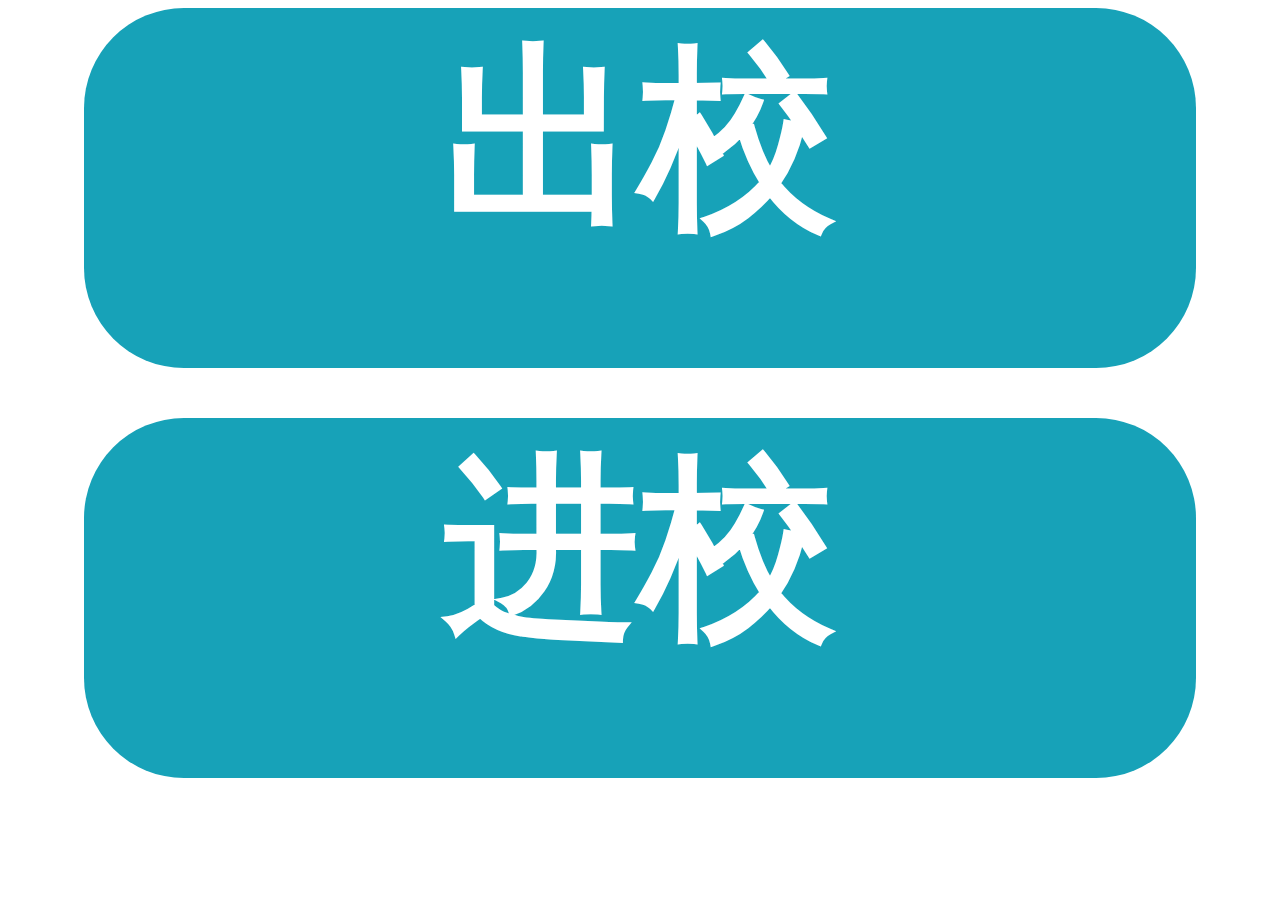
<file: index.html>
<!DOCTYPE html>
<html>
	<head>
		<meta charset="utf-8">
		<title></title>
		<style type="text/css">
			.b{
				position: relative;
				left: 6%;
			}
			.divv{
				width: 88%;
				
				background-color: #17A2B8;
				border-radius: 100px;
				margin-bottom: 50px;
				color: white;
				text-align: center;
				font-weight: 900;
			}
			.divv:hover{
				background-color: #138496;
			}
		</style>
	</head>
	<body>
		<div class="b">
		<div class="divv" onclick="inb()">
			出校
		</div>
		<div class="divv" onclick="outb()">
			进校
		</div>
		</div>
	</body>
	<script>
		a=window.innerHeight;
		
		aa=document.getElementsByClassName("divv")[0];
		bb=document.getElementsByClassName("divv")[1];
		aa.style.height=a/2.5+"px";
		bb.style.height=a/2.5+"px";
		aa.style.fontSize=a/4.6+"px";
		bb.style.fontSize=a/4.6+"px";
		function inb(){
			window.location.href="DIY.html"
		}
		function outb(){
			window.location.href="back.html"
		}
		
	</script>
</html>
</file>
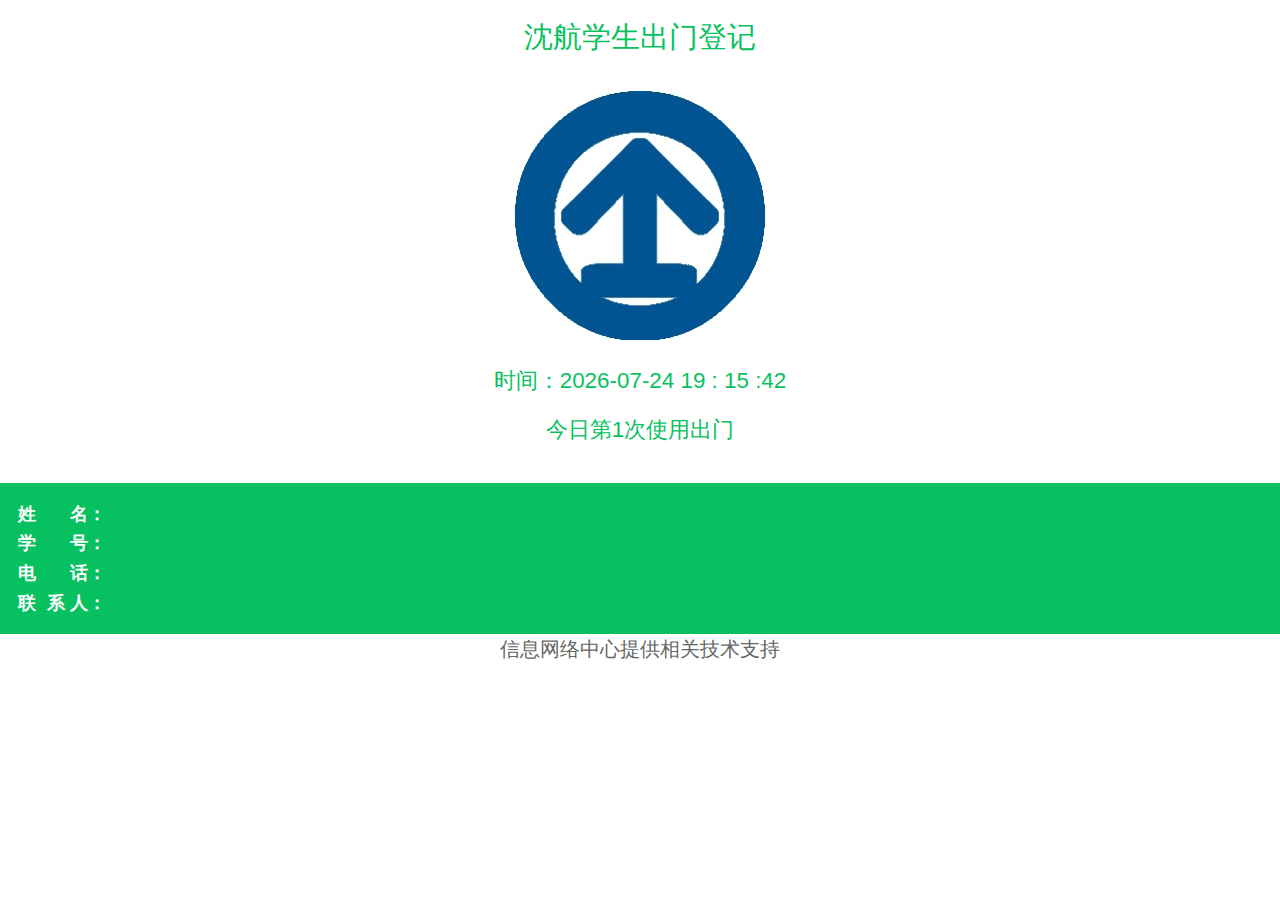
<file: 出去/index.html>
<html>
<head>
    <meta charset="utf-8">
    <meta http-equiv="X-UA-Compatible" content="IE=edge,chrome=1">
    <meta name="viewport" content="width=device-width, initial-scale=1">
    <meta name="csrf-token" content="vXqNKnW2bbvLKBhahgFJNeE4f6ZkUNOzjRP0PGb1">
    <title>沈阳航空航天大学出入登记</title>
    <link href="static/css/1-e292e3fdbf052c4098f0.css" rel="stylesheet" type="text/css">
    <style>
        @-webkit-keyframes pulse {
            50% {
                -webkit-transform: scale3d(1.2, 1.2, 1.2);
                transform: scale3d(1.2, 1.2, 1.2);
            }
        }
        @keyframes  pulse {
            50% {
                -webkit-transform: scale3d(1.2, 1.2, 1.2);
                transform: scale3d(1.2, 1.2, 1.2);
            }
        }
        .list-group {
            padding: 1em;
        }
        .list-group-item {
            font-size: 1.1em;
            padding: 0.1em;
            border: 0px; 
        }
    .STYLE1 {font-size: 20px}
    .STYLE2 {color: #666666}
    </style>
<style id="__WXWORK_INNER_SCROLLBAR_CSS">::-webkit-scrollbar { width: 12px !important; height: 12px !important; }::-webkit-scrollbar-track:vertical {  }::-webkit-scrollbar-thumb:vertical { background-color: rgba(136, 141, 152, 0.5) !important; border-radius: 10px !important; background-clip: content-box !important; border:2px solid transparent !important; } ::-webkit-scrollbar-track:horizontal {  }::-webkit-scrollbar-thumb:horizontal { background-color: rgba(136, 141, 152, 0.5) !important; border-radius: 10px !important; background-clip: content-box !important; border:2px solid transparent !important; } ::-webkit-resizer { display: none !important; }</style></head>

<body>

<div id="app">
            <div class="card border-0 text-center" style="color: #07c160">
            <div class="card-body">
                <h2 class="card-title" style="font-size: 1.8em;">沈航学生出门登记</h2>
                <i class="animated infinite pulse fa p-4"><img src="static/picture/1.png"></i>
                <p class="card-text" style="font-size: 1.4em;" id="ymd">时间：2020-09-23 日 22:48:07</p>
<script>
		
        var date = new Date()<!--获得日期数据-->
        var y = date.getFullYear();<!--年-->
        var m = date.getMonth()+1;<!--月，这里的月份必须要+1才是当前月份-->
        var d = date.getDate(); <!--日，getDay是获得当前星期几（0-6），getDate是获得当前日期-->
                                var d=new Date();   
				var year=d.getFullYear()  //获取年
				var month=d.getMonth()+1;  //获取月，从 Date 对象返回月份 (0 ~ 11)，故在此处+1
				var day=d.getDay()    //获取日
				var days=d.getDate() //获取日期
				var hour=d.getHours()   //获取小时
				var minute=d.getMinutes()  //获取分钟
				var second=d.getSeconds()   //获取秒
                                if(month<10) month="0"+month
				if(days<10) days="0"+days
				if(hour<10) hour="0"+hour
				if(minute<10) minute="0"+minute
				if(second<10) second="0"+second
				
				var week=new Array("星期日","星期一","星期二","星期三","星期四","星期五","星期六")
				var Tools=document.getElementById("Main")
                                var da=year+"-"+month+"-"+days+"  "+hour+" : "+minute+" :"+second
        document.getElementById("ymd").innerHTML = "时间：" + da
    </script>
             <p class="card-text" style="font-size: 1.4em;"> 今日第1次使用出门                </p>
                
                  <p class="card-text" style="font-size: 1.4em;">                </p>
            </div>
        </div>

        <ul class="list-group list-group-flush" style="background-color: #07c160">
            <li class="list-group-item bg-transparent d-flex text-white font-weight-bold">
                <div style="min-width: 4em; text-align-last: justify;">姓名</div>：
				<div id="fffname"></div>
            </li>
            <li class="list-group-item bg-transparent d-flex text-white font-weight-bold">
                <div style="min-width: 4em; text-align-last: justify;">学号</div>：<div id="fnumber">173401040213</div>
            </li>
             
            
				
				<li class="list-group-item bg-transparent d-flex text-white font-weight-bold">
				   <div style="min-width: 4em; text-align-last: justify;">电话</div>：<div id="fff">15142567168</div>
            </li>
				
				
				<li class="list-group-item bg-transparent d-flex text-white font-weight-bold">
				    <div style="min-width: 4em; text-align-last: justify;">联&nbsp;&nbsp;系&nbsp;人</div>：<div id="ddd">孙盼盼</div>
            </li>
				
  </ul>
</div>
      <div class="STYLE1">
        <div align="center" class="STYLE2">信息网络中心提供相关技术支持</div>
      </div>

<script>
	var aaa =prompt("输入姓名");
	var bbbb=prompt("输入学号");
	var ccc=prompt("输入手机号");
	var ddd=prompt("输入审核人");
	document.getElementById("ddd").innerHTML=ddd;
	document.getElementById("fffname").innerHTML=aaa;
	document.getElementById("fnumber").innerHTML=bbbb;
	document.getElementById("fff").innerHTML=ccc;
</script>
	</body>
	<script>
		
	</script>
	</html>
</file>
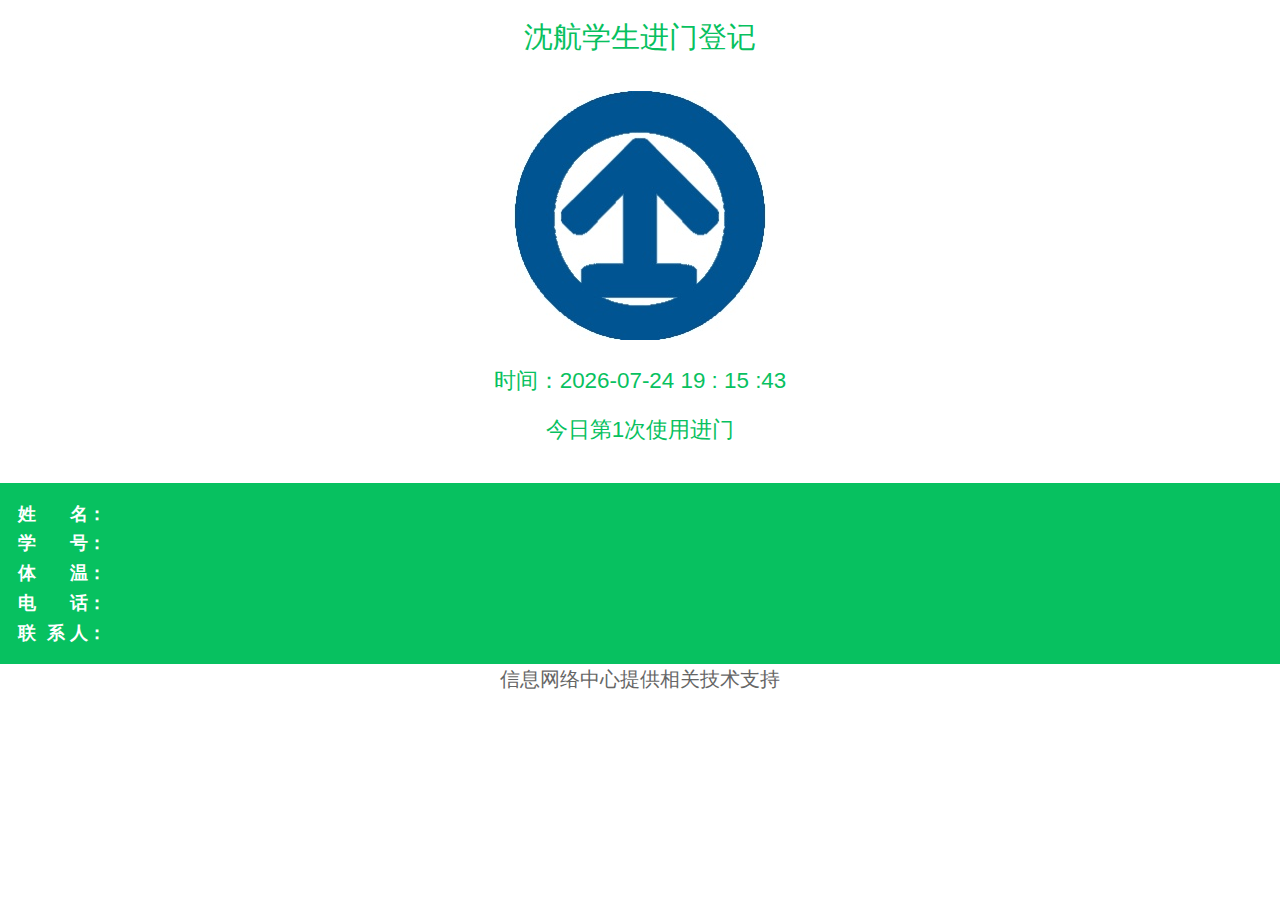
<file: 进门/index.html>
<html><head>
    <meta charset="utf-8">
    <meta http-equiv="X-UA-Compatible" content="IE=edge,chrome=1">
    <meta name="viewport" content="width=device-width, initial-scale=1">
    <meta name="csrf-token" content="vXqNKnW2bbvLKBhahgFJNeE4f6ZkUNOzjRP0PGb1">
    <title>沈阳航空航天大学出入登记</title>
    <link href="static/css/1-e292e3fdbf052c4098f0.css" rel="stylesheet" type="text/css">
    <style>
        @-webkit-keyframes pulse {
            50% {
                -webkit-transform: scale3d(1.2, 1.2, 1.2);
                transform: scale3d(1.2, 1.2, 1.2);
            }
        }
        @keyframes  pulse {
            50% {
                -webkit-transform: scale3d(1.2, 1.2, 1.2);
                transform: scale3d(1.2, 1.2, 1.2);
            }
        }
        .list-group {
            padding: 1em;
        }
        .list-group-item {
            font-size: 1.1em;
            padding: 0.1em;
            border: 0px; 
        }
    .STYLE1 {font-size: 20px}
    .STYLE2 {color: #666666}
    </style>
<style id="__WXWORK_INNER_SCROLLBAR_CSS">::-webkit-scrollbar { width: 12px !important; height: 12px !important; }::-webkit-scrollbar-track:vertical {  }::-webkit-scrollbar-thumb:vertical { background-color: rgba(136, 141, 152, 0.5) !important; border-radius: 10px !important; background-clip: content-box !important; border:2px solid transparent !important; } ::-webkit-scrollbar-track:horizontal {  }::-webkit-scrollbar-thumb:horizontal { background-color: rgba(136, 141, 152, 0.5) !important; border-radius: 10px !important; background-clip: content-box !important; border:2px solid transparent !important; } ::-webkit-resizer { display: none !important; }</style></head>

<body>

<div id="app">
            <div class="card border-0 text-center" style="color: #07c160">
            <div class="card-body">
                <h2 class="card-title" style="font-size: 1.8em;">沈航学生进门登记</h2>
                <i class="animated infinite pulse fa p-4"><img id="pppp" src="static/picture/1.png"></i>
                <p class="card-text" style="font-size: 1.4em;" id="ymd">时间：2020-09-26  13 : 17 :17</p>
<script>
		
        var date = new Date()<!--获得日期数据-->
        var y = date.getFullYear();<!--年-->
        var m = date.getMonth()+1;<!--月，这里的月份必须要+1才是当前月份-->
        var d = date.getDate(); <!--日，getDay是获得当前星期几（0-6），getDate是获得当前日期-->
                                var d=new Date();   
				var year=d.getFullYear()  //获取年
				var month=d.getMonth()+1;  //获取月，从 Date 对象返回月份 (0 ~ 11)，故在此处+1
				var day=d.getDay()    //获取日
				var days=d.getDate() //获取日期
				var hour=d.getHours()   //获取小时
				var minute=d.getMinutes()  //获取分钟
				var second=d.getSeconds()   //获取秒
                                if(month<10) month="0"+month
				if(days<10) days="0"+days
				if(hour<10) hour="0"+hour
				if(minute<10) minute="0"+minute
				if(second<10) second="0"+second
				
				var week=new Array("星期日","星期一","星期二","星期三","星期四","星期五","星期六")
				var Tools=document.getElementById("Main")
                                var da=year+"-"+month+"-"+days+"  "+hour+" : "+minute+" :"+second
        document.getElementById("ymd").innerHTML = "时间：" + da
    </script>
             <p class="card-text" style="font-size: 1.4em;"> 今日第1次使用进门                </p>
                
                  <p class="card-text" style="font-size: 1.4em;">                </p>
            </div>
        </div>

        <ul class="list-group list-group-flush" id="zzzz" style="background-color: #07c160">
            <li class="list-group-item bg-transparent d-flex text-white font-weight-bold">
                <div style="min-width: 4em; text-align-last: justify;">姓名</div>：
				<div id="fffname"></div>
            </li>
            <li class="list-group-item bg-transparent d-flex text-white font-weight-bold">
                <div style="min-width: 4em; text-align-last: justify;">学号</div>：<div id="fnumber"></div>
            </li><li class="list-group-item bg-transparent d-flex text-white font-weight-bold">
                <div style="min-width: 4em; text-align-last: justify;">体温</div>：<div id="USE"></div>
            </li>
             
            
				
				<li class="list-group-item bg-transparent d-flex text-white font-weight-bold">
				   <div style="min-width: 4em; text-align-last: justify;">电话</div>：<div id="fff"></div>
            </li>
				
				
				<li class="list-group-item bg-transparent d-flex text-white font-weight-bold">
				    <div style="min-width: 4em; text-align-last: justify;">联&nbsp;&nbsp;系&nbsp;人</div>：<div id="ddd"></div>
            </li>
				
  </ul>
</div>
      <div class="STYLE1">
        <div align="center" class="STYLE2">信息网络中心提供相关技术支持</div>
      </div>

<script>
	var aaa =prompt("输入姓名");
	var bbbb=prompt("输入学号");
	var ccc=prompt("输入手机号");
	var ddd=prompt("输入审核人");
var zzzz=prompt("输入体温");
	document.getElementById("ddd").innerHTML=ddd;
	document.getElementById("fffname").innerHTML=aaa;
	document.getElementById("fnumber").innerHTML=bbbb;
	document.getElementById("fff").innerHTML=ccc;
        document.getElementById("USE").innerHTML=zzzz;
		if(aaa=="杨子扬"){
				document.getElementById("pppp").src="2.png"
				document.getElementById("zzzz").style.backgroundColor="red"
			}
</script>
	
	<script>
		
	</script>
	</body></html>
</file>
<file: 出去/static/css/1-e292e3fdbf052c4098f0.css>
<body><pre style="word-wrap: break-word; white-space: pre-wrap;">/*!
 * animate.css -https://daneden.github.io/animate.css/
 * Version - 3.7.2
 * Licensed under the MIT license - http://opensource.org/licenses/MIT
 *
 * Copyright (c) 2019 Daniel Eden
 */@-webkit-keyframes bounce{0%,20%,53%,80%,to{-webkit-animation-timing-function:cubic-bezier(.215,.61,.355,1);animation-timing-function:cubic-bezier(.215,.61,.355,1);transform:translateZ(0)}40%,43%{-webkit-animation-timing-function:cubic-bezier(.755,.05,.855,.06);animation-timing-function:cubic-bezier(.755,.05,.855,.06);transform:translate3d(0,-30px,0)}70%{-webkit-animation-timing-function:cubic-bezier(.755,.05,.855,.06);animation-timing-function:cubic-bezier(.755,.05,.855,.06);transform:translate3d(0,-15px,0)}90%{transform:translate3d(0,-4px,0)}}@keyframes bounce{0%,20%,53%,80%,to{-webkit-animation-timing-function:cubic-bezier(.215,.61,.355,1);animation-timing-function:cubic-bezier(.215,.61,.355,1);transform:translateZ(0)}40%,43%{-webkit-animation-timing-function:cubic-bezier(.755,.05,.855,.06);animation-timing-function:cubic-bezier(.755,.05,.855,.06);transform:translate3d(0,-30px,0)}70%{-webkit-animation-timing-function:cubic-bezier(.755,.05,.855,.06);animation-timing-function:cubic-bezier(.755,.05,.855,.06);transform:translate3d(0,-15px,0)}90%{transform:translate3d(0,-4px,0)}}.bounce{-webkit-animation-name:bounce;animation-name:bounce;transform-origin:center bottom}@-webkit-keyframes flash{0%,50%,to{opacity:1}25%,75%{opacity:0}}@keyframes flash{0%,50%,to{opacity:1}25%,75%{opacity:0}}.flash{-webkit-animation-name:flash;animation-name:flash}@-webkit-keyframes pulse{0%{transform:scaleX(1)}50%{transform:scale3d(1.05,1.05,1.05)}to{transform:scaleX(1)}}@keyframes pulse{0%{transform:scaleX(1)}50%{transform:scale3d(1.05,1.05,1.05)}to{transform:scaleX(1)}}.pulse{-webkit-animation-name:pulse;animation-name:pulse}@-webkit-keyframes rubberBand{0%{transform:scaleX(1)}30%{transform:scale3d(1.25,.75,1)}40%{transform:scale3d(.75,1.25,1)}50%{transform:scale3d(1.15,.85,1)}65%{transform:scale3d(.95,1.05,1)}75%{transform:scale3d(1.05,.95,1)}to{transform:scaleX(1)}}@keyframes rubberBand{0%{transform:scaleX(1)}30%{transform:scale3d(1.25,.75,1)}40%{transform:scale3d(.75,1.25,1)}50%{transform:scale3d(1.15,.85,1)}65%{transform:scale3d(.95,1.05,1)}75%{transform:scale3d(1.05,.95,1)}to{transform:scaleX(1)}}.rubberBand{-webkit-animation-name:rubberBand;animation-name:rubberBand}@-webkit-keyframes shake{0%,to{transform:translateZ(0)}10%,30%,50%,70%,90%{transform:translate3d(-10px,0,0)}20%,40%,60%,80%{transform:translate3d(10px,0,0)}}@keyframes shake{0%,to{transform:translateZ(0)}10%,30%,50%,70%,90%{transform:translate3d(-10px,0,0)}20%,40%,60%,80%{transform:translate3d(10px,0,0)}}.shake{-webkit-animation-name:shake;animation-name:shake}@-webkit-keyframes headShake{0%{transform:translateX(0)}6.5%{transform:translateX(-6px) rotateY(-9deg)}18.5%{transform:translateX(5px) rotateY(7deg)}31.5%{transform:translateX(-3px) rotateY(-5deg)}43.5%{transform:translateX(2px) rotateY(3deg)}50%{transform:translateX(0)}}@keyframes headShake{0%{transform:translateX(0)}6.5%{transform:translateX(-6px) rotateY(-9deg)}18.5%{transform:translateX(5px) rotateY(7deg)}31.5%{transform:translateX(-3px) rotateY(-5deg)}43.5%{transform:translateX(2px) rotateY(3deg)}50%{transform:translateX(0)}}.headShake{-webkit-animation-timing-function:ease-in-out;animation-timing-function:ease-in-out;-webkit-animation-name:headShake;animation-name:headShake}@-webkit-keyframes swing{20%{transform:rotate(15deg)}40%{transform:rotate(-10deg)}60%{transform:rotate(5deg)}80%{transform:rotate(-5deg)}to{transform:rotate(0deg)}}@keyframes swing{20%{transform:rotate(15deg)}40%{transform:rotate(-10deg)}60%{transform:rotate(5deg)}80%{transform:rotate(-5deg)}to{transform:rotate(0deg)}}.swing{transform-origin:top center;-webkit-animation-name:swing;animation-name:swing}@-webkit-keyframes tada{0%{transform:scaleX(1)}10%,20%{transform:scale3d(.9,.9,.9) rotate(-3deg)}30%,50%,70%,90%{transform:scale3d(1.1,1.1,1.1) rotate(3deg)}40%,60%,80%{transform:scale3d(1.1,1.1,1.1) rotate(-3deg)}to{transform:scaleX(1)}}@keyframes tada{0%{transform:scaleX(1)}10%,20%{transform:scale3d(.9,.9,.9) rotate(-3deg)}30%,50%,70%,90%{transform:scale3d(1.1,1.1,1.1) rotate(3deg)}40%,60%,80%{transform:scale3d(1.1,1.1,1.1) rotate(-3deg)}to{transform:scaleX(1)}}.tada{-webkit-animation-name:tada;animation-name:tada}@-webkit-keyframes wobble{0%{transform:translateZ(0)}15%{transform:translate3d(-25%,0,0) rotate(-5deg)}30%{transform:translate3d(20%,0,0) rotate(3deg)}45%{transform:translate3d(-15%,0,0) rotate(-3deg)}60%{transform:translate3d(10%,0,0) rotate(2deg)}75%{transform:translate3d(-5%,0,0) rotate(-1deg)}to{transform:translateZ(0)}}@keyframes wobble{0%{transform:translateZ(0)}15%{transform:translate3d(-25%,0,0) rotate(-5deg)}30%{transform:translate3d(20%,0,0) rotate(3deg)}45%{transform:translate3d(-15%,0,0) rotate(-3deg)}60%{transform:translate3d(10%,0,0) rotate(2deg)}75%{transform:translate3d(-5%,0,0) rotate(-1deg)}to{transform:translateZ(0)}}.wobble{-webkit-animation-name:wobble;animation-name:wobble}@-webkit-keyframes jello{0%,11.1%,to{transform:translateZ(0)}22.2%{transform:skewX(-12.5deg) skewY(-12.5deg)}33.3%{transform:skewX(6.25deg) skewY(6.25deg)}44.4%{transform:skewX(-3.125deg) skewY(-3.125deg)}55.5%{transform:skewX(1.5625deg) skewY(1.5625deg)}66.6%{transform:skewX(-.78125deg) skewY(-.78125deg)}77.7%{transform:skewX(.390625deg) skewY(.390625deg)}88.8%{transform:skewX(-.1953125deg) skewY(-.1953125deg)}}@keyframes jello{0%,11.1%,to{transform:translateZ(0)}22.2%{transform:skewX(-12.5deg) skewY(-12.5deg)}33.3%{transform:skewX(6.25deg) skewY(6.25deg)}44.4%{transform:skewX(-3.125deg) skewY(-3.125deg)}55.5%{transform:skewX(1.5625deg) skewY(1.5625deg)}66.6%{transform:skewX(-.78125deg) skewY(-.78125deg)}77.7%{transform:skewX(.390625deg) skewY(.390625deg)}88.8%{transform:skewX(-.1953125deg) skewY(-.1953125deg)}}.jello{-webkit-animation-name:jello;animation-name:jello;transform-origin:center}@-webkit-keyframes heartBeat{0%{transform:scale(1)}14%{transform:scale(1.3)}28%{transform:scale(1)}42%{transform:scale(1.3)}70%{transform:scale(1)}}@keyframes heartBeat{0%{transform:scale(1)}14%{transform:scale(1.3)}28%{transform:scale(1)}42%{transform:scale(1.3)}70%{transform:scale(1)}}.heartBeat{-webkit-animation-name:heartBeat;animation-name:heartBeat;-webkit-animation-duration:1.3s;animation-duration:1.3s;-webkit-animation-timing-function:ease-in-out;animation-timing-function:ease-in-out}@-webkit-keyframes bounceIn{0%,20%,40%,60%,80%,to{-webkit-animation-timing-function:cubic-bezier(.215,.61,.355,1);animation-timing-function:cubic-bezier(.215,.61,.355,1)}0%{opacity:0;transform:scale3d(.3,.3,.3)}20%{transform:scale3d(1.1,1.1,1.1)}40%{transform:scale3d(.9,.9,.9)}60%{opacity:1;transform:scale3d(1.03,1.03,1.03)}80%{transform:scale3d(.97,.97,.97)}to{opacity:1;transform:scaleX(1)}}@keyframes bounceIn{0%,20%,40%,60%,80%,to{-webkit-animation-timing-function:cubic-bezier(.215,.61,.355,1);animation-timing-function:cubic-bezier(.215,.61,.355,1)}0%{opacity:0;transform:scale3d(.3,.3,.3)}20%{transform:scale3d(1.1,1.1,1.1)}40%{transform:scale3d(.9,.9,.9)}60%{opacity:1;transform:scale3d(1.03,1.03,1.03)}80%{transform:scale3d(.97,.97,.97)}to{opacity:1;transform:scaleX(1)}}.bounceIn{-webkit-animation-duration:.75s;animation-duration:.75s;-webkit-animation-name:bounceIn;animation-name:bounceIn}@-webkit-keyframes bounceInDown{0%,60%,75%,90%,to{-webkit-animation-timing-function:cubic-bezier(.215,.61,.355,1);animation-timing-function:cubic-bezier(.215,.61,.355,1)}0%{opacity:0;transform:translate3d(0,-3000px,0)}60%{opacity:1;transform:translate3d(0,25px,0)}75%{transform:translate3d(0,-10px,0)}90%{transform:translate3d(0,5px,0)}to{transform:translateZ(0)}}@keyframes bounceInDown{0%,60%,75%,90%,to{-webkit-animation-timing-function:cubic-bezier(.215,.61,.355,1);animation-timing-function:cubic-bezier(.215,.61,.355,1)}0%{opacity:0;transform:translate3d(0,-3000px,0)}60%{opacity:1;transform:translate3d(0,25px,0)}75%{transform:translate3d(0,-10px,0)}90%{transform:translate3d(0,5px,0)}to{transform:translateZ(0)}}.bounceInDown{-webkit-animation-name:bounceInDown;animation-name:bounceInDown}@-webkit-keyframes bounceInLeft{0%,60%,75%,90%,to{-webkit-animation-timing-function:cubic-bezier(.215,.61,.355,1);animation-timing-function:cubic-bezier(.215,.61,.355,1)}0%{opacity:0;transform:translate3d(-3000px,0,0)}60%{opacity:1;transform:translate3d(25px,0,0)}75%{transform:translate3d(-10px,0,0)}90%{transform:translate3d(5px,0,0)}to{transform:translateZ(0)}}@keyframes bounceInLeft{0%,60%,75%,90%,to{-webkit-animation-timing-function:cubic-bezier(.215,.61,.355,1);animation-timing-function:cubic-bezier(.215,.61,.355,1)}0%{opacity:0;transform:translate3d(-3000px,0,0)}60%{opacity:1;transform:translate3d(25px,0,0)}75%{transform:translate3d(-10px,0,0)}90%{transform:translate3d(5px,0,0)}to{transform:translateZ(0)}}.bounceInLeft{-webkit-animation-name:bounceInLeft;animation-name:bounceInLeft}@-webkit-keyframes bounceInRight{0%,60%,75%,90%,to{-webkit-animation-timing-function:cubic-bezier(.215,.61,.355,1);animation-timing-function:cubic-bezier(.215,.61,.355,1)}0%{opacity:0;transform:translate3d(3000px,0,0)}60%{opacity:1;transform:translate3d(-25px,0,0)}75%{transform:translate3d(10px,0,0)}90%{transform:translate3d(-5px,0,0)}to{transform:translateZ(0)}}@keyframes bounceInRight{0%,60%,75%,90%,to{-webkit-animation-timing-function:cubic-bezier(.215,.61,.355,1);animation-timing-function:cubic-bezier(.215,.61,.355,1)}0%{opacity:0;transform:translate3d(3000px,0,0)}60%{opacity:1;transform:translate3d(-25px,0,0)}75%{transform:translate3d(10px,0,0)}90%{transform:translate3d(-5px,0,0)}to{transform:translateZ(0)}}.bounceInRight{-webkit-animation-name:bounceInRight;animation-name:bounceInRight}@-webkit-keyframes bounceInUp{0%,60%,75%,90%,to{-webkit-animation-timing-function:cubic-bezier(.215,.61,.355,1);animation-timing-function:cubic-bezier(.215,.61,.355,1)}0%{opacity:0;transform:translate3d(0,3000px,0)}60%{opacity:1;transform:translate3d(0,-20px,0)}75%{transform:translate3d(0,10px,0)}90%{transform:translate3d(0,-5px,0)}to{transform:translateZ(0)}}@keyframes bounceInUp{0%,60%,75%,90%,to{-webkit-animation-timing-function:cubic-bezier(.215,.61,.355,1);animation-timing-function:cubic-bezier(.215,.61,.355,1)}0%{opacity:0;transform:translate3d(0,3000px,0)}60%{opacity:1;transform:translate3d(0,-20px,0)}75%{transform:translate3d(0,10px,0)}90%{transform:translate3d(0,-5px,0)}to{transform:translateZ(0)}}.bounceInUp{-webkit-animation-name:bounceInUp;animation-name:bounceInUp}@-webkit-keyframes bounceOut{20%{transform:scale3d(.9,.9,.9)}50%,55%{opacity:1;transform:scale3d(1.1,1.1,1.1)}to{opacity:0;transform:scale3d(.3,.3,.3)}}@keyframes bounceOut{20%{transform:scale3d(.9,.9,.9)}50%,55%{opacity:1;transform:scale3d(1.1,1.1,1.1)}to{opacity:0;transform:scale3d(.3,.3,.3)}}.bounceOut{-webkit-animation-duration:.75s;animation-duration:.75s;-webkit-animation-name:bounceOut;animation-name:bounceOut}@-webkit-keyframes bounceOutDown{20%{transform:translate3d(0,10px,0)}40%,45%{opacity:1;transform:translate3d(0,-20px,0)}to{opacity:0;transform:translate3d(0,2000px,0)}}@keyframes bounceOutDown{20%{transform:translate3d(0,10px,0)}40%,45%{opacity:1;transform:translate3d(0,-20px,0)}to{opacity:0;transform:translate3d(0,2000px,0)}}.bounceOutDown{-webkit-animation-name:bounceOutDown;animation-name:bounceOutDown}@-webkit-keyframes bounceOutLeft{20%{opacity:1;transform:translate3d(20px,0,0)}to{opacity:0;transform:translate3d(-2000px,0,0)}}@keyframes bounceOutLeft{20%{opacity:1;transform:translate3d(20px,0,0)}to{opacity:0;transform:translate3d(-2000px,0,0)}}.bounceOutLeft{-webkit-animation-name:bounceOutLeft;animation-name:bounceOutLeft}@-webkit-keyframes bounceOutRight{20%{opacity:1;transform:translate3d(-20px,0,0)}to{opacity:0;transform:translate3d(2000px,0,0)}}@keyframes bounceOutRight{20%{opacity:1;transform:translate3d(-20px,0,0)}to{opacity:0;transform:translate3d(2000px,0,0)}}.bounceOutRight{-webkit-animation-name:bounceOutRight;animation-name:bounceOutRight}@-webkit-keyframes bounceOutUp{20%{transform:translate3d(0,-10px,0)}40%,45%{opacity:1;transform:translate3d(0,20px,0)}to{opacity:0;transform:translate3d(0,-2000px,0)}}@keyframes bounceOutUp{20%{transform:translate3d(0,-10px,0)}40%,45%{opacity:1;transform:translate3d(0,20px,0)}to{opacity:0;transform:translate3d(0,-2000px,0)}}.bounceOutUp{-webkit-animation-name:bounceOutUp;animation-name:bounceOutUp}@-webkit-keyframes fadeIn{0%{opacity:0}to{opacity:1}}@keyframes fadeIn{0%{opacity:0}to{opacity:1}}.fadeIn{-webkit-animation-name:fadeIn;animation-name:fadeIn}@-webkit-keyframes fadeInDown{0%{opacity:0;transform:translate3d(0,-100%,0)}to{opacity:1;transform:translateZ(0)}}@keyframes fadeInDown{0%{opacity:0;transform:translate3d(0,-100%,0)}to{opacity:1;transform:translateZ(0)}}.fadeInDown{-webkit-animation-name:fadeInDown;animation-name:fadeInDown}@-webkit-keyframes fadeInDownBig{0%{opacity:0;transform:translate3d(0,-2000px,0)}to{opacity:1;transform:translateZ(0)}}@keyframes fadeInDownBig{0%{opacity:0;transform:translate3d(0,-2000px,0)}to{opacity:1;transform:translateZ(0)}}.fadeInDownBig{-webkit-animation-name:fadeInDownBig;animation-name:fadeInDownBig}@-webkit-keyframes fadeInLeft{0%{opacity:0;transform:translate3d(-100%,0,0)}to{opacity:1;transform:translateZ(0)}}@keyframes fadeInLeft{0%{opacity:0;transform:translate3d(-100%,0,0)}to{opacity:1;transform:translateZ(0)}}.fadeInLeft{-webkit-animation-name:fadeInLeft;animation-name:fadeInLeft}@-webkit-keyframes fadeInLeftBig{0%{opacity:0;transform:translate3d(-2000px,0,0)}to{opacity:1;transform:translateZ(0)}}@keyframes fadeInLeftBig{0%{opacity:0;transform:translate3d(-2000px,0,0)}to{opacity:1;transform:translateZ(0)}}.fadeInLeftBig{-webkit-animation-name:fadeInLeftBig;animation-name:fadeInLeftBig}@-webkit-keyframes fadeInRight{0%{opacity:0;transform:translate3d(100%,0,0)}to{opacity:1;transform:translateZ(0)}}@keyframes fadeInRight{0%{opacity:0;transform:translate3d(100%,0,0)}to{opacity:1;transform:translateZ(0)}}.fadeInRight{-webkit-animation-name:fadeInRight;animation-name:fadeInRight}@-webkit-keyframes fadeInRightBig{0%{opacity:0;transform:translate3d(2000px,0,0)}to{opacity:1;transform:translateZ(0)}}@keyframes fadeInRightBig{0%{opacity:0;transform:translate3d(2000px,0,0)}to{opacity:1;transform:translateZ(0)}}.fadeInRightBig{-webkit-animation-name:fadeInRightBig;animation-name:fadeInRightBig}@-webkit-keyframes fadeInUp{0%{opacity:0;transform:translate3d(0,100%,0)}to{opacity:1;transform:translateZ(0)}}@keyframes fadeInUp{0%{opacity:0;transform:translate3d(0,100%,0)}to{opacity:1;transform:translateZ(0)}}.fadeInUp{-webkit-animation-name:fadeInUp;animation-name:fadeInUp}@-webkit-keyframes fadeInUpBig{0%{opacity:0;transform:translate3d(0,2000px,0)}to{opacity:1;transform:translateZ(0)}}@keyframes fadeInUpBig{0%{opacity:0;transform:translate3d(0,2000px,0)}to{opacity:1;transform:translateZ(0)}}.fadeInUpBig{-webkit-animation-name:fadeInUpBig;animation-name:fadeInUpBig}@-webkit-keyframes fadeOut{0%{opacity:1}to{opacity:0}}@keyframes fadeOut{0%{opacity:1}to{opacity:0}}.fadeOut{-webkit-animation-name:fadeOut;animation-name:fadeOut}@-webkit-keyframes fadeOutDown{0%{opacity:1}to{opacity:0;transform:translate3d(0,100%,0)}}@keyframes fadeOutDown{0%{opacity:1}to{opacity:0;transform:translate3d(0,100%,0)}}.fadeOutDown{-webkit-animation-name:fadeOutDown;animation-name:fadeOutDown}@-webkit-keyframes fadeOutDownBig{0%{opacity:1}to{opacity:0;transform:translate3d(0,2000px,0)}}@keyframes fadeOutDownBig{0%{opacity:1}to{opacity:0;transform:translate3d(0,2000px,0)}}.fadeOutDownBig{-webkit-animation-name:fadeOutDownBig;animation-name:fadeOutDownBig}@-webkit-keyframes fadeOutLeft{0%{opacity:1}to{opacity:0;transform:translate3d(-100%,0,0)}}@keyframes fadeOutLeft{0%{opacity:1}to{opacity:0;transform:translate3d(-100%,0,0)}}.fadeOutLeft{-webkit-animation-name:fadeOutLeft;animation-name:fadeOutLeft}@-webkit-keyframes fadeOutLeftBig{0%{opacity:1}to{opacity:0;transform:translate3d(-2000px,0,0)}}@keyframes fadeOutLeftBig{0%{opacity:1}to{opacity:0;transform:translate3d(-2000px,0,0)}}.fadeOutLeftBig{-webkit-animation-name:fadeOutLeftBig;animation-name:fadeOutLeftBig}@-webkit-keyframes fadeOutRight{0%{opacity:1}to{opacity:0;transform:translate3d(100%,0,0)}}@keyframes fadeOutRight{0%{opacity:1}to{opacity:0;transform:translate3d(100%,0,0)}}.fadeOutRight{-webkit-animation-name:fadeOutRight;animation-name:fadeOutRight}@-webkit-keyframes fadeOutRightBig{0%{opacity:1}to{opacity:0;transform:translate3d(2000px,0,0)}}@keyframes fadeOutRightBig{0%{opacity:1}to{opacity:0;transform:translate3d(2000px,0,0)}}.fadeOutRightBig{-webkit-animation-name:fadeOutRightBig;animation-name:fadeOutRightBig}@-webkit-keyframes fadeOutUp{0%{opacity:1}to{opacity:0;transform:translate3d(0,-100%,0)}}@keyframes fadeOutUp{0%{opacity:1}to{opacity:0;transform:translate3d(0,-100%,0)}}.fadeOutUp{-webkit-animation-name:fadeOutUp;animation-name:fadeOutUp}@-webkit-keyframes fadeOutUpBig{0%{opacity:1}to{opacity:0;transform:translate3d(0,-2000px,0)}}@keyframes fadeOutUpBig{0%{opacity:1}to{opacity:0;transform:translate3d(0,-2000px,0)}}.fadeOutUpBig{-webkit-animation-name:fadeOutUpBig;animation-name:fadeOutUpBig}@-webkit-keyframes flip{0%{transform:perspective(400px) scaleX(1) translateZ(0) rotateY(-1turn);-webkit-animation-timing-function:ease-out;animation-timing-function:ease-out}40%{transform:perspective(400px) scaleX(1) translateZ(150px) rotateY(-190deg);-webkit-animation-timing-function:ease-out;animation-timing-function:ease-out}50%{transform:perspective(400px) scaleX(1) translateZ(150px) rotateY(-170deg);-webkit-animation-timing-function:ease-in;animation-timing-function:ease-in}80%{transform:perspective(400px) scale3d(.95,.95,.95) translateZ(0) rotateY(0deg);-webkit-animation-timing-function:ease-in;animation-timing-function:ease-in}to{transform:perspective(400px) scaleX(1) translateZ(0) rotateY(0deg);-webkit-animation-timing-function:ease-in;animation-timing-function:ease-in}}@keyframes flip{0%{transform:perspective(400px) scaleX(1) translateZ(0) rotateY(-1turn);-webkit-animation-timing-function:ease-out;animation-timing-function:ease-out}40%{transform:perspective(400px) scaleX(1) translateZ(150px) rotateY(-190deg);-webkit-animation-timing-function:ease-out;animation-timing-function:ease-out}50%{transform:perspective(400px) scaleX(1) translateZ(150px) rotateY(-170deg);-webkit-animation-timing-function:ease-in;animation-timing-function:ease-in}80%{transform:perspective(400px) scale3d(.95,.95,.95) translateZ(0) rotateY(0deg);-webkit-animation-timing-function:ease-in;animation-timing-function:ease-in}to{transform:perspective(400px) scaleX(1) translateZ(0) rotateY(0deg);-webkit-animation-timing-function:ease-in;animation-timing-function:ease-in}}.animated.flip{-webkit-backface-visibility:visible;backface-visibility:visible;-webkit-animation-name:flip;animation-name:flip}@-webkit-keyframes flipInX{0%{transform:perspective(400px) rotateX(90deg);-webkit-animation-timing-function:ease-in;animation-timing-function:ease-in;opacity:0}40%{transform:perspective(400px) rotateX(-20deg);-webkit-animation-timing-function:ease-in;animation-timing-function:ease-in}60%{transform:perspective(400px) rotateX(10deg);opacity:1}80%{transform:perspective(400px) rotateX(-5deg)}to{transform:perspective(400px)}}@keyframes flipInX{0%{transform:perspective(400px) rotateX(90deg);-webkit-animation-timing-function:ease-in;animation-timing-function:ease-in;opacity:0}40%{transform:perspective(400px) rotateX(-20deg);-webkit-animation-timing-function:ease-in;animation-timing-function:ease-in}60%{transform:perspective(400px) rotateX(10deg);opacity:1}80%{transform:perspective(400px) rotateX(-5deg)}to{transform:perspective(400px)}}.flipInX{-webkit-backface-visibility:visible!important;backface-visibility:visible!important;-webkit-animation-name:flipInX;animation-name:flipInX}@-webkit-keyframes flipInY{0%{transform:perspective(400px) rotateY(90deg);-webkit-animation-timing-function:ease-in;animation-timing-function:ease-in;opacity:0}40%{transform:perspective(400px) rotateY(-20deg);-webkit-animation-timing-function:ease-in;animation-timing-function:ease-in}60%{transform:perspective(400px) rotateY(10deg);opacity:1}80%{transform:perspective(400px) rotateY(-5deg)}to{transform:perspective(400px)}}@keyframes flipInY{0%{transform:perspective(400px) rotateY(90deg);-webkit-animation-timing-function:ease-in;animation-timing-function:ease-in;opacity:0}40%{transform:perspective(400px) rotateY(-20deg);-webkit-animation-timing-function:ease-in;animation-timing-function:ease-in}60%{transform:perspective(400px) rotateY(10deg);opacity:1}80%{transform:perspective(400px) rotateY(-5deg)}to{transform:perspective(400px)}}.flipInY{-webkit-backface-visibility:visible!important;backface-visibility:visible!important;-webkit-animation-name:flipInY;animation-name:flipInY}@-webkit-keyframes flipOutX{0%{transform:perspective(400px)}30%{transform:perspective(400px) rotateX(-20deg);opacity:1}to{transform:perspective(400px) rotateX(90deg);opacity:0}}@keyframes flipOutX{0%{transform:perspective(400px)}30%{transform:perspective(400px) rotateX(-20deg);opacity:1}to{transform:perspective(400px) rotateX(90deg);opacity:0}}.flipOutX{-webkit-animation-duration:.75s;animation-duration:.75s;-webkit-animation-name:flipOutX;animation-name:flipOutX;-webkit-backface-visibility:visible!important;backface-visibility:visible!important}@-webkit-keyframes flipOutY{0%{transform:perspective(400px)}30%{transform:perspective(400px) rotateY(-15deg);opacity:1}to{transform:perspective(400px) rotateY(90deg);opacity:0}}@keyframes flipOutY{0%{transform:perspective(400px)}30%{transform:perspective(400px) rotateY(-15deg);opacity:1}to{transform:perspective(400px) rotateY(90deg);opacity:0}}.flipOutY{-webkit-animation-duration:.75s;animation-duration:.75s;-webkit-backface-visibility:visible!important;backface-visibility:visible!important;-webkit-animation-name:flipOutY;animation-name:flipOutY}@-webkit-keyframes lightSpeedIn{0%{transform:translate3d(100%,0,0) skewX(-30deg);opacity:0}60%{transform:skewX(20deg);opacity:1}80%{transform:skewX(-5deg)}to{transform:translateZ(0)}}@keyframes lightSpeedIn{0%{transform:translate3d(100%,0,0) skewX(-30deg);opacity:0}60%{transform:skewX(20deg);opacity:1}80%{transform:skewX(-5deg)}to{transform:translateZ(0)}}.lightSpeedIn{-webkit-animation-name:lightSpeedIn;animation-name:lightSpeedIn;-webkit-animation-timing-function:ease-out;animation-timing-function:ease-out}@-webkit-keyframes lightSpeedOut{0%{opacity:1}to{transform:translate3d(100%,0,0) skewX(30deg);opacity:0}}@keyframes lightSpeedOut{0%{opacity:1}to{transform:translate3d(100%,0,0) skewX(30deg);opacity:0}}.lightSpeedOut{-webkit-animation-name:lightSpeedOut;animation-name:lightSpeedOut;-webkit-animation-timing-function:ease-in;animation-timing-function:ease-in}@-webkit-keyframes rotateIn{0%{transform-origin:center;transform:rotate(-200deg);opacity:0}to{transform-origin:center;transform:translateZ(0);opacity:1}}@keyframes rotateIn{0%{transform-origin:center;transform:rotate(-200deg);opacity:0}to{transform-origin:center;transform:translateZ(0);opacity:1}}.rotateIn{-webkit-animation-name:rotateIn;animation-name:rotateIn}@-webkit-keyframes rotateInDownLeft{0%{transform-origin:left bottom;transform:rotate(-45deg);opacity:0}to{transform-origin:left bottom;transform:translateZ(0);opacity:1}}@keyframes rotateInDownLeft{0%{transform-origin:left bottom;transform:rotate(-45deg);opacity:0}to{transform-origin:left bottom;transform:translateZ(0);opacity:1}}.rotateInDownLeft{-webkit-animation-name:rotateInDownLeft;animation-name:rotateInDownLeft}@-webkit-keyframes rotateInDownRight{0%{transform-origin:right bottom;transform:rotate(45deg);opacity:0}to{transform-origin:right bottom;transform:translateZ(0);opacity:1}}@keyframes rotateInDownRight{0%{transform-origin:right bottom;transform:rotate(45deg);opacity:0}to{transform-origin:right bottom;transform:translateZ(0);opacity:1}}.rotateInDownRight{-webkit-animation-name:rotateInDownRight;animation-name:rotateInDownRight}@-webkit-keyframes rotateInUpLeft{0%{transform-origin:left bottom;transform:rotate(45deg);opacity:0}to{transform-origin:left bottom;transform:translateZ(0);opacity:1}}@keyframes rotateInUpLeft{0%{transform-origin:left bottom;transform:rotate(45deg);opacity:0}to{transform-origin:left bottom;transform:translateZ(0);opacity:1}}.rotateInUpLeft{-webkit-animation-name:rotateInUpLeft;animation-name:rotateInUpLeft}@-webkit-keyframes rotateInUpRight{0%{transform-origin:right bottom;transform:rotate(-90deg);opacity:0}to{transform-origin:right bottom;transform:translateZ(0);opacity:1}}@keyframes rotateInUpRight{0%{transform-origin:right bottom;transform:rotate(-90deg);opacity:0}to{transform-origin:right bottom;transform:translateZ(0);opacity:1}}.rotateInUpRight{-webkit-animation-name:rotateInUpRight;animation-name:rotateInUpRight}@-webkit-keyframes rotateOut{0%{transform-origin:center;opacity:1}to{transform-origin:center;transform:rotate(200deg);opacity:0}}@keyframes rotateOut{0%{transform-origin:center;opacity:1}to{transform-origin:center;transform:rotate(200deg);opacity:0}}.rotateOut{-webkit-animation-name:rotateOut;animation-name:rotateOut}@-webkit-keyframes rotateOutDownLeft{0%{transform-origin:left bottom;opacity:1}to{transform-origin:left bottom;transform:rotate(45deg);opacity:0}}@keyframes rotateOutDownLeft{0%{transform-origin:left bottom;opacity:1}to{transform-origin:left bottom;transform:rotate(45deg);opacity:0}}.rotateOutDownLeft{-webkit-animation-name:rotateOutDownLeft;animation-name:rotateOutDownLeft}@-webkit-keyframes rotateOutDownRight{0%{transform-origin:right bottom;opacity:1}to{transform-origin:right bottom;transform:rotate(-45deg);opacity:0}}@keyframes rotateOutDownRight{0%{transform-origin:right bottom;opacity:1}to{transform-origin:right bottom;transform:rotate(-45deg);opacity:0}}.rotateOutDownRight{-webkit-animation-name:rotateOutDownRight;animation-name:rotateOutDownRight}@-webkit-keyframes rotateOutUpLeft{0%{transform-origin:left bottom;opacity:1}to{transform-origin:left bottom;transform:rotate(-45deg);opacity:0}}@keyframes rotateOutUpLeft{0%{transform-origin:left bottom;opacity:1}to{transform-origin:left bottom;transform:rotate(-45deg);opacity:0}}.rotateOutUpLeft{-webkit-animation-name:rotateOutUpLeft;animation-name:rotateOutUpLeft}@-webkit-keyframes rotateOutUpRight{0%{transform-origin:right bottom;opacity:1}to{transform-origin:right bottom;transform:rotate(90deg);opacity:0}}@keyframes rotateOutUpRight{0%{transform-origin:right bottom;opacity:1}to{transform-origin:right bottom;transform:rotate(90deg);opacity:0}}.rotateOutUpRight{-webkit-animation-name:rotateOutUpRight;animation-name:rotateOutUpRight}@-webkit-keyframes hinge{0%{transform-origin:top left;-webkit-animation-timing-function:ease-in-out;animation-timing-function:ease-in-out}20%,60%{transform:rotate(80deg);transform-origin:top left;-webkit-animation-timing-function:ease-in-out;animation-timing-function:ease-in-out}40%,80%{transform:rotate(60deg);transform-origin:top left;-webkit-animation-timing-function:ease-in-out;animation-timing-function:ease-in-out;opacity:1}to{transform:translate3d(0,700px,0);opacity:0}}@keyframes hinge{0%{transform-origin:top left;-webkit-animation-timing-function:ease-in-out;animation-timing-function:ease-in-out}20%,60%{transform:rotate(80deg);transform-origin:top left;-webkit-animation-timing-function:ease-in-out;animation-timing-function:ease-in-out}40%,80%{transform:rotate(60deg);transform-origin:top left;-webkit-animation-timing-function:ease-in-out;animation-timing-function:ease-in-out;opacity:1}to{transform:translate3d(0,700px,0);opacity:0}}.hinge{-webkit-animation-duration:2s;animation-duration:2s;-webkit-animation-name:hinge;animation-name:hinge}@-webkit-keyframes jackInTheBox{0%{opacity:0;transform:scale(.1) rotate(30deg);transform-origin:center bottom}50%{transform:rotate(-10deg)}70%{transform:rotate(3deg)}to{opacity:1;transform:scale(1)}}@keyframes jackInTheBox{0%{opacity:0;transform:scale(.1) rotate(30deg);transform-origin:center bottom}50%{transform:rotate(-10deg)}70%{transform:rotate(3deg)}to{opacity:1;transform:scale(1)}}.jackInTheBox{-webkit-animation-name:jackInTheBox;animation-name:jackInTheBox}@-webkit-keyframes rollIn{0%{opacity:0;transform:translate3d(-100%,0,0) rotate(-120deg)}to{opacity:1;transform:translateZ(0)}}@keyframes rollIn{0%{opacity:0;transform:translate3d(-100%,0,0) rotate(-120deg)}to{opacity:1;transform:translateZ(0)}}.rollIn{-webkit-animation-name:rollIn;animation-name:rollIn}@-webkit-keyframes rollOut{0%{opacity:1}to{opacity:0;transform:translate3d(100%,0,0) rotate(120deg)}}@keyframes rollOut{0%{opacity:1}to{opacity:0;transform:translate3d(100%,0,0) rotate(120deg)}}.rollOut{-webkit-animation-name:rollOut;animation-name:rollOut}@-webkit-keyframes zoomIn{0%{opacity:0;transform:scale3d(.3,.3,.3)}50%{opacity:1}}@keyframes zoomIn{0%{opacity:0;transform:scale3d(.3,.3,.3)}50%{opacity:1}}.zoomIn{-webkit-animation-name:zoomIn;animation-name:zoomIn}@-webkit-keyframes zoomInDown{0%{opacity:0;transform:scale3d(.1,.1,.1) translate3d(0,-1000px,0);-webkit-animation-timing-function:cubic-bezier(.55,.055,.675,.19);animation-timing-function:cubic-bezier(.55,.055,.675,.19)}60%{opacity:1;transform:scale3d(.475,.475,.475) translate3d(0,60px,0);-webkit-animation-timing-function:cubic-bezier(.175,.885,.32,1);animation-timing-function:cubic-bezier(.175,.885,.32,1)}}@keyframes zoomInDown{0%{opacity:0;transform:scale3d(.1,.1,.1) translate3d(0,-1000px,0);-webkit-animation-timing-function:cubic-bezier(.55,.055,.675,.19);animation-timing-function:cubic-bezier(.55,.055,.675,.19)}60%{opacity:1;transform:scale3d(.475,.475,.475) translate3d(0,60px,0);-webkit-animation-timing-function:cubic-bezier(.175,.885,.32,1);animation-timing-function:cubic-bezier(.175,.885,.32,1)}}.zoomInDown{-webkit-animation-name:zoomInDown;animation-name:zoomInDown}@-webkit-keyframes zoomInLeft{0%{opacity:0;transform:scale3d(.1,.1,.1) translate3d(-1000px,0,0);-webkit-animation-timing-function:cubic-bezier(.55,.055,.675,.19);animation-timing-function:cubic-bezier(.55,.055,.675,.19)}60%{opacity:1;transform:scale3d(.475,.475,.475) translate3d(10px,0,0);-webkit-animation-timing-function:cubic-bezier(.175,.885,.32,1);animation-timing-function:cubic-bezier(.175,.885,.32,1)}}@keyframes zoomInLeft{0%{opacity:0;transform:scale3d(.1,.1,.1) translate3d(-1000px,0,0);-webkit-animation-timing-function:cubic-bezier(.55,.055,.675,.19);animation-timing-function:cubic-bezier(.55,.055,.675,.19)}60%{opacity:1;transform:scale3d(.475,.475,.475) translate3d(10px,0,0);-webkit-animation-timing-function:cubic-bezier(.175,.885,.32,1);animation-timing-function:cubic-bezier(.175,.885,.32,1)}}.zoomInLeft{-webkit-animation-name:zoomInLeft;animation-name:zoomInLeft}@-webkit-keyframes zoomInRight{0%{opacity:0;transform:scale3d(.1,.1,.1) translate3d(1000px,0,0);-webkit-animation-timing-function:cubic-bezier(.55,.055,.675,.19);animation-timing-function:cubic-bezier(.55,.055,.675,.19)}60%{opacity:1;transform:scale3d(.475,.475,.475) translate3d(-10px,0,0);-webkit-animation-timing-function:cubic-bezier(.175,.885,.32,1);animation-timing-function:cubic-bezier(.175,.885,.32,1)}}@keyframes zoomInRight{0%{opacity:0;transform:scale3d(.1,.1,.1) translate3d(1000px,0,0);-webkit-animation-timing-function:cubic-bezier(.55,.055,.675,.19);animation-timing-function:cubic-bezier(.55,.055,.675,.19)}60%{opacity:1;transform:scale3d(.475,.475,.475) translate3d(-10px,0,0);-webkit-animation-timing-function:cubic-bezier(.175,.885,.32,1);animation-timing-function:cubic-bezier(.175,.885,.32,1)}}.zoomInRight{-webkit-animation-name:zoomInRight;animation-name:zoomInRight}@-webkit-keyframes zoomInUp{0%{opacity:0;transform:scale3d(.1,.1,.1) translate3d(0,1000px,0);-webkit-animation-timing-function:cubic-bezier(.55,.055,.675,.19);animation-timing-function:cubic-bezier(.55,.055,.675,.19)}60%{opacity:1;transform:scale3d(.475,.475,.475) translate3d(0,-60px,0);-webkit-animation-timing-function:cubic-bezier(.175,.885,.32,1);animation-timing-function:cubic-bezier(.175,.885,.32,1)}}@keyframes zoomInUp{0%{opacity:0;transform:scale3d(.1,.1,.1) translate3d(0,1000px,0);-webkit-animation-timing-function:cubic-bezier(.55,.055,.675,.19);animation-timing-function:cubic-bezier(.55,.055,.675,.19)}60%{opacity:1;transform:scale3d(.475,.475,.475) translate3d(0,-60px,0);-webkit-animation-timing-function:cubic-bezier(.175,.885,.32,1);animation-timing-function:cubic-bezier(.175,.885,.32,1)}}.zoomInUp{-webkit-animation-name:zoomInUp;animation-name:zoomInUp}@-webkit-keyframes zoomOut{0%{opacity:1}50%{opacity:0;transform:scale3d(.3,.3,.3)}to{opacity:0}}@keyframes zoomOut{0%{opacity:1}50%{opacity:0;transform:scale3d(.3,.3,.3)}to{opacity:0}}.zoomOut{-webkit-animation-name:zoomOut;animation-name:zoomOut}@-webkit-keyframes zoomOutDown{40%{opacity:1;transform:scale3d(.475,.475,.475) translate3d(0,-60px,0);-webkit-animation-timing-function:cubic-bezier(.55,.055,.675,.19);animation-timing-function:cubic-bezier(.55,.055,.675,.19)}to{opacity:0;transform:scale3d(.1,.1,.1) translate3d(0,2000px,0);transform-origin:center bottom;-webkit-animation-timing-function:cubic-bezier(.175,.885,.32,1);animation-timing-function:cubic-bezier(.175,.885,.32,1)}}@keyframes zoomOutDown{40%{opacity:1;transform:scale3d(.475,.475,.475) translate3d(0,-60px,0);-webkit-animation-timing-function:cubic-bezier(.55,.055,.675,.19);animation-timing-function:cubic-bezier(.55,.055,.675,.19)}to{opacity:0;transform:scale3d(.1,.1,.1) translate3d(0,2000px,0);transform-origin:center bottom;-webkit-animation-timing-function:cubic-bezier(.175,.885,.32,1);animation-timing-function:cubic-bezier(.175,.885,.32,1)}}.zoomOutDown{-webkit-animation-name:zoomOutDown;animation-name:zoomOutDown}@-webkit-keyframes zoomOutLeft{40%{opacity:1;transform:scale3d(.475,.475,.475) translate3d(42px,0,0)}to{opacity:0;transform:scale(.1) translate3d(-2000px,0,0);transform-origin:left center}}@keyframes zoomOutLeft{40%{opacity:1;transform:scale3d(.475,.475,.475) translate3d(42px,0,0)}to{opacity:0;transform:scale(.1) translate3d(-2000px,0,0);transform-origin:left center}}.zoomOutLeft{-webkit-animation-name:zoomOutLeft;animation-name:zoomOutLeft}@-webkit-keyframes zoomOutRight{40%{opacity:1;transform:scale3d(.475,.475,.475) translate3d(-42px,0,0)}to{opacity:0;transform:scale(.1) translate3d(2000px,0,0);transform-origin:right center}}@keyframes zoomOutRight{40%{opacity:1;transform:scale3d(.475,.475,.475) translate3d(-42px,0,0)}to{opacity:0;transform:scale(.1) translate3d(2000px,0,0);transform-origin:right center}}.zoomOutRight{-webkit-animation-name:zoomOutRight;animation-name:zoomOutRight}@-webkit-keyframes zoomOutUp{40%{opacity:1;transform:scale3d(.475,.475,.475) translate3d(0,60px,0);-webkit-animation-timing-function:cubic-bezier(.55,.055,.675,.19);animation-timing-function:cubic-bezier(.55,.055,.675,.19)}to{opacity:0;transform:scale3d(.1,.1,.1) translate3d(0,-2000px,0);transform-origin:center bottom;-webkit-animation-timing-function:cubic-bezier(.175,.885,.32,1);animation-timing-function:cubic-bezier(.175,.885,.32,1)}}@keyframes zoomOutUp{40%{opacity:1;transform:scale3d(.475,.475,.475) translate3d(0,60px,0);-webkit-animation-timing-function:cubic-bezier(.55,.055,.675,.19);animation-timing-function:cubic-bezier(.55,.055,.675,.19)}to{opacity:0;transform:scale3d(.1,.1,.1) translate3d(0,-2000px,0);transform-origin:center bottom;-webkit-animation-timing-function:cubic-bezier(.175,.885,.32,1);animation-timing-function:cubic-bezier(.175,.885,.32,1)}}.zoomOutUp{-webkit-animation-name:zoomOutUp;animation-name:zoomOutUp}@-webkit-keyframes slideInDown{0%{transform:translate3d(0,-100%,0);visibility:visible}to{transform:translateZ(0)}}@keyframes slideInDown{0%{transform:translate3d(0,-100%,0);visibility:visible}to{transform:translateZ(0)}}.slideInDown{-webkit-animation-name:slideInDown;animation-name:slideInDown}@-webkit-keyframes slideInLeft{0%{transform:translate3d(-100%,0,0);visibility:visible}to{transform:translateZ(0)}}@keyframes slideInLeft{0%{transform:translate3d(-100%,0,0);visibility:visible}to{transform:translateZ(0)}}.slideInLeft{-webkit-animation-name:slideInLeft;animation-name:slideInLeft}@-webkit-keyframes slideInRight{0%{transform:translate3d(100%,0,0);visibility:visible}to{transform:translateZ(0)}}@keyframes slideInRight{0%{transform:translate3d(100%,0,0);visibility:visible}to{transform:translateZ(0)}}.slideInRight{-webkit-animation-name:slideInRight;animation-name:slideInRight}@-webkit-keyframes slideInUp{0%{transform:translate3d(0,100%,0);visibility:visible}to{transform:translateZ(0)}}@keyframes slideInUp{0%{transform:translate3d(0,100%,0);visibility:visible}to{transform:translateZ(0)}}.slideInUp{-webkit-animation-name:slideInUp;animation-name:slideInUp}@-webkit-keyframes slideOutDown{0%{transform:translateZ(0)}to{visibility:hidden;transform:translate3d(0,100%,0)}}@keyframes slideOutDown{0%{transform:translateZ(0)}to{visibility:hidden;transform:translate3d(0,100%,0)}}.slideOutDown{-webkit-animation-name:slideOutDown;animation-name:slideOutDown}@-webkit-keyframes slideOutLeft{0%{transform:translateZ(0)}to{visibility:hidden;transform:translate3d(-100%,0,0)}}@keyframes slideOutLeft{0%{transform:translateZ(0)}to{visibility:hidden;transform:translate3d(-100%,0,0)}}.slideOutLeft{-webkit-animation-name:slideOutLeft;animation-name:slideOutLeft}@-webkit-keyframes slideOutRight{0%{transform:translateZ(0)}to{visibility:hidden;transform:translate3d(100%,0,0)}}@keyframes slideOutRight{0%{transform:translateZ(0)}to{visibility:hidden;transform:translate3d(100%,0,0)}}.slideOutRight{-webkit-animation-name:slideOutRight;animation-name:slideOutRight}@-webkit-keyframes slideOutUp{0%{transform:translateZ(0)}to{visibility:hidden;transform:translate3d(0,-100%,0)}}@keyframes slideOutUp{0%{transform:translateZ(0)}to{visibility:hidden;transform:translate3d(0,-100%,0)}}.slideOutUp{-webkit-animation-name:slideOutUp;animation-name:slideOutUp}.animated{-webkit-animation-duration:1s;animation-duration:1s;-webkit-animation-fill-mode:both;animation-fill-mode:both}.animated.infinite{-webkit-animation-iteration-count:infinite;animation-iteration-count:infinite}.animated.delay-1s{-webkit-animation-delay:1s;animation-delay:1s}.animated.delay-2s{-webkit-animation-delay:2s;animation-delay:2s}.animated.delay-3s{-webkit-animation-delay:3s;animation-delay:3s}.animated.delay-4s{-webkit-animation-delay:4s;animation-delay:4s}.animated.delay-5s{-webkit-animation-delay:5s;animation-delay:5s}.animated.fast{-webkit-animation-duration:.8s;animation-duration:.8s}.animated.faster{-webkit-animation-duration:.5s;animation-duration:.5s}.animated.slow{-webkit-animation-duration:2s;animation-duration:2s}.animated.slower{-webkit-animation-duration:3s;animation-duration:3s}@media (prefers-reduced-motion:reduce),(print){.animated{-webkit-animation-duration:1ms!important;animation-duration:1ms!important;transition-duration:1ms!important;-webkit-animation-iteration-count:1!important;animation-iteration-count:1!important}}

/*!
 * Bootstrap v4.4.1 (https://getbootstrap.com/)
 * Copyright 2011-2019 The Bootstrap Authors
 * Copyright 2011-2019 Twitter, Inc.
 * Licensed under MIT (https://github.com/twbs/bootstrap/blob/master/LICENSE)
 */:root{--blue:#3490dc;--indigo:#6610f2;--purple:#6f42c1;--pink:#e83e8c;--red:#dc3545;--orange:#fd7e14;--yellow:#ffc107;--green:#28a745;--teal:#20c997;--cyan:#17a2b8;--white:#fff;--gray:#6c757d;--gray-dark:#343a40;--primary:#3490dc;--secondary:#6c757d;--success:#28a745;--info:#17a2b8;--warning:#ffc107;--danger:#dc3545;--light:#f8f9fa;--dark:#343a40;--breakpoint-xs:0;--breakpoint-sm:576px;--breakpoint-md:768px;--breakpoint-lg:992px;--breakpoint-xl:1200px;--font-family-sans-serif:-apple-system,BlinkMacSystemFont,"Segoe UI",Roboto,"Helvetica Neue",Arial,"Noto Sans",sans-serif,"Apple Color Emoji","Segoe UI Emoji","Segoe UI Symbol","Noto Color Emoji";--font-family-monospace:SFMono-Regular,Menlo,Monaco,Consolas,"Liberation Mono","Courier New",monospace}*,:after,:before{box-sizing:border-box}html{font-family:sans-serif;line-height:1.15;-webkit-text-size-adjust:100%;-webkit-tap-highlight-color:rgba(0,0,0,0)}article,aside,figcaption,figure,footer,header,hgroup,main,nav,section{display:block}body{margin:0;font-family:-apple-system,BlinkMacSystemFont,Segoe UI,Roboto,Helvetica Neue,Arial,Noto Sans,sans-serif,Apple Color Emoji,Segoe UI Emoji,Segoe UI Symbol,Noto Color Emoji;font-size:1rem;font-weight:400;line-height:1.5;color:#212529;text-align:left;background-color:#fff}[tabindex="-1"]:focus:not(:focus-visible){outline:0!important}hr{box-sizing:content-box;height:0;overflow:visible}h1,h2,h3,h4,h5,h6{margin-top:0;margin-bottom:.5rem}p{margin-top:0;margin-bottom:1rem}abbr[data-original-title],abbr[title]{text-decoration:underline;-webkit-text-decoration:underline dotted;text-decoration:underline dotted;cursor:help;border-bottom:0;-webkit-text-decoration-skip-ink:none;text-decoration-skip-ink:none}address{font-style:normal;line-height:inherit}address,dl,ol,ul{margin-bottom:1rem}dl,ol,ul{margin-top:0}ol ol,ol ul,ul ol,ul ul{margin-bottom:0}dt{font-weight:700}dd{margin-bottom:.5rem;margin-left:0}blockquote{margin:0 0 1rem}b,strong{font-weight:bolder}small{font-size:80%}sub,sup{position:relative;font-size:75%;line-height:0;vertical-align:baseline}sub{bottom:-.25em}sup{top:-.5em}a{color:#3490dc;text-decoration:none;background-color:transparent}a:hover{color:#1d68a7;text-decoration:underline}a:not([href]),a:not([href]):hover{color:inherit;text-decoration:none}code,kbd,pre,samp{font-family:SFMono-Regular,Menlo,Monaco,Consolas,Liberation Mono,Courier New,monospace;font-size:1em}pre{margin-top:0;margin-bottom:1rem;overflow:auto}figure{margin:0 0 1rem}img{border-style:none}img,svg{vertical-align:middle}svg{overflow:hidden}table{border-collapse:collapse}caption{padding-top:.75rem;padding-bottom:.75rem;color:#6c757d;text-align:left;caption-side:bottom}th{text-align:inherit}label{display:inline-block;margin-bottom:.5rem}button{border-radius:0}button:focus{outline:1px dotted;outline:5px auto -webkit-focus-ring-color}button,input,optgroup,select,textarea{margin:0;font-family:inherit;font-size:inherit;line-height:inherit}button,input{overflow:visible}button,select{text-transform:none}select{word-wrap:normal}[type=button],[type=reset],[type=submit],button{-webkit-appearance:button}[type=button]:not(:disabled),[type=reset]:not(:disabled),[type=submit]:not(:disabled),button:not(:disabled){cursor:pointer}[type=button]::-moz-focus-inner,[type=reset]::-moz-focus-inner,[type=submit]::-moz-focus-inner,button::-moz-focus-inner{padding:0;border-style:none}input[type=checkbox],input[type=radio]{box-sizing:border-box;padding:0}input[type=date],input[type=datetime-local],input[type=month],input[type=time]{-webkit-appearance:listbox}textarea{overflow:auto;resize:vertical}fieldset{min-width:0;padding:0;margin:0;border:0}legend{display:block;width:100%;max-width:100%;padding:0;margin-bottom:.5rem;font-size:1.5rem;line-height:inherit;color:inherit;white-space:normal}progress{vertical-align:baseline}[type=number]::-webkit-inner-spin-button,[type=number]::-webkit-outer-spin-button{height:auto}[type=search]{outline-offset:-2px;-webkit-appearance:none}[type=search]::-webkit-search-decoration{-webkit-appearance:none}::-webkit-file-upload-button{font:inherit;-webkit-appearance:button}output{display:inline-block}summary{display:list-item;cursor:pointer}template{display:none}[hidden]{display:none!important}.h1,.h2,.h3,.h4,.h5,.h6,h1,h2,h3,h4,h5,h6{margin-bottom:.5rem;font-weight:500;line-height:1.2}.h1,h1{font-size:2.5rem}.h2,h2{font-size:2rem}.h3,h3{font-size:1.75rem}.h4,h4{font-size:1.5rem}.h5,h5{font-size:1.25rem}.h6,h6{font-size:1rem}.lead{font-size:1.25rem;font-weight:300}.display-1{font-size:6rem}.display-1,.display-2{font-weight:300;line-height:1.2}.display-2{font-size:5.5rem}.display-3{font-size:4.5rem}.display-3,.display-4{font-weight:300;line-height:1.2}.display-4{font-size:3.5rem}hr{margin-top:1rem;margin-bottom:1rem;border:0;border-top:1px solid rgba(0,0,0,.1)}.small,small{font-size:80%;font-weight:400}.mark,mark{padding:.2em;background-color:#fcf8e3}.list-inline,.list-unstyled{padding-left:0;list-style:none}.list-inline-item{display:inline-block}.list-inline-item:not(:last-child){margin-right:.5rem}.initialism{font-size:90%;text-transform:uppercase}.blockquote{margin-bottom:1rem;font-size:1.25rem}.blockquote-footer{display:block;font-size:80%;color:#6c757d}.blockquote-footer:before{content:"\2014\A0"}.img-fluid,.img-thumbnail{max-width:100%;height:auto}.img-thumbnail{padding:.25rem;background-color:#fff;border:1px solid #dee2e6;border-radius:.25rem}.figure{display:inline-block}.figure-img{margin-bottom:.5rem;line-height:1}.figure-caption{font-size:90%;color:#6c757d}code{font-size:87.5%;color:#e83e8c;word-wrap:break-word}a&gt;code{color:inherit}kbd{padding:.2rem .4rem;font-size:87.5%;color:#fff;background-color:#212529;border-radius:.2rem}kbd kbd{padding:0;font-size:100%;font-weight:700}pre{display:block;font-size:87.5%;color:#212529}pre code{font-size:inherit;color:inherit;word-break:normal}.pre-scrollable{max-height:340px;overflow-y:scroll}.container{width:100%;padding-right:15px;padding-left:15px;margin-right:auto;margin-left:auto}@media (min-width:576px){.container{max-width:540px}}@media (min-width:768px){.container{max-width:720px}}@media (min-width:992px){.container{max-width:960px}}@media (min-width:1200px){.container{max-width:1140px}}.container-fluid,.container-lg,.container-md,.container-sm,.container-xl{width:100%;padding-right:15px;padding-left:15px;margin-right:auto;margin-left:auto}@media (min-width:576px){.container,.container-sm{max-width:540px}}@media (min-width:768px){.container,.container-md,.container-sm{max-width:720px}}@media (min-width:992px){.container,.container-lg,.container-md,.container-sm{max-width:960px}}@media (min-width:1200px){.container,.container-lg,.container-md,.container-sm,.container-xl{max-width:1140px}}.row{display:flex;flex-wrap:wrap;margin-right:-15px;margin-left:-15px}.no-gutters{margin-right:0;margin-left:0}.no-gutters&gt;.col,.no-gutters&gt;[class*=col-]{padding-right:0;padding-left:0}.col,.col-1,.col-2,.col-3,.col-4,.col-5,.col-6,.col-7,.col-8,.col-9,.col-10,.col-11,.col-12,.col-auto,.col-lg,.col-lg-1,.col-lg-2,.col-lg-3,.col-lg-4,.col-lg-5,.col-lg-6,.col-lg-7,.col-lg-8,.col-lg-9,.col-lg-10,.col-lg-11,.col-lg-12,.col-lg-auto,.col-md,.col-md-1,.col-md-2,.col-md-3,.col-md-4,.col-md-5,.col-md-6,.col-md-7,.col-md-8,.col-md-9,.col-md-10,.col-md-11,.col-md-12,.col-md-auto,.col-sm,.col-sm-1,.col-sm-2,.col-sm-3,.col-sm-4,.col-sm-5,.col-sm-6,.col-sm-7,.col-sm-8,.col-sm-9,.col-sm-10,.col-sm-11,.col-sm-12,.col-sm-auto,.col-xl,.col-xl-1,.col-xl-2,.col-xl-3,.col-xl-4,.col-xl-5,.col-xl-6,.col-xl-7,.col-xl-8,.col-xl-9,.col-xl-10,.col-xl-11,.col-xl-12,.col-xl-auto{position:relative;width:100%;padding-right:15px;padding-left:15px}.col{flex-basis:0;flex-grow:1;max-width:100%}.row-cols-1&gt;*{flex:0 0 100%;max-width:100%}.row-cols-2&gt;*{flex:0 0 50%;max-width:50%}.row-cols-3&gt;*{flex:0 0 33.3333333333%;max-width:33.3333333333%}.row-cols-4&gt;*{flex:0 0 25%;max-width:25%}.row-cols-5&gt;*{flex:0 0 20%;max-width:20%}.row-cols-6&gt;*{flex:0 0 16.6666666667%;max-width:16.6666666667%}.col-auto{flex:0 0 auto;width:auto;max-width:100%}.col-1{flex:0 0 8.3333333333%;max-width:8.3333333333%}.col-2{flex:0 0 16.6666666667%;max-width:16.6666666667%}.col-3{flex:0 0 25%;max-width:25%}.col-4{flex:0 0 33.3333333333%;max-width:33.3333333333%}.col-5{flex:0 0 41.6666666667%;max-width:41.6666666667%}.col-6{flex:0 0 50%;max-width:50%}.col-7{flex:0 0 58.3333333333%;max-width:58.3333333333%}.col-8{flex:0 0 66.6666666667%;max-width:66.6666666667%}.col-9{flex:0 0 75%;max-width:75%}.col-10{flex:0 0 83.3333333333%;max-width:83.3333333333%}.col-11{flex:0 0 91.6666666667%;max-width:91.6666666667%}.col-12{flex:0 0 100%;max-width:100%}.order-first{order:-1}.order-last{order:13}.order-0{order:0}.order-1{order:1}.order-2{order:2}.order-3{order:3}.order-4{order:4}.order-5{order:5}.order-6{order:6}.order-7{order:7}.order-8{order:8}.order-9{order:9}.order-10{order:10}.order-11{order:11}.order-12{order:12}.offset-1{margin-left:8.3333333333%}.offset-2{margin-left:16.6666666667%}.offset-3{margin-left:25%}.offset-4{margin-left:33.3333333333%}.offset-5{margin-left:41.6666666667%}.offset-6{margin-left:50%}.offset-7{margin-left:58.3333333333%}.offset-8{margin-left:66.6666666667%}.offset-9{margin-left:75%}.offset-10{margin-left:83.3333333333%}.offset-11{margin-left:91.6666666667%}@media (min-width:576px){.col-sm{flex-basis:0;flex-grow:1;max-width:100%}.row-cols-sm-1&gt;*{flex:0 0 100%;max-width:100%}.row-cols-sm-2&gt;*{flex:0 0 50%;max-width:50%}.row-cols-sm-3&gt;*{flex:0 0 33.3333333333%;max-width:33.3333333333%}.row-cols-sm-4&gt;*{flex:0 0 25%;max-width:25%}.row-cols-sm-5&gt;*{flex:0 0 20%;max-width:20%}.row-cols-sm-6&gt;*{flex:0 0 16.6666666667%;max-width:16.6666666667%}.col-sm-auto{flex:0 0 auto;width:auto;max-width:100%}.col-sm-1{flex:0 0 8.3333333333%;max-width:8.3333333333%}.col-sm-2{flex:0 0 16.6666666667%;max-width:16.6666666667%}.col-sm-3{flex:0 0 25%;max-width:25%}.col-sm-4{flex:0 0 33.3333333333%;max-width:33.3333333333%}.col-sm-5{flex:0 0 41.6666666667%;max-width:41.6666666667%}.col-sm-6{flex:0 0 50%;max-width:50%}.col-sm-7{flex:0 0 58.3333333333%;max-width:58.3333333333%}.col-sm-8{flex:0 0 66.6666666667%;max-width:66.6666666667%}.col-sm-9{flex:0 0 75%;max-width:75%}.col-sm-10{flex:0 0 83.3333333333%;max-width:83.3333333333%}.col-sm-11{flex:0 0 91.6666666667%;max-width:91.6666666667%}.col-sm-12{flex:0 0 100%;max-width:100%}.order-sm-first{order:-1}.order-sm-last{order:13}.order-sm-0{order:0}.order-sm-1{order:1}.order-sm-2{order:2}.order-sm-3{order:3}.order-sm-4{order:4}.order-sm-5{order:5}.order-sm-6{order:6}.order-sm-7{order:7}.order-sm-8{order:8}.order-sm-9{order:9}.order-sm-10{order:10}.order-sm-11{order:11}.order-sm-12{order:12}.offset-sm-0{margin-left:0}.offset-sm-1{margin-left:8.3333333333%}.offset-sm-2{margin-left:16.6666666667%}.offset-sm-3{margin-left:25%}.offset-sm-4{margin-left:33.3333333333%}.offset-sm-5{margin-left:41.6666666667%}.offset-sm-6{margin-left:50%}.offset-sm-7{margin-left:58.3333333333%}.offset-sm-8{margin-left:66.6666666667%}.offset-sm-9{margin-left:75%}.offset-sm-10{margin-left:83.3333333333%}.offset-sm-11{margin-left:91.6666666667%}}@media (min-width:768px){.col-md{flex-basis:0;flex-grow:1;max-width:100%}.row-cols-md-1&gt;*{flex:0 0 100%;max-width:100%}.row-cols-md-2&gt;*{flex:0 0 50%;max-width:50%}.row-cols-md-3&gt;*{flex:0 0 33.3333333333%;max-width:33.3333333333%}.row-cols-md-4&gt;*{flex:0 0 25%;max-width:25%}.row-cols-md-5&gt;*{flex:0 0 20%;max-width:20%}.row-cols-md-6&gt;*{flex:0 0 16.6666666667%;max-width:16.6666666667%}.col-md-auto{flex:0 0 auto;width:auto;max-width:100%}.col-md-1{flex:0 0 8.3333333333%;max-width:8.3333333333%}.col-md-2{flex:0 0 16.6666666667%;max-width:16.6666666667%}.col-md-3{flex:0 0 25%;max-width:25%}.col-md-4{flex:0 0 33.3333333333%;max-width:33.3333333333%}.col-md-5{flex:0 0 41.6666666667%;max-width:41.6666666667%}.col-md-6{flex:0 0 50%;max-width:50%}.col-md-7{flex:0 0 58.3333333333%;max-width:58.3333333333%}.col-md-8{flex:0 0 66.6666666667%;max-width:66.6666666667%}.col-md-9{flex:0 0 75%;max-width:75%}.col-md-10{flex:0 0 83.3333333333%;max-width:83.3333333333%}.col-md-11{flex:0 0 91.6666666667%;max-width:91.6666666667%}.col-md-12{flex:0 0 100%;max-width:100%}.order-md-first{order:-1}.order-md-last{order:13}.order-md-0{order:0}.order-md-1{order:1}.order-md-2{order:2}.order-md-3{order:3}.order-md-4{order:4}.order-md-5{order:5}.order-md-6{order:6}.order-md-7{order:7}.order-md-8{order:8}.order-md-9{order:9}.order-md-10{order:10}.order-md-11{order:11}.order-md-12{order:12}.offset-md-0{margin-left:0}.offset-md-1{margin-left:8.3333333333%}.offset-md-2{margin-left:16.6666666667%}.offset-md-3{margin-left:25%}.offset-md-4{margin-left:33.3333333333%}.offset-md-5{margin-left:41.6666666667%}.offset-md-6{margin-left:50%}.offset-md-7{margin-left:58.3333333333%}.offset-md-8{margin-left:66.6666666667%}.offset-md-9{margin-left:75%}.offset-md-10{margin-left:83.3333333333%}.offset-md-11{margin-left:91.6666666667%}}@media (min-width:992px){.col-lg{flex-basis:0;flex-grow:1;max-width:100%}.row-cols-lg-1&gt;*{flex:0 0 100%;max-width:100%}.row-cols-lg-2&gt;*{flex:0 0 50%;max-width:50%}.row-cols-lg-3&gt;*{flex:0 0 33.3333333333%;max-width:33.3333333333%}.row-cols-lg-4&gt;*{flex:0 0 25%;max-width:25%}.row-cols-lg-5&gt;*{flex:0 0 20%;max-width:20%}.row-cols-lg-6&gt;*{flex:0 0 16.6666666667%;max-width:16.6666666667%}.col-lg-auto{flex:0 0 auto;width:auto;max-width:100%}.col-lg-1{flex:0 0 8.3333333333%;max-width:8.3333333333%}.col-lg-2{flex:0 0 16.6666666667%;max-width:16.6666666667%}.col-lg-3{flex:0 0 25%;max-width:25%}.col-lg-4{flex:0 0 33.3333333333%;max-width:33.3333333333%}.col-lg-5{flex:0 0 41.6666666667%;max-width:41.6666666667%}.col-lg-6{flex:0 0 50%;max-width:50%}.col-lg-7{flex:0 0 58.3333333333%;max-width:58.3333333333%}.col-lg-8{flex:0 0 66.6666666667%;max-width:66.6666666667%}.col-lg-9{flex:0 0 75%;max-width:75%}.col-lg-10{flex:0 0 83.3333333333%;max-width:83.3333333333%}.col-lg-11{flex:0 0 91.6666666667%;max-width:91.6666666667%}.col-lg-12{flex:0 0 100%;max-width:100%}.order-lg-first{order:-1}.order-lg-last{order:13}.order-lg-0{order:0}.order-lg-1{order:1}.order-lg-2{order:2}.order-lg-3{order:3}.order-lg-4{order:4}.order-lg-5{order:5}.order-lg-6{order:6}.order-lg-7{order:7}.order-lg-8{order:8}.order-lg-9{order:9}.order-lg-10{order:10}.order-lg-11{order:11}.order-lg-12{order:12}.offset-lg-0{margin-left:0}.offset-lg-1{margin-left:8.3333333333%}.offset-lg-2{margin-left:16.6666666667%}.offset-lg-3{margin-left:25%}.offset-lg-4{margin-left:33.3333333333%}.offset-lg-5{margin-left:41.6666666667%}.offset-lg-6{margin-left:50%}.offset-lg-7{margin-left:58.3333333333%}.offset-lg-8{margin-left:66.6666666667%}.offset-lg-9{margin-left:75%}.offset-lg-10{margin-left:83.3333333333%}.offset-lg-11{margin-left:91.6666666667%}}@media (min-width:1200px){.col-xl{flex-basis:0;flex-grow:1;max-width:100%}.row-cols-xl-1&gt;*{flex:0 0 100%;max-width:100%}.row-cols-xl-2&gt;*{flex:0 0 50%;max-width:50%}.row-cols-xl-3&gt;*{flex:0 0 33.3333333333%;max-width:33.3333333333%}.row-cols-xl-4&gt;*{flex:0 0 25%;max-width:25%}.row-cols-xl-5&gt;*{flex:0 0 20%;max-width:20%}.row-cols-xl-6&gt;*{flex:0 0 16.6666666667%;max-width:16.6666666667%}.col-xl-auto{flex:0 0 auto;width:auto;max-width:100%}.col-xl-1{flex:0 0 8.3333333333%;max-width:8.3333333333%}.col-xl-2{flex:0 0 16.6666666667%;max-width:16.6666666667%}.col-xl-3{flex:0 0 25%;max-width:25%}.col-xl-4{flex:0 0 33.3333333333%;max-width:33.3333333333%}.col-xl-5{flex:0 0 41.6666666667%;max-width:41.6666666667%}.col-xl-6{flex:0 0 50%;max-width:50%}.col-xl-7{flex:0 0 58.3333333333%;max-width:58.3333333333%}.col-xl-8{flex:0 0 66.6666666667%;max-width:66.6666666667%}.col-xl-9{flex:0 0 75%;max-width:75%}.col-xl-10{flex:0 0 83.3333333333%;max-width:83.3333333333%}.col-xl-11{flex:0 0 91.6666666667%;max-width:91.6666666667%}.col-xl-12{flex:0 0 100%;max-width:100%}.order-xl-first{order:-1}.order-xl-last{order:13}.order-xl-0{order:0}.order-xl-1{order:1}.order-xl-2{order:2}.order-xl-3{order:3}.order-xl-4{order:4}.order-xl-5{order:5}.order-xl-6{order:6}.order-xl-7{order:7}.order-xl-8{order:8}.order-xl-9{order:9}.order-xl-10{order:10}.order-xl-11{order:11}.order-xl-12{order:12}.offset-xl-0{margin-left:0}.offset-xl-1{margin-left:8.3333333333%}.offset-xl-2{margin-left:16.6666666667%}.offset-xl-3{margin-left:25%}.offset-xl-4{margin-left:33.3333333333%}.offset-xl-5{margin-left:41.6666666667%}.offset-xl-6{margin-left:50%}.offset-xl-7{margin-left:58.3333333333%}.offset-xl-8{margin-left:66.6666666667%}.offset-xl-9{margin-left:75%}.offset-xl-10{margin-left:83.3333333333%}.offset-xl-11{margin-left:91.6666666667%}}.table{width:100%;margin-bottom:1rem;color:#212529}.table td,.table th{padding:.75rem;vertical-align:top;border-top:1px solid #dee2e6}.table thead th{vertical-align:bottom;border-bottom:2px solid #dee2e6}.table tbody+tbody{border-top:2px solid #dee2e6}.table-sm td,.table-sm th{padding:.3rem}.table-bordered,.table-bordered td,.table-bordered th{border:1px solid #dee2e6}.table-bordered thead td,.table-bordered thead th{border-bottom-width:2px}.table-borderless tbody+tbody,.table-borderless td,.table-borderless th,.table-borderless thead th{border:0}.table-striped tbody tr:nth-of-type(odd){background-color:rgba(0,0,0,.05)}.table-hover tbody tr:hover{color:#212529;background-color:rgba(0,0,0,.075)}.table-primary,.table-primary&gt;td,.table-primary&gt;th{background-color:#c6e0f5}.table-primary tbody+tbody,.table-primary td,.table-primary th,.table-primary thead th{border-color:#95c5ed}.table-hover .table-primary:hover,.table-hover .table-primary:hover&gt;td,.table-hover .table-primary:hover&gt;th{background-color:#b0d4f1}.table-secondary,.table-secondary&gt;td,.table-secondary&gt;th{background-color:#d6d8db}.table-secondary tbody+tbody,.table-secondary td,.table-secondary th,.table-secondary thead th{border-color:#b3b7bb}.table-hover .table-secondary:hover,.table-hover .table-secondary:hover&gt;td,.table-hover .table-secondary:hover&gt;th{background-color:#c8cbcf}.table-success,.table-success&gt;td,.table-success&gt;th{background-color:#c3e6cb}.table-success tbody+tbody,.table-success td,.table-success th,.table-success thead th{border-color:#8fd19e}.table-hover .table-success:hover,.table-hover .table-success:hover&gt;td,.table-hover .table-success:hover&gt;th{background-color:#b1dfbb}.table-info,.table-info&gt;td,.table-info&gt;th{background-color:#bee5eb}.table-info tbody+tbody,.table-info td,.table-info th,.table-info thead th{border-color:#86cfda}.table-hover .table-info:hover,.table-hover .table-info:hover&gt;td,.table-hover .table-info:hover&gt;th{background-color:#abdde5}.table-warning,.table-warning&gt;td,.table-warning&gt;th{background-color:#ffeeba}.table-warning tbody+tbody,.table-warning td,.table-warning th,.table-warning thead th{border-color:#ffdf7e}.table-hover .table-warning:hover,.table-hover .table-warning:hover&gt;td,.table-hover .table-warning:hover&gt;th{background-color:#ffe8a1}.table-danger,.table-danger&gt;td,.table-danger&gt;th{background-color:#f5c6cb}.table-danger tbody+tbody,.table-danger td,.table-danger th,.table-danger thead th{border-color:#ed969e}.table-hover .table-danger:hover,.table-hover .table-danger:hover&gt;td,.table-hover .table-danger:hover&gt;th{background-color:#f1b0b7}.table-light,.table-light&gt;td,.table-light&gt;th{background-color:#fdfdfe}.table-light tbody+tbody,.table-light td,.table-light th,.table-light thead th{border-color:#fbfcfc}.table-hover .table-light:hover,.table-hover .table-light:hover&gt;td,.table-hover .table-light:hover&gt;th{background-color:#ececf6}.table-dark,.table-dark&gt;td,.table-dark&gt;th{background-color:#c6c8ca}.table-dark tbody+tbody,.table-dark td,.table-dark th,.table-dark thead th{border-color:#95999c}.table-hover .table-dark:hover,.table-hover .table-dark:hover&gt;td,.table-hover .table-dark:hover&gt;th{background-color:#b9bbbe}.table-active,.table-active&gt;td,.table-active&gt;th,.table-hover .table-active:hover,.table-hover .table-active:hover&gt;td,.table-hover .table-active:hover&gt;th{background-color:rgba(0,0,0,.075)}.table .thead-dark th{color:#fff;background-color:#343a40;border-color:#454d55}.table .thead-light th{color:#495057;background-color:#e9ecef;border-color:#dee2e6}.table-dark{color:#fff;background-color:#343a40}.table-dark td,.table-dark th,.table-dark thead th{border-color:#454d55}.table-dark.table-bordered{border:0}.table-dark.table-striped tbody tr:nth-of-type(odd){background-color:hsla(0,0%,100%,.05)}.table-dark.table-hover tbody tr:hover{color:#fff;background-color:hsla(0,0%,100%,.075)}@media (max-width:575.98px){.table-responsive-sm{display:block;width:100%;overflow-x:auto;-webkit-overflow-scrolling:touch}.table-responsive-sm&gt;.table-bordered{border:0}}@media (max-width:767.98px){.table-responsive-md{display:block;width:100%;overflow-x:auto;-webkit-overflow-scrolling:touch}.table-responsive-md&gt;.table-bordered{border:0}}@media (max-width:991.98px){.table-responsive-lg{display:block;width:100%;overflow-x:auto;-webkit-overflow-scrolling:touch}.table-responsive-lg&gt;.table-bordered{border:0}}@media (max-width:1199.98px){.table-responsive-xl{display:block;width:100%;overflow-x:auto;-webkit-overflow-scrolling:touch}.table-responsive-xl&gt;.table-bordered{border:0}}.table-responsive{display:block;width:100%;overflow-x:auto;-webkit-overflow-scrolling:touch}.table-responsive&gt;.table-bordered{border:0}.form-control{display:block;width:100%;height:calc(1.5em + .75rem + 2px);padding:.375rem .75rem;font-size:1rem;font-weight:400;line-height:1.5;color:#495057;background-color:#fff;background-clip:padding-box;border:1px solid #ced4da;border-radius:.25rem;transition:border-color .15s ease-in-out,box-shadow .15s ease-in-out}@media (prefers-reduced-motion:reduce){.form-control{transition:none}}.form-control::-ms-expand{background-color:transparent;border:0}.form-control:-moz-focusring{color:transparent;text-shadow:0 0 0 #495057}.form-control:focus{color:#495057;background-color:#fff;border-color:#a1cbef;outline:0;box-shadow:0 0 0 .2rem rgba(52,144,220,.25)}.form-control::-webkit-input-placeholder{color:#6c757d;opacity:1}.form-control::-moz-placeholder{color:#6c757d;opacity:1}.form-control:-ms-input-placeholder{color:#6c757d;opacity:1}.form-control::-ms-input-placeholder{color:#6c757d;opacity:1}.form-control::placeholder{color:#6c757d;opacity:1}.form-control:disabled,.form-control[readonly]{background-color:#e9ecef;opacity:1}select.form-control:focus::-ms-value{color:#495057;background-color:#fff}.form-control-file,.form-control-range{display:block;width:100%}.col-form-label{padding-top:calc(.375rem + 1px);padding-bottom:calc(.375rem + 1px);margin-bottom:0;font-size:inherit;line-height:1.5}.col-form-label-lg{padding-top:calc(.5rem + 1px);padding-bottom:calc(.5rem + 1px);font-size:1.25rem;line-height:1.5}.col-form-label-sm{padding-top:calc(.25rem + 1px);padding-bottom:calc(.25rem + 1px);font-size:.875rem;line-height:1.5}.form-control-plaintext{display:block;width:100%;padding:.375rem 0;margin-bottom:0;font-size:1rem;line-height:1.5;color:#212529;background-color:transparent;border:solid transparent;border-width:1px 0}.form-control-plaintext.form-control-lg,.form-control-plaintext.form-control-sm{padding-right:0;padding-left:0}.form-control-sm{height:calc(1.5em + .5rem + 2px);padding:.25rem .5rem;font-size:.875rem;line-height:1.5;border-radius:.2rem}.form-control-lg{height:calc(1.5em + 1rem + 2px);padding:.5rem 1rem;font-size:1.25rem;line-height:1.5;border-radius:.3rem}select.form-control[multiple],select.form-control[size],textarea.form-control{height:auto}.form-group{margin-bottom:1rem}.form-text{display:block;margin-top:.25rem}.form-row{display:flex;flex-wrap:wrap;margin-right:-5px;margin-left:-5px}.form-row&gt;.col,.form-row&gt;[class*=col-]{padding-right:5px;padding-left:5px}.form-check{position:relative;display:block;padding-left:1.25rem}.form-check-input{position:absolute;margin-top:.3rem;margin-left:-1.25rem}.form-check-input:disabled~.form-check-label,.form-check-input[disabled]~.form-check-label{color:#6c757d}.form-check-label{margin-bottom:0}.form-check-inline{display:inline-flex;align-items:center;padding-left:0;margin-right:.75rem}.form-check-inline .form-check-input{position:static;margin-top:0;margin-right:.3125rem;margin-left:0}.valid-feedback{display:none;width:100%;margin-top:.25rem;font-size:80%;color:#28a745}.valid-tooltip{position:absolute;top:100%;z-index:5;display:none;max-width:100%;padding:.25rem .5rem;margin-top:.1rem;font-size:.875rem;line-height:1.5;color:#fff;background-color:rgba(40,167,69,.9);border-radius:.25rem}.is-valid~.valid-feedback,.is-valid~.valid-tooltip,.was-validated :valid~.valid-feedback,.was-validated :valid~.valid-tooltip{display:block}.form-control.is-valid,.was-validated .form-control:valid{border-color:#28a745;padding-right:calc(1.5em + .75rem);background-image:url("data:image/svg+xml;charset=utf-8,%3Csvg xmlns='http://www.w3.org/2000/svg' width='8' height='8'%3E%3Cpath fill='%2328a745' d='M2.3 6.73L.6 4.53c-.4-1.04.46-1.4 1.1-.8l1.1 1.4 3.4-3.8c.6-.63 1.6-.27 1.2.7l-4 4.6c-.43.5-.8.4-1.1.1z'/%3E%3C/svg%3E");background-repeat:no-repeat;background-position:right calc(.375em + .1875rem) center;background-size:calc(.75em + .375rem) calc(.75em + .375rem)}.form-control.is-valid:focus,.was-validated .form-control:valid:focus{border-color:#28a745;box-shadow:0 0 0 .2rem rgba(40,167,69,.25)}.was-validated textarea.form-control:valid,textarea.form-control.is-valid{padding-right:calc(1.5em + .75rem);background-position:top calc(.375em + .1875rem) right calc(.375em + .1875rem)}.custom-select.is-valid,.was-validated .custom-select:valid{border-color:#28a745;padding-right:calc(.75em + 2.3125rem);background:url("data:image/svg+xml;charset=utf-8,%3Csvg xmlns='http://www.w3.org/2000/svg' width='4' height='5'%3E%3Cpath fill='%23343a40' d='M2 0L0 2h4zm0 5L0 3h4z'/%3E%3C/svg%3E") no-repeat right .75rem center/8px 10px,url("data:image/svg+xml;charset=utf-8,%3Csvg xmlns='http://www.w3.org/2000/svg' width='8' height='8'%3E%3Cpath fill='%2328a745' d='M2.3 6.73L.6 4.53c-.4-1.04.46-1.4 1.1-.8l1.1 1.4 3.4-3.8c.6-.63 1.6-.27 1.2.7l-4 4.6c-.43.5-.8.4-1.1.1z'/%3E%3C/svg%3E") #fff no-repeat center right 1.75rem/calc(.75em + .375rem) calc(.75em + .375rem)}.custom-select.is-valid:focus,.was-validated .custom-select:valid:focus{border-color:#28a745;box-shadow:0 0 0 .2rem rgba(40,167,69,.25)}.form-check-input.is-valid~.form-check-label,.was-validated .form-check-input:valid~.form-check-label{color:#28a745}.form-check-input.is-valid~.valid-feedback,.form-check-input.is-valid~.valid-tooltip,.was-validated .form-check-input:valid~.valid-feedback,.was-validated .form-check-input:valid~.valid-tooltip{display:block}.custom-control-input.is-valid~.custom-control-label,.was-validated .custom-control-input:valid~.custom-control-label{color:#28a745}.custom-control-input.is-valid~.custom-control-label:before,.was-validated .custom-control-input:valid~.custom-control-label:before{border-color:#28a745}.custom-control-input.is-valid:checked~.custom-control-label:before,.was-validated .custom-control-input:valid:checked~.custom-control-label:before{border-color:#34ce57;background-color:#34ce57}.custom-control-input.is-valid:focus~.custom-control-label:before,.was-validated .custom-control-input:valid:focus~.custom-control-label:before{box-shadow:0 0 0 .2rem rgba(40,167,69,.25)}.custom-control-input.is-valid:focus:not(:checked)~.custom-control-label:before,.custom-file-input.is-valid~.custom-file-label,.was-validated .custom-control-input:valid:focus:not(:checked)~.custom-control-label:before,.was-validated .custom-file-input:valid~.custom-file-label{border-color:#28a745}.custom-file-input.is-valid:focus~.custom-file-label,.was-validated .custom-file-input:valid:focus~.custom-file-label{border-color:#28a745;box-shadow:0 0 0 .2rem rgba(40,167,69,.25)}.invalid-feedback{display:none;width:100%;margin-top:.25rem;font-size:80%;color:#dc3545}.invalid-tooltip{position:absolute;top:100%;z-index:5;display:none;max-width:100%;padding:.25rem .5rem;margin-top:.1rem;font-size:.875rem;line-height:1.5;color:#fff;background-color:rgba(220,53,69,.9);border-radius:.25rem}.is-invalid~.invalid-feedback,.is-invalid~.invalid-tooltip,.was-validated :invalid~.invalid-feedback,.was-validated :invalid~.invalid-tooltip{display:block}.form-control.is-invalid,.was-validated .form-control:invalid{border-color:#dc3545;padding-right:calc(1.5em + .75rem);background-image:url("data:image/svg+xml;charset=utf-8,%3Csvg xmlns='http://www.w3.org/2000/svg' width='12' height='12' fill='none' stroke='%23dc3545'%3E%3Ccircle cx='6' cy='6' r='4.5'/%3E%3Cpath stroke-linejoin='round' d='M5.8 3.6h.4L6 6.5z'/%3E%3Ccircle cx='6' cy='8.2' r='.6' fill='%23dc3545' stroke='none'/%3E%3C/svg%3E");background-repeat:no-repeat;background-position:right calc(.375em + .1875rem) center;background-size:calc(.75em + .375rem) calc(.75em + .375rem)}.form-control.is-invalid:focus,.was-validated .form-control:invalid:focus{border-color:#dc3545;box-shadow:0 0 0 .2rem rgba(220,53,69,.25)}.was-validated textarea.form-control:invalid,textarea.form-control.is-invalid{padding-right:calc(1.5em + .75rem);background-position:top calc(.375em + .1875rem) right calc(.375em + .1875rem)}.custom-select.is-invalid,.was-validated .custom-select:invalid{border-color:#dc3545;padding-right:calc(.75em + 2.3125rem);background:url("data:image/svg+xml;charset=utf-8,%3Csvg xmlns='http://www.w3.org/2000/svg' width='4' height='5'%3E%3Cpath fill='%23343a40' d='M2 0L0 2h4zm0 5L0 3h4z'/%3E%3C/svg%3E") no-repeat right .75rem center/8px 10px,url("data:image/svg+xml;charset=utf-8,%3Csvg xmlns='http://www.w3.org/2000/svg' width='12' height='12' fill='none' stroke='%23dc3545'%3E%3Ccircle cx='6' cy='6' r='4.5'/%3E%3Cpath stroke-linejoin='round' d='M5.8 3.6h.4L6 6.5z'/%3E%3Ccircle cx='6' cy='8.2' r='.6' fill='%23dc3545' stroke='none'/%3E%3C/svg%3E") #fff no-repeat center right 1.75rem/calc(.75em + .375rem) calc(.75em + .375rem)}.custom-select.is-invalid:focus,.was-validated .custom-select:invalid:focus{border-color:#dc3545;box-shadow:0 0 0 .2rem rgba(220,53,69,.25)}.form-check-input.is-invalid~.form-check-label,.was-validated .form-check-input:invalid~.form-check-label{color:#dc3545}.form-check-input.is-invalid~.invalid-feedback,.form-check-input.is-invalid~.invalid-tooltip,.was-validated .form-check-input:invalid~.invalid-feedback,.was-validated .form-check-input:invalid~.invalid-tooltip{display:block}.custom-control-input.is-invalid~.custom-control-label,.was-validated .custom-control-input:invalid~.custom-control-label{color:#dc3545}.custom-control-input.is-invalid~.custom-control-label:before,.was-validated .custom-control-input:invalid~.custom-control-label:before{border-color:#dc3545}.custom-control-input.is-invalid:checked~.custom-control-label:before,.was-validated .custom-control-input:invalid:checked~.custom-control-label:before{border-color:#e4606d;background-color:#e4606d}.custom-control-input.is-invalid:focus~.custom-control-label:before,.was-validated .custom-control-input:invalid:focus~.custom-control-label:before{box-shadow:0 0 0 .2rem rgba(220,53,69,.25)}.custom-control-input.is-invalid:focus:not(:checked)~.custom-control-label:before,.custom-file-input.is-invalid~.custom-file-label,.was-validated .custom-control-input:invalid:focus:not(:checked)~.custom-control-label:before,.was-validated .custom-file-input:invalid~.custom-file-label{border-color:#dc3545}.custom-file-input.is-invalid:focus~.custom-file-label,.was-validated .custom-file-input:invalid:focus~.custom-file-label{border-color:#dc3545;box-shadow:0 0 0 .2rem rgba(220,53,69,.25)}.form-inline{display:flex;flex-flow:row wrap;align-items:center}.form-inline .form-check{width:100%}@media (min-width:576px){.form-inline label{justify-content:center}.form-inline .form-group,.form-inline label{display:flex;align-items:center;margin-bottom:0}.form-inline .form-group{flex:0 0 auto;flex-flow:row wrap}.form-inline .form-control{display:inline-block;width:auto;vertical-align:middle}.form-inline .form-control-plaintext{display:inline-block}.form-inline .custom-select,.form-inline .input-group{width:auto}.form-inline .form-check{display:flex;align-items:center;justify-content:center;width:auto;padding-left:0}.form-inline .form-check-input{position:relative;flex-shrink:0;margin-top:0;margin-right:.25rem;margin-left:0}.form-inline .custom-control{align-items:center;justify-content:center}.form-inline .custom-control-label{margin-bottom:0}}.btn{display:inline-block;font-weight:400;color:#212529;text-align:center;vertical-align:middle;cursor:pointer;-webkit-user-select:none;-moz-user-select:none;-ms-user-select:none;user-select:none;background-color:transparent;border:1px solid transparent;padding:.375rem .75rem;font-size:1rem;line-height:1.5;border-radius:.25rem;transition:color .15s ease-in-out,background-color .15s ease-in-out,border-color .15s ease-in-out,box-shadow .15s ease-in-out}@media (prefers-reduced-motion:reduce){.btn{transition:none}}.btn:hover{color:#212529;text-decoration:none}.btn.focus,.btn:focus{outline:0;box-shadow:0 0 0 .2rem rgba(52,144,220,.25)}.btn.disabled,.btn:disabled{opacity:.65}a.btn.disabled,fieldset:disabled a.btn{pointer-events:none}.btn-primary{color:#fff;background-color:#3490dc;border-color:#3490dc}.btn-primary.focus,.btn-primary:focus,.btn-primary:hover{color:#fff;background-color:#227dc7;border-color:#2176bd}.btn-primary.focus,.btn-primary:focus{box-shadow:0 0 0 .2rem rgba(82,161,225,.5)}.btn-primary.disabled,.btn-primary:disabled{color:#fff;background-color:#3490dc;border-color:#3490dc}.btn-primary:not(:disabled):not(.disabled).active,.btn-primary:not(:disabled):not(.disabled):active,.show&gt;.btn-primary.dropdown-toggle{color:#fff;background-color:#2176bd;border-color:#1f6fb2}.btn-primary:not(:disabled):not(.disabled).active:focus,.btn-primary:not(:disabled):not(.disabled):active:focus,.show&gt;.btn-primary.dropdown-toggle:focus{box-shadow:0 0 0 .2rem rgba(82,161,225,.5)}.btn-secondary{color:#fff;background-color:#6c757d;border-color:#6c757d}.btn-secondary.focus,.btn-secondary:focus,.btn-secondary:hover{color:#fff;background-color:#5a6268;border-color:#545b62}.btn-secondary.focus,.btn-secondary:focus{box-shadow:0 0 0 .2rem rgba(130,138,145,.5)}.btn-secondary.disabled,.btn-secondary:disabled{color:#fff;background-color:#6c757d;border-color:#6c757d}.btn-secondary:not(:disabled):not(.disabled).active,.btn-secondary:not(:disabled):not(.disabled):active,.show&gt;.btn-secondary.dropdown-toggle{color:#fff;background-color:#545b62;border-color:#4e555b}.btn-secondary:not(:disabled):not(.disabled).active:focus,.btn-secondary:not(:disabled):not(.disabled):active:focus,.show&gt;.btn-secondary.dropdown-toggle:focus{box-shadow:0 0 0 .2rem rgba(130,138,145,.5)}.btn-success{color:#fff;background-color:#28a745;border-color:#28a745}.btn-success.focus,.btn-success:focus,.btn-success:hover{color:#fff;background-color:#218838;border-color:#1e7e34}.btn-success.focus,.btn-success:focus{box-shadow:0 0 0 .2rem rgba(72,180,97,.5)}.btn-success.disabled,.btn-success:disabled{color:#fff;background-color:#28a745;border-color:#28a745}.btn-success:not(:disabled):not(.disabled).active,.btn-success:not(:disabled):not(.disabled):active,.show&gt;.btn-success.dropdown-toggle{color:#fff;background-color:#1e7e34;border-color:#1c7430}.btn-success:not(:disabled):not(.disabled).active:focus,.btn-success:not(:disabled):not(.disabled):active:focus,.show&gt;.btn-success.dropdown-toggle:focus{box-shadow:0 0 0 .2rem rgba(72,180,97,.5)}.btn-info{color:#fff;background-color:#17a2b8;border-color:#17a2b8}.btn-info.focus,.btn-info:focus,.btn-info:hover{color:#fff;background-color:#138496;border-color:#117a8b}.btn-info.focus,.btn-info:focus{box-shadow:0 0 0 .2rem rgba(58,176,195,.5)}.btn-info.disabled,.btn-info:disabled{color:#fff;background-color:#17a2b8;border-color:#17a2b8}.btn-info:not(:disabled):not(.disabled).active,.btn-info:not(:disabled):not(.disabled):active,.show&gt;.btn-info.dropdown-toggle{color:#fff;background-color:#117a8b;border-color:#10707f}.btn-info:not(:disabled):not(.disabled).active:focus,.btn-info:not(:disabled):not(.disabled):active:focus,.show&gt;.btn-info.dropdown-toggle:focus{box-shadow:0 0 0 .2rem rgba(58,176,195,.5)}.btn-warning{color:#212529;background-color:#ffc107;border-color:#ffc107}.btn-warning.focus,.btn-warning:focus,.btn-warning:hover{color:#212529;background-color:#e0a800;border-color:#d39e00}.btn-warning.focus,.btn-warning:focus{box-shadow:0 0 0 .2rem rgba(222,170,12,.5)}.btn-warning.disabled,.btn-warning:disabled{color:#212529;background-color:#ffc107;border-color:#ffc107}.btn-warning:not(:disabled):not(.disabled).active,.btn-warning:not(:disabled):not(.disabled):active,.show&gt;.btn-warning.dropdown-toggle{color:#212529;background-color:#d39e00;border-color:#c69500}.btn-warning:not(:disabled):not(.disabled).active:focus,.btn-warning:not(:disabled):not(.disabled):active:focus,.show&gt;.btn-warning.dropdown-toggle:focus{box-shadow:0 0 0 .2rem rgba(222,170,12,.5)}.btn-danger{color:#fff;background-color:#dc3545;border-color:#dc3545}.btn-danger.focus,.btn-danger:focus,.btn-danger:hover{color:#fff;background-color:#c82333;border-color:#bd2130}.btn-danger.focus,.btn-danger:focus{box-shadow:0 0 0 .2rem rgba(225,83,97,.5)}.btn-danger.disabled,.btn-danger:disabled{color:#fff;background-color:#dc3545;border-color:#dc3545}.btn-danger:not(:disabled):not(.disabled).active,.btn-danger:not(:disabled):not(.disabled):active,.show&gt;.btn-danger.dropdown-toggle{color:#fff;background-color:#bd2130;border-color:#b21f2d}.btn-danger:not(:disabled):not(.disabled).active:focus,.btn-danger:not(:disabled):not(.disabled):active:focus,.show&gt;.btn-danger.dropdown-toggle:focus{box-shadow:0 0 0 .2rem rgba(225,83,97,.5)}.btn-light{color:#212529;background-color:#f8f9fa;border-color:#f8f9fa}.btn-light.focus,.btn-light:focus,.btn-light:hover{color:#212529;background-color:#e2e6ea;border-color:#dae0e5}.btn-light.focus,.btn-light:focus{box-shadow:0 0 0 .2rem rgba(216,217,219,.5)}.btn-light.disabled,.btn-light:disabled{color:#212529;background-color:#f8f9fa;border-color:#f8f9fa}.btn-light:not(:disabled):not(.disabled).active,.btn-light:not(:disabled):not(.disabled):active,.show&gt;.btn-light.dropdown-toggle{color:#212529;background-color:#dae0e5;border-color:#d3d9df}.btn-light:not(:disabled):not(.disabled).active:focus,.btn-light:not(:disabled):not(.disabled):active:focus,.show&gt;.btn-light.dropdown-toggle:focus{box-shadow:0 0 0 .2rem rgba(216,217,219,.5)}.btn-dark{color:#fff;background-color:#343a40;border-color:#343a40}.btn-dark.focus,.btn-dark:focus,.btn-dark:hover{color:#fff;background-color:#23272b;border-color:#1d2124}.btn-dark.focus,.btn-dark:focus{box-shadow:0 0 0 .2rem rgba(82,88,93,.5)}.btn-dark.disabled,.btn-dark:disabled{color:#fff;background-color:#343a40;border-color:#343a40}.btn-dark:not(:disabled):not(.disabled).active,.btn-dark:not(:disabled):not(.disabled):active,.show&gt;.btn-dark.dropdown-toggle{color:#fff;background-color:#1d2124;border-color:#171a1d}.btn-dark:not(:disabled):not(.disabled).active:focus,.btn-dark:not(:disabled):not(.disabled):active:focus,.show&gt;.btn-dark.dropdown-toggle:focus{box-shadow:0 0 0 .2rem rgba(82,88,93,.5)}.btn-outline-primary{color:#3490dc;border-color:#3490dc}.btn-outline-primary:hover{color:#fff;background-color:#3490dc;border-color:#3490dc}.btn-outline-primary.focus,.btn-outline-primary:focus{box-shadow:0 0 0 .2rem rgba(52,144,220,.5)}.btn-outline-primary.disabled,.btn-outline-primary:disabled{color:#3490dc;background-color:transparent}.btn-outline-primary:not(:disabled):not(.disabled).active,.btn-outline-primary:not(:disabled):not(.disabled):active,.show&gt;.btn-outline-primary.dropdown-toggle{color:#fff;background-color:#3490dc;border-color:#3490dc}.btn-outline-primary:not(:disabled):not(.disabled).active:focus,.btn-outline-primary:not(:disabled):not(.disabled):active:focus,.show&gt;.btn-outline-primary.dropdown-toggle:focus{box-shadow:0 0 0 .2rem rgba(52,144,220,.5)}.btn-outline-secondary{color:#6c757d;border-color:#6c757d}.btn-outline-secondary:hover{color:#fff;background-color:#6c757d;border-color:#6c757d}.btn-outline-secondary.focus,.btn-outline-secondary:focus{box-shadow:0 0 0 .2rem rgba(108,117,125,.5)}.btn-outline-secondary.disabled,.btn-outline-secondary:disabled{color:#6c757d;background-color:transparent}.btn-outline-secondary:not(:disabled):not(.disabled).active,.btn-outline-secondary:not(:disabled):not(.disabled):active,.show&gt;.btn-outline-secondary.dropdown-toggle{color:#fff;background-color:#6c757d;border-color:#6c757d}.btn-outline-secondary:not(:disabled):not(.disabled).active:focus,.btn-outline-secondary:not(:disabled):not(.disabled):active:focus,.show&gt;.btn-outline-secondary.dropdown-toggle:focus{box-shadow:0 0 0 .2rem rgba(108,117,125,.5)}.btn-outline-success{color:#28a745;border-color:#28a745}.btn-outline-success:hover{color:#fff;background-color:#28a745;border-color:#28a745}.btn-outline-success.focus,.btn-outline-success:focus{box-shadow:0 0 0 .2rem rgba(40,167,69,.5)}.btn-outline-success.disabled,.btn-outline-success:disabled{color:#28a745;background-color:transparent}.btn-outline-success:not(:disabled):not(.disabled).active,.btn-outline-success:not(:disabled):not(.disabled):active,.show&gt;.btn-outline-success.dropdown-toggle{color:#fff;background-color:#28a745;border-color:#28a745}.btn-outline-success:not(:disabled):not(.disabled).active:focus,.btn-outline-success:not(:disabled):not(.disabled):active:focus,.show&gt;.btn-outline-success.dropdown-toggle:focus{box-shadow:0 0 0 .2rem rgba(40,167,69,.5)}.btn-outline-info{color:#17a2b8;border-color:#17a2b8}.btn-outline-info:hover{color:#fff;background-color:#17a2b8;border-color:#17a2b8}.btn-outline-info.focus,.btn-outline-info:focus{box-shadow:0 0 0 .2rem rgba(23,162,184,.5)}.btn-outline-info.disabled,.btn-outline-info:disabled{color:#17a2b8;background-color:transparent}.btn-outline-info:not(:disabled):not(.disabled).active,.btn-outline-info:not(:disabled):not(.disabled):active,.show&gt;.btn-outline-info.dropdown-toggle{color:#fff;background-color:#17a2b8;border-color:#17a2b8}.btn-outline-info:not(:disabled):not(.disabled).active:focus,.btn-outline-info:not(:disabled):not(.disabled):active:focus,.show&gt;.btn-outline-info.dropdown-toggle:focus{box-shadow:0 0 0 .2rem rgba(23,162,184,.5)}.btn-outline-warning{color:#ffc107;border-color:#ffc107}.btn-outline-warning:hover{color:#212529;background-color:#ffc107;border-color:#ffc107}.btn-outline-warning.focus,.btn-outline-warning:focus{box-shadow:0 0 0 .2rem rgba(255,193,7,.5)}.btn-outline-warning.disabled,.btn-outline-warning:disabled{color:#ffc107;background-color:transparent}.btn-outline-warning:not(:disabled):not(.disabled).active,.btn-outline-warning:not(:disabled):not(.disabled):active,.show&gt;.btn-outline-warning.dropdown-toggle{color:#212529;background-color:#ffc107;border-color:#ffc107}.btn-outline-warning:not(:disabled):not(.disabled).active:focus,.btn-outline-warning:not(:disabled):not(.disabled):active:focus,.show&gt;.btn-outline-warning.dropdown-toggle:focus{box-shadow:0 0 0 .2rem rgba(255,193,7,.5)}.btn-outline-danger{color:#dc3545;border-color:#dc3545}.btn-outline-danger:hover{color:#fff;background-color:#dc3545;border-color:#dc3545}.btn-outline-danger.focus,.btn-outline-danger:focus{box-shadow:0 0 0 .2rem rgba(220,53,69,.5)}.btn-outline-danger.disabled,.btn-outline-danger:disabled{color:#dc3545;background-color:transparent}.btn-outline-danger:not(:disabled):not(.disabled).active,.btn-outline-danger:not(:disabled):not(.disabled):active,.show&gt;.btn-outline-danger.dropdown-toggle{color:#fff;background-color:#dc3545;border-color:#dc3545}.btn-outline-danger:not(:disabled):not(.disabled).active:focus,.btn-outline-danger:not(:disabled):not(.disabled):active:focus,.show&gt;.btn-outline-danger.dropdown-toggle:focus{box-shadow:0 0 0 .2rem rgba(220,53,69,.5)}.btn-outline-light{color:#f8f9fa;border-color:#f8f9fa}.btn-outline-light:hover{color:#212529;background-color:#f8f9fa;border-color:#f8f9fa}.btn-outline-light.focus,.btn-outline-light:focus{box-shadow:0 0 0 .2rem rgba(248,249,250,.5)}.btn-outline-light.disabled,.btn-outline-light:disabled{color:#f8f9fa;background-color:transparent}.btn-outline-light:not(:disabled):not(.disabled).active,.btn-outline-light:not(:disabled):not(.disabled):active,.show&gt;.btn-outline-light.dropdown-toggle{color:#212529;background-color:#f8f9fa;border-color:#f8f9fa}.btn-outline-light:not(:disabled):not(.disabled).active:focus,.btn-outline-light:not(:disabled):not(.disabled):active:focus,.show&gt;.btn-outline-light.dropdown-toggle:focus{box-shadow:0 0 0 .2rem rgba(248,249,250,.5)}.btn-outline-dark{color:#343a40;border-color:#343a40}.btn-outline-dark:hover{color:#fff;background-color:#343a40;border-color:#343a40}.btn-outline-dark.focus,.btn-outline-dark:focus{box-shadow:0 0 0 .2rem rgba(52,58,64,.5)}.btn-outline-dark.disabled,.btn-outline-dark:disabled{color:#343a40;background-color:transparent}.btn-outline-dark:not(:disabled):not(.disabled).active,.btn-outline-dark:not(:disabled):not(.disabled):active,.show&gt;.btn-outline-dark.dropdown-toggle{color:#fff;background-color:#343a40;border-color:#343a40}.btn-outline-dark:not(:disabled):not(.disabled).active:focus,.btn-outline-dark:not(:disabled):not(.disabled):active:focus,.show&gt;.btn-outline-dark.dropdown-toggle:focus{box-shadow:0 0 0 .2rem rgba(52,58,64,.5)}.btn-link{font-weight:400;color:#3490dc;text-decoration:none}.btn-link:hover{color:#1d68a7;text-decoration:underline}.btn-link.focus,.btn-link:focus{text-decoration:underline;box-shadow:none}.btn-link.disabled,.btn-link:disabled{color:#6c757d;pointer-events:none}.btn-group-lg&gt;.btn,.btn-lg{padding:.5rem 1rem;font-size:1.25rem;line-height:1.5;border-radius:.3rem}.btn-group-sm&gt;.btn,.btn-sm{padding:.25rem .5rem;font-size:.875rem;line-height:1.5;border-radius:.2rem}.btn-block{display:block;width:100%}.btn-block+.btn-block{margin-top:.5rem}input[type=button].btn-block,input[type=reset].btn-block,input[type=submit].btn-block{width:100%}.fade{transition:opacity .15s linear}@media (prefers-reduced-motion:reduce){.fade{transition:none}}.fade:not(.show){opacity:0}.collapse:not(.show){display:none}.collapsing{position:relative;height:0;overflow:hidden;transition:height .35s ease}@media (prefers-reduced-motion:reduce){.collapsing{transition:none}}.dropdown,.dropleft,.dropright,.dropup{position:relative}.dropdown-toggle{white-space:nowrap}.dropdown-toggle:after{display:inline-block;margin-left:.255em;vertical-align:.255em;content:"";border-top:.3em solid;border-right:.3em solid transparent;border-bottom:0;border-left:.3em solid transparent}.dropdown-toggle:empty:after{margin-left:0}.dropdown-menu{position:absolute;top:100%;left:0;z-index:1000;display:none;float:left;min-width:10rem;padding:.5rem 0;margin:.125rem 0 0;font-size:1rem;color:#212529;text-align:left;list-style:none;background-color:#fff;background-clip:padding-box;border:1px solid rgba(0,0,0,.15);border-radius:.25rem}.dropdown-menu-left{right:auto;left:0}.dropdown-menu-right{right:0;left:auto}@media (min-width:576px){.dropdown-menu-sm-left{right:auto;left:0}.dropdown-menu-sm-right{right:0;left:auto}}@media (min-width:768px){.dropdown-menu-md-left{right:auto;left:0}.dropdown-menu-md-right{right:0;left:auto}}@media (min-width:992px){.dropdown-menu-lg-left{right:auto;left:0}.dropdown-menu-lg-right{right:0;left:auto}}@media (min-width:1200px){.dropdown-menu-xl-left{right:auto;left:0}.dropdown-menu-xl-right{right:0;left:auto}}.dropup .dropdown-menu{top:auto;bottom:100%;margin-top:0;margin-bottom:.125rem}.dropup .dropdown-toggle:after{display:inline-block;margin-left:.255em;vertical-align:.255em;content:"";border-top:0;border-right:.3em solid transparent;border-bottom:.3em solid;border-left:.3em solid transparent}.dropup .dropdown-toggle:empty:after{margin-left:0}.dropright .dropdown-menu{top:0;right:auto;left:100%;margin-top:0;margin-left:.125rem}.dropright .dropdown-toggle:after{display:inline-block;margin-left:.255em;vertical-align:.255em;content:"";border-top:.3em solid transparent;border-right:0;border-bottom:.3em solid transparent;border-left:.3em solid}.dropright .dropdown-toggle:empty:after{margin-left:0}.dropright .dropdown-toggle:after{vertical-align:0}.dropleft .dropdown-menu{top:0;right:100%;left:auto;margin-top:0;margin-right:.125rem}.dropleft .dropdown-toggle:after{display:inline-block;margin-left:.255em;vertical-align:.255em;content:"";display:none}.dropleft .dropdown-toggle:before{display:inline-block;margin-right:.255em;vertical-align:.255em;content:"";border-top:.3em solid transparent;border-right:.3em solid;border-bottom:.3em solid transparent}.dropleft .dropdown-toggle:empty:after{margin-left:0}.dropleft .dropdown-toggle:before{vertical-align:0}.dropdown-menu[x-placement^=bottom],.dropdown-menu[x-placement^=left],.dropdown-menu[x-placement^=right],.dropdown-menu[x-placement^=top]{right:auto;bottom:auto}.dropdown-divider{height:0;margin:.5rem 0;overflow:hidden;border-top:1px solid #e9ecef}.dropdown-item{display:block;width:100%;padding:.25rem 1.5rem;clear:both;font-weight:400;color:#212529;text-align:inherit;white-space:nowrap;background-color:transparent;border:0}.dropdown-item:focus,.dropdown-item:hover{color:#16181b;text-decoration:none;background-color:#f8f9fa}.dropdown-item.active,.dropdown-item:active{color:#fff;text-decoration:none;background-color:#3490dc}.dropdown-item.disabled,.dropdown-item:disabled{color:#6c757d;pointer-events:none;background-color:transparent}.dropdown-menu.show{display:block}.dropdown-header{display:block;padding:.5rem 1.5rem;margin-bottom:0;font-size:.875rem;color:#6c757d;white-space:nowrap}.dropdown-item-text{display:block;padding:.25rem 1.5rem;color:#212529}.btn-group,.btn-group-vertical{position:relative;display:inline-flex;vertical-align:middle}.btn-group-vertical&gt;.btn,.btn-group&gt;.btn{position:relative;flex:1 1 auto}.btn-group-vertical&gt;.btn.active,.btn-group-vertical&gt;.btn:active,.btn-group-vertical&gt;.btn:focus,.btn-group-vertical&gt;.btn:hover,.btn-group&gt;.btn.active,.btn-group&gt;.btn:active,.btn-group&gt;.btn:focus,.btn-group&gt;.btn:hover{z-index:1}.btn-toolbar{display:flex;flex-wrap:wrap;justify-content:flex-start}.btn-toolbar .input-group{width:auto}.btn-group&gt;.btn-group:not(:first-child),.btn-group&gt;.btn:not(:first-child){margin-left:-1px}.btn-group&gt;.btn-group:not(:last-child)&gt;.btn,.btn-group&gt;.btn:not(:last-child):not(.dropdown-toggle){border-top-right-radius:0;border-bottom-right-radius:0}.btn-group&gt;.btn-group:not(:first-child)&gt;.btn,.btn-group&gt;.btn:not(:first-child){border-top-left-radius:0;border-bottom-left-radius:0}.dropdown-toggle-split{padding-right:.5625rem;padding-left:.5625rem}.dropdown-toggle-split:after,.dropright .dropdown-toggle-split:after,.dropup .dropdown-toggle-split:after{margin-left:0}.dropleft .dropdown-toggle-split:before{margin-right:0}.btn-group-sm&gt;.btn+.dropdown-toggle-split,.btn-sm+.dropdown-toggle-split{padding-right:.375rem;padding-left:.375rem}.btn-group-lg&gt;.btn+.dropdown-toggle-split,.btn-lg+.dropdown-toggle-split{padding-right:.75rem;padding-left:.75rem}.btn-group-vertical{flex-direction:column;align-items:flex-start;justify-content:center}.btn-group-vertical&gt;.btn,.btn-group-vertical&gt;.btn-group{width:100%}.btn-group-vertical&gt;.btn-group:not(:first-child),.btn-group-vertical&gt;.btn:not(:first-child){margin-top:-1px}.btn-group-vertical&gt;.btn-group:not(:last-child)&gt;.btn,.btn-group-vertical&gt;.btn:not(:last-child):not(.dropdown-toggle){border-bottom-right-radius:0;border-bottom-left-radius:0}.btn-group-vertical&gt;.btn-group:not(:first-child)&gt;.btn,.btn-group-vertical&gt;.btn:not(:first-child){border-top-left-radius:0;border-top-right-radius:0}.btn-group-toggle&gt;.btn,.btn-group-toggle&gt;.btn-group&gt;.btn{margin-bottom:0}.btn-group-toggle&gt;.btn-group&gt;.btn input[type=checkbox],.btn-group-toggle&gt;.btn-group&gt;.btn input[type=radio],.btn-group-toggle&gt;.btn input[type=checkbox],.btn-group-toggle&gt;.btn input[type=radio]{position:absolute;clip:rect(0,0,0,0);pointer-events:none}.input-group{position:relative;display:flex;flex-wrap:wrap;align-items:stretch;width:100%}.input-group&gt;.custom-file,.input-group&gt;.custom-select,.input-group&gt;.form-control,.input-group&gt;.form-control-plaintext{position:relative;flex:1 1 0%;min-width:0;margin-bottom:0}.input-group&gt;.custom-file+.custom-file,.input-group&gt;.custom-file+.custom-select,.input-group&gt;.custom-file+.form-control,.input-group&gt;.custom-select+.custom-file,.input-group&gt;.custom-select+.custom-select,.input-group&gt;.custom-select+.form-control,.input-group&gt;.form-control+.custom-file,.input-group&gt;.form-control+.custom-select,.input-group&gt;.form-control+.form-control,.input-group&gt;.form-control-plaintext+.custom-file,.input-group&gt;.form-control-plaintext+.custom-select,.input-group&gt;.form-control-plaintext+.form-control{margin-left:-1px}.input-group&gt;.custom-file .custom-file-input:focus~.custom-file-label,.input-group&gt;.custom-select:focus,.input-group&gt;.form-control:focus{z-index:3}.input-group&gt;.custom-file .custom-file-input:focus{z-index:4}.input-group&gt;.custom-select:not(:last-child),.input-group&gt;.form-control:not(:last-child){border-top-right-radius:0;border-bottom-right-radius:0}.input-group&gt;.custom-select:not(:first-child),.input-group&gt;.form-control:not(:first-child){border-top-left-radius:0;border-bottom-left-radius:0}.input-group&gt;.custom-file{display:flex;align-items:center}.input-group&gt;.custom-file:not(:last-child) .custom-file-label,.input-group&gt;.custom-file:not(:last-child) .custom-file-label:after{border-top-right-radius:0;border-bottom-right-radius:0}.input-group&gt;.custom-file:not(:first-child) .custom-file-label{border-top-left-radius:0;border-bottom-left-radius:0}.input-group-append,.input-group-prepend{display:flex}.input-group-append .btn,.input-group-prepend .btn{position:relative;z-index:2}.input-group-append .btn:focus,.input-group-prepend .btn:focus{z-index:3}.input-group-append .btn+.btn,.input-group-append .btn+.input-group-text,.input-group-append .input-group-text+.btn,.input-group-append .input-group-text+.input-group-text,.input-group-prepend .btn+.btn,.input-group-prepend .btn+.input-group-text,.input-group-prepend .input-group-text+.btn,.input-group-prepend .input-group-text+.input-group-text{margin-left:-1px}.input-group-prepend{margin-right:-1px}.input-group-append{margin-left:-1px}.input-group-text{display:flex;align-items:center;padding:.375rem .75rem;margin-bottom:0;font-size:1rem;font-weight:400;line-height:1.5;color:#495057;text-align:center;white-space:nowrap;background-color:#e9ecef;border:1px solid #ced4da;border-radius:.25rem}.input-group-text input[type=checkbox],.input-group-text input[type=radio]{margin-top:0}.input-group-lg&gt;.custom-select,.input-group-lg&gt;.form-control:not(textarea){height:calc(1.5em + 1rem + 2px)}.input-group-lg&gt;.custom-select,.input-group-lg&gt;.form-control,.input-group-lg&gt;.input-group-append&gt;.btn,.input-group-lg&gt;.input-group-append&gt;.input-group-text,.input-group-lg&gt;.input-group-prepend&gt;.btn,.input-group-lg&gt;.input-group-prepend&gt;.input-group-text{padding:.5rem 1rem;font-size:1.25rem;line-height:1.5;border-radius:.3rem}.input-group-sm&gt;.custom-select,.input-group-sm&gt;.form-control:not(textarea){height:calc(1.5em + .5rem + 2px)}.input-group-sm&gt;.custom-select,.input-group-sm&gt;.form-control,.input-group-sm&gt;.input-group-append&gt;.btn,.input-group-sm&gt;.input-group-append&gt;.input-group-text,.input-group-sm&gt;.input-group-prepend&gt;.btn,.input-group-sm&gt;.input-group-prepend&gt;.input-group-text{padding:.25rem .5rem;font-size:.875rem;line-height:1.5;border-radius:.2rem}.input-group-lg&gt;.custom-select,.input-group-sm&gt;.custom-select{padding-right:1.75rem}.input-group&gt;.input-group-append:last-child&gt;.btn:not(:last-child):not(.dropdown-toggle),.input-group&gt;.input-group-append:last-child&gt;.input-group-text:not(:last-child),.input-group&gt;.input-group-append:not(:last-child)&gt;.btn,.input-group&gt;.input-group-append:not(:last-child)&gt;.input-group-text,.input-group&gt;.input-group-prepend&gt;.btn,.input-group&gt;.input-group-prepend&gt;.input-group-text{border-top-right-radius:0;border-bottom-right-radius:0}.input-group&gt;.input-group-append&gt;.btn,.input-group&gt;.input-group-append&gt;.input-group-text,.input-group&gt;.input-group-prepend:first-child&gt;.btn:not(:first-child),.input-group&gt;.input-group-prepend:first-child&gt;.input-group-text:not(:first-child),.input-group&gt;.input-group-prepend:not(:first-child)&gt;.btn,.input-group&gt;.input-group-prepend:not(:first-child)&gt;.input-group-text{border-top-left-radius:0;border-bottom-left-radius:0}.custom-control{position:relative;display:block;min-height:1.5rem;padding-left:1.5rem}.custom-control-inline{display:inline-flex;margin-right:1rem}.custom-control-input{position:absolute;left:0;z-index:-1;width:1rem;height:1.25rem;opacity:0}.custom-control-input:checked~.custom-control-label:before{color:#fff;border-color:#3490dc;background-color:#3490dc}.custom-control-input:focus~.custom-control-label:before{box-shadow:0 0 0 .2rem rgba(52,144,220,.25)}.custom-control-input:focus:not(:checked)~.custom-control-label:before{border-color:#a1cbef}.custom-control-input:not(:disabled):active~.custom-control-label:before{color:#fff;background-color:#cce3f6;border-color:#cce3f6}.custom-control-input:disabled~.custom-control-label,.custom-control-input[disabled]~.custom-control-label{color:#6c757d}.custom-control-input:disabled~.custom-control-label:before,.custom-control-input[disabled]~.custom-control-label:before{background-color:#e9ecef}.custom-control-label{position:relative;margin-bottom:0;vertical-align:top}.custom-control-label:before{pointer-events:none;background-color:#fff;border:1px solid #adb5bd}.custom-control-label:after,.custom-control-label:before{position:absolute;top:.25rem;left:-1.5rem;display:block;width:1rem;height:1rem;content:""}.custom-control-label:after{background:no-repeat 50%/50% 50%}.custom-checkbox .custom-control-label:before{border-radius:.25rem}.custom-checkbox .custom-control-input:checked~.custom-control-label:after{background-image:url("data:image/svg+xml;charset=utf-8,%3Csvg xmlns='http://www.w3.org/2000/svg' width='8' height='8'%3E%3Cpath fill='%23fff' d='M6.564.75l-3.59 3.612-1.538-1.55L0 4.26l2.974 2.99L8 2.193z'/%3E%3C/svg%3E")}.custom-checkbox .custom-control-input:indeterminate~.custom-control-label:before{border-color:#3490dc;background-color:#3490dc}.custom-checkbox .custom-control-input:indeterminate~.custom-control-label:after{background-image:url("data:image/svg+xml;charset=utf-8,%3Csvg xmlns='http://www.w3.org/2000/svg' width='4' height='4'%3E%3Cpath stroke='%23fff' d='M0 2h4'/%3E%3C/svg%3E")}.custom-checkbox .custom-control-input:disabled:checked~.custom-control-label:before{background-color:rgba(52,144,220,.5)}.custom-checkbox .custom-control-input:disabled:indeterminate~.custom-control-label:before{background-color:rgba(52,144,220,.5)}.custom-radio .custom-control-label:before{border-radius:50%}.custom-radio .custom-control-input:checked~.custom-control-label:after{background-image:url("data:image/svg+xml;charset=utf-8,%3Csvg xmlns='http://www.w3.org/2000/svg' width='12' height='12' viewBox='-4 -4 8 8'%3E%3Ccircle r='3' fill='%23fff'/%3E%3C/svg%3E")}.custom-radio .custom-control-input:disabled:checked~.custom-control-label:before{background-color:rgba(52,144,220,.5)}.custom-switch{padding-left:2.25rem}.custom-switch .custom-control-label:before{left:-2.25rem;width:1.75rem;pointer-events:all;border-radius:.5rem}.custom-switch .custom-control-label:after{top:calc(.25rem + 2px);left:calc(-2.25rem + 2px);width:calc(1rem - 4px);height:calc(1rem - 4px);background-color:#adb5bd;border-radius:.5rem;transition:transform .15s ease-in-out,background-color .15s ease-in-out,border-color .15s ease-in-out,box-shadow .15s ease-in-out}@media (prefers-reduced-motion:reduce){.custom-switch .custom-control-label:after{transition:none}}.custom-switch .custom-control-input:checked~.custom-control-label:after{background-color:#fff;transform:translateX(.75rem)}.custom-switch .custom-control-input:disabled:checked~.custom-control-label:before{background-color:rgba(52,144,220,.5)}.custom-select{display:inline-block;width:100%;height:calc(1.5em + .75rem + 2px);padding:.375rem 1.75rem .375rem .75rem;font-size:1rem;font-weight:400;line-height:1.5;color:#495057;vertical-align:middle;background:#fff url("data:image/svg+xml;charset=utf-8,%3Csvg xmlns='http://www.w3.org/2000/svg' width='4' height='5'%3E%3Cpath fill='%23343a40' d='M2 0L0 2h4zm0 5L0 3h4z'/%3E%3C/svg%3E") no-repeat right .75rem center/8px 10px;border:1px solid #ced4da;border-radius:.25rem;-webkit-appearance:none;-moz-appearance:none;appearance:none}.custom-select:focus{border-color:#a1cbef;outline:0;box-shadow:0 0 0 .2rem rgba(52,144,220,.25)}.custom-select:focus::-ms-value{color:#495057;background-color:#fff}.custom-select[multiple],.custom-select[size]:not([size="1"]){height:auto;padding-right:.75rem;background-image:none}.custom-select:disabled{color:#6c757d;background-color:#e9ecef}.custom-select::-ms-expand{display:none}.custom-select:-moz-focusring{color:transparent;text-shadow:0 0 0 #495057}.custom-select-sm{height:calc(1.5em + .5rem + 2px);padding-top:.25rem;padding-bottom:.25rem;padding-left:.5rem;font-size:.875rem}.custom-select-lg{height:calc(1.5em + 1rem + 2px);padding-top:.5rem;padding-bottom:.5rem;padding-left:1rem;font-size:1.25rem}.custom-file{display:inline-block;margin-bottom:0}.custom-file,.custom-file-input{position:relative;width:100%;height:calc(1.5em + .75rem + 2px)}.custom-file-input{z-index:2;margin:0;opacity:0}.custom-file-input:focus~.custom-file-label{border-color:#a1cbef;box-shadow:0 0 0 .2rem rgba(52,144,220,.25)}.custom-file-input:disabled~.custom-file-label,.custom-file-input[disabled]~.custom-file-label{background-color:#e9ecef}.custom-file-input:lang(en)~.custom-file-label:after{content:"Browse"}.custom-file-input~.custom-file-label[data-browse]:after{content:attr(data-browse)}.custom-file-label{left:0;z-index:1;height:calc(1.5em + .75rem + 2px);font-weight:400;background-color:#fff;border:1px solid #ced4da;border-radius:.25rem}.custom-file-label,.custom-file-label:after{position:absolute;top:0;right:0;padding:.375rem .75rem;line-height:1.5;color:#495057}.custom-file-label:after{bottom:0;z-index:3;display:block;height:calc(1.5em + .75rem);content:"Browse";background-color:#e9ecef;border-left:inherit;border-radius:0 .25rem .25rem 0}.custom-range{width:100%;height:1.4rem;padding:0;background-color:transparent;-webkit-appearance:none;-moz-appearance:none;appearance:none}.custom-range:focus{outline:none}.custom-range:focus::-webkit-slider-thumb{box-shadow:0 0 0 1px #fff,0 0 0 .2rem rgba(52,144,220,.25)}.custom-range:focus::-moz-range-thumb{box-shadow:0 0 0 1px #fff,0 0 0 .2rem rgba(52,144,220,.25)}.custom-range:focus::-ms-thumb{box-shadow:0 0 0 1px #fff,0 0 0 .2rem rgba(52,144,220,.25)}.custom-range::-moz-focus-outer{border:0}.custom-range::-webkit-slider-thumb{width:1rem;height:1rem;margin-top:-.25rem;background-color:#3490dc;border:0;border-radius:1rem;-webkit-transition:background-color .15s ease-in-out,border-color .15s ease-in-out,box-shadow .15s ease-in-out;transition:background-color .15s ease-in-out,border-color .15s ease-in-out,box-shadow .15s ease-in-out;-webkit-appearance:none;appearance:none}@media (prefers-reduced-motion:reduce){.custom-range::-webkit-slider-thumb{-webkit-transition:none;transition:none}}.custom-range::-webkit-slider-thumb:active{background-color:#cce3f6}.custom-range::-webkit-slider-runnable-track{width:100%;height:.5rem;color:transparent;cursor:pointer;background-color:#dee2e6;border-color:transparent;border-radius:1rem}.custom-range::-moz-range-thumb{width:1rem;height:1rem;background-color:#3490dc;border:0;border-radius:1rem;-moz-transition:background-color .15s ease-in-out,border-color .15s ease-in-out,box-shadow .15s ease-in-out;transition:background-color .15s ease-in-out,border-color .15s ease-in-out,box-shadow .15s ease-in-out;-moz-appearance:none;appearance:none}@media (prefers-reduced-motion:reduce){.custom-range::-moz-range-thumb{-moz-transition:none;transition:none}}.custom-range::-moz-range-thumb:active{background-color:#cce3f6}.custom-range::-moz-range-track{width:100%;height:.5rem;color:transparent;cursor:pointer;background-color:#dee2e6;border-color:transparent;border-radius:1rem}.custom-range::-ms-thumb{width:1rem;height:1rem;margin-top:0;margin-right:.2rem;margin-left:.2rem;background-color:#3490dc;border:0;border-radius:1rem;-ms-transition:background-color .15s ease-in-out,border-color .15s ease-in-out,box-shadow .15s ease-in-out;transition:background-color .15s ease-in-out,border-color .15s ease-in-out,box-shadow .15s ease-in-out;appearance:none}@media (prefers-reduced-motion:reduce){.custom-range::-ms-thumb{-ms-transition:none;transition:none}}.custom-range::-ms-thumb:active{background-color:#cce3f6}.custom-range::-ms-track{width:100%;height:.5rem;color:transparent;cursor:pointer;background-color:transparent;border-color:transparent;border-width:.5rem}.custom-range::-ms-fill-lower,.custom-range::-ms-fill-upper{background-color:#dee2e6;border-radius:1rem}.custom-range::-ms-fill-upper{margin-right:15px}.custom-range:disabled::-webkit-slider-thumb{background-color:#adb5bd}.custom-range:disabled::-webkit-slider-runnable-track{cursor:default}.custom-range:disabled::-moz-range-thumb{background-color:#adb5bd}.custom-range:disabled::-moz-range-track{cursor:default}.custom-range:disabled::-ms-thumb{background-color:#adb5bd}.custom-control-label:before,.custom-file-label,.custom-select{transition:background-color .15s ease-in-out,border-color .15s ease-in-out,box-shadow .15s ease-in-out}@media (prefers-reduced-motion:reduce){.custom-control-label:before,.custom-file-label,.custom-select{transition:none}}.nav{display:flex;flex-wrap:wrap;padding-left:0;margin-bottom:0;list-style:none}.nav-link{display:block;padding:.5rem 1rem}.nav-link:focus,.nav-link:hover{text-decoration:none}.nav-link.disabled{color:#6c757d;pointer-events:none;cursor:default}.nav-tabs{border-bottom:1px solid #dee2e6}.nav-tabs .nav-item{margin-bottom:-1px}.nav-tabs .nav-link{border:1px solid transparent;border-top-left-radius:.25rem;border-top-right-radius:.25rem}.nav-tabs .nav-link:focus,.nav-tabs .nav-link:hover{border-color:#e9ecef #e9ecef #dee2e6}.nav-tabs .nav-link.disabled{color:#6c757d;background-color:transparent;border-color:transparent}.nav-tabs .nav-item.show .nav-link,.nav-tabs .nav-link.active{color:#495057;background-color:#fff;border-color:#dee2e6 #dee2e6 #fff}.nav-tabs .dropdown-menu{margin-top:-1px;border-top-left-radius:0;border-top-right-radius:0}.nav-pills .nav-link{border-radius:.25rem}.nav-pills .nav-link.active,.nav-pills .show&gt;.nav-link{color:#fff;background-color:#3490dc}.nav-fill .nav-item{flex:1 1 auto;text-align:center}.nav-justified .nav-item{flex-basis:0;flex-grow:1;text-align:center}.tab-content&gt;.tab-pane{display:none}.tab-content&gt;.active{display:block}.navbar{position:relative;padding:.5rem 1rem}.navbar,.navbar .container,.navbar .container-fluid,.navbar .container-lg,.navbar .container-md,.navbar .container-sm,.navbar .container-xl{display:flex;flex-wrap:wrap;align-items:center;justify-content:space-between}.navbar-brand{display:inline-block;padding-top:.3125rem;padding-bottom:.3125rem;margin-right:1rem;font-size:1.25rem;line-height:inherit;white-space:nowrap}.navbar-brand:focus,.navbar-brand:hover{text-decoration:none}.navbar-nav{display:flex;flex-direction:column;padding-left:0;margin-bottom:0;list-style:none}.navbar-nav .nav-link{padding-right:0;padding-left:0}.navbar-nav .dropdown-menu{position:static;float:none}.navbar-text{display:inline-block;padding-top:.5rem;padding-bottom:.5rem}.navbar-collapse{flex-basis:100%;flex-grow:1;align-items:center}.navbar-toggler{padding:.25rem .75rem;font-size:1.25rem;line-height:1;background-color:transparent;border:1px solid transparent;border-radius:.25rem}.navbar-toggler:focus,.navbar-toggler:hover{text-decoration:none}.navbar-toggler-icon{display:inline-block;width:1.5em;height:1.5em;vertical-align:middle;content:"";background:no-repeat 50%;background-size:100% 100%}@media (max-width:575.98px){.navbar-expand-sm&gt;.container,.navbar-expand-sm&gt;.container-fluid,.navbar-expand-sm&gt;.container-lg,.navbar-expand-sm&gt;.container-md,.navbar-expand-sm&gt;.container-sm,.navbar-expand-sm&gt;.container-xl{padding-right:0;padding-left:0}}@media (min-width:576px){.navbar-expand-sm{flex-flow:row nowrap;justify-content:flex-start}.navbar-expand-sm .navbar-nav{flex-direction:row}.navbar-expand-sm .navbar-nav .dropdown-menu{position:absolute}.navbar-expand-sm .navbar-nav .nav-link{padding-right:.5rem;padding-left:.5rem}.navbar-expand-sm&gt;.container,.navbar-expand-sm&gt;.container-fluid,.navbar-expand-sm&gt;.container-lg,.navbar-expand-sm&gt;.container-md,.navbar-expand-sm&gt;.container-sm,.navbar-expand-sm&gt;.container-xl{flex-wrap:nowrap}.navbar-expand-sm .navbar-collapse{display:flex!important;flex-basis:auto}.navbar-expand-sm .navbar-toggler{display:none}}@media (max-width:767.98px){.navbar-expand-md&gt;.container,.navbar-expand-md&gt;.container-fluid,.navbar-expand-md&gt;.container-lg,.navbar-expand-md&gt;.container-md,.navbar-expand-md&gt;.container-sm,.navbar-expand-md&gt;.container-xl{padding-right:0;padding-left:0}}@media (min-width:768px){.navbar-expand-md{flex-flow:row nowrap;justify-content:flex-start}.navbar-expand-md .navbar-nav{flex-direction:row}.navbar-expand-md .navbar-nav .dropdown-menu{position:absolute}.navbar-expand-md .navbar-nav .nav-link{padding-right:.5rem;padding-left:.5rem}.navbar-expand-md&gt;.container,.navbar-expand-md&gt;.container-fluid,.navbar-expand-md&gt;.container-lg,.navbar-expand-md&gt;.container-md,.navbar-expand-md&gt;.container-sm,.navbar-expand-md&gt;.container-xl{flex-wrap:nowrap}.navbar-expand-md .navbar-collapse{display:flex!important;flex-basis:auto}.navbar-expand-md .navbar-toggler{display:none}}@media (max-width:991.98px){.navbar-expand-lg&gt;.container,.navbar-expand-lg&gt;.container-fluid,.navbar-expand-lg&gt;.container-lg,.navbar-expand-lg&gt;.container-md,.navbar-expand-lg&gt;.container-sm,.navbar-expand-lg&gt;.container-xl{padding-right:0;padding-left:0}}@media (min-width:992px){.navbar-expand-lg{flex-flow:row nowrap;justify-content:flex-start}.navbar-expand-lg .navbar-nav{flex-direction:row}.navbar-expand-lg .navbar-nav .dropdown-menu{position:absolute}.navbar-expand-lg .navbar-nav .nav-link{padding-right:.5rem;padding-left:.5rem}.navbar-expand-lg&gt;.container,.navbar-expand-lg&gt;.container-fluid,.navbar-expand-lg&gt;.container-lg,.navbar-expand-lg&gt;.container-md,.navbar-expand-lg&gt;.container-sm,.navbar-expand-lg&gt;.container-xl{flex-wrap:nowrap}.navbar-expand-lg .navbar-collapse{display:flex!important;flex-basis:auto}.navbar-expand-lg .navbar-toggler{display:none}}@media (max-width:1199.98px){.navbar-expand-xl&gt;.container,.navbar-expand-xl&gt;.container-fluid,.navbar-expand-xl&gt;.container-lg,.navbar-expand-xl&gt;.container-md,.navbar-expand-xl&gt;.container-sm,.navbar-expand-xl&gt;.container-xl{padding-right:0;padding-left:0}}@media (min-width:1200px){.navbar-expand-xl{flex-flow:row nowrap;justify-content:flex-start}.navbar-expand-xl .navbar-nav{flex-direction:row}.navbar-expand-xl .navbar-nav .dropdown-menu{position:absolute}.navbar-expand-xl .navbar-nav .nav-link{padding-right:.5rem;padding-left:.5rem}.navbar-expand-xl&gt;.container,.navbar-expand-xl&gt;.container-fluid,.navbar-expand-xl&gt;.container-lg,.navbar-expand-xl&gt;.container-md,.navbar-expand-xl&gt;.container-sm,.navbar-expand-xl&gt;.container-xl{flex-wrap:nowrap}.navbar-expand-xl .navbar-collapse{display:flex!important;flex-basis:auto}.navbar-expand-xl .navbar-toggler{display:none}}.navbar-expand{flex-flow:row nowrap;justify-content:flex-start}.navbar-expand&gt;.container,.navbar-expand&gt;.container-fluid,.navbar-expand&gt;.container-lg,.navbar-expand&gt;.container-md,.navbar-expand&gt;.container-sm,.navbar-expand&gt;.container-xl{padding-right:0;padding-left:0}.navbar-expand .navbar-nav{flex-direction:row}.navbar-expand .navbar-nav .dropdown-menu{position:absolute}.navbar-expand .navbar-nav .nav-link{padding-right:.5rem;padding-left:.5rem}.navbar-expand&gt;.container,.navbar-expand&gt;.container-fluid,.navbar-expand&gt;.container-lg,.navbar-expand&gt;.container-md,.navbar-expand&gt;.container-sm,.navbar-expand&gt;.container-xl{flex-wrap:nowrap}.navbar-expand .navbar-collapse{display:flex!important;flex-basis:auto}.navbar-expand .navbar-toggler{display:none}.navbar-light .navbar-brand,.navbar-light .navbar-brand:focus,.navbar-light .navbar-brand:hover{color:rgba(0,0,0,.9)}.navbar-light .navbar-nav .nav-link{color:rgba(0,0,0,.5)}.navbar-light .navbar-nav .nav-link:focus,.navbar-light .navbar-nav .nav-link:hover{color:rgba(0,0,0,.7)}.navbar-light .navbar-nav .nav-link.disabled{color:rgba(0,0,0,.3)}.navbar-light .navbar-nav .active&gt;.nav-link,.navbar-light .navbar-nav .nav-link.active,.navbar-light .navbar-nav .nav-link.show,.navbar-light .navbar-nav .show&gt;.nav-link{color:rgba(0,0,0,.9)}.navbar-light .navbar-toggler{color:rgba(0,0,0,.5);border-color:rgba(0,0,0,.1)}.navbar-light .navbar-toggler-icon{background-image:url("data:image/svg+xml;charset=utf-8,%3Csvg xmlns='http://www.w3.org/2000/svg' width='30' height='30'%3E%3Cpath stroke='rgba(0, 0, 0, 0.5)' stroke-linecap='round' stroke-miterlimit='10' stroke-width='2' d='M4 7h22M4 15h22M4 23h22'/%3E%3C/svg%3E")}.navbar-light .navbar-text{color:rgba(0,0,0,.5)}.navbar-light .navbar-text a,.navbar-light .navbar-text a:focus,.navbar-light .navbar-text a:hover{color:rgba(0,0,0,.9)}.navbar-dark .navbar-brand,.navbar-dark .navbar-brand:focus,.navbar-dark .navbar-brand:hover{color:#fff}.navbar-dark .navbar-nav .nav-link{color:hsla(0,0%,100%,.5)}.navbar-dark .navbar-nav .nav-link:focus,.navbar-dark .navbar-nav .nav-link:hover{color:hsla(0,0%,100%,.75)}.navbar-dark .navbar-nav .nav-link.disabled{color:hsla(0,0%,100%,.25)}.navbar-dark .navbar-nav .active&gt;.nav-link,.navbar-dark .navbar-nav .nav-link.active,.navbar-dark .navbar-nav .nav-link.show,.navbar-dark .navbar-nav .show&gt;.nav-link{color:#fff}.navbar-dark .navbar-toggler{color:hsla(0,0%,100%,.5);border-color:hsla(0,0%,100%,.1)}.navbar-dark .navbar-toggler-icon{background-image:url("data:image/svg+xml;charset=utf-8,%3Csvg xmlns='http://www.w3.org/2000/svg' width='30' height='30'%3E%3Cpath stroke='rgba(255, 255, 255, 0.5)' stroke-linecap='round' stroke-miterlimit='10' stroke-width='2' d='M4 7h22M4 15h22M4 23h22'/%3E%3C/svg%3E")}.navbar-dark .navbar-text{color:hsla(0,0%,100%,.5)}.navbar-dark .navbar-text a,.navbar-dark .navbar-text a:focus,.navbar-dark .navbar-text a:hover{color:#fff}.card{position:relative;display:flex;flex-direction:column;min-width:0;word-wrap:break-word;background-color:#fff;background-clip:border-box;border:1px solid rgba(0,0,0,.125);border-radius:.25rem}.card&gt;hr{margin-right:0;margin-left:0}.card&gt;.list-group:first-child .list-group-item:first-child{border-top-left-radius:.25rem;border-top-right-radius:.25rem}.card&gt;.list-group:last-child .list-group-item:last-child{border-bottom-right-radius:.25rem;border-bottom-left-radius:.25rem}.card-body{flex:1 1 auto;min-height:1px;padding:1.25rem}.card-title{margin-bottom:.75rem}.card-subtitle{margin-top:-.375rem}.card-subtitle,.card-text:last-child{margin-bottom:0}.card-link:hover{text-decoration:none}.card-link+.card-link{margin-left:1.25rem}.card-header{padding:.75rem 1.25rem;margin-bottom:0;background-color:rgba(0,0,0,.03);border-bottom:1px solid rgba(0,0,0,.125)}.card-header:first-child{border-radius:calc(.25rem - 1px) calc(.25rem - 1px) 0 0}.card-header+.list-group .list-group-item:first-child{border-top:0}.card-footer{padding:.75rem 1.25rem;background-color:rgba(0,0,0,.03);border-top:1px solid rgba(0,0,0,.125)}.card-footer:last-child{border-radius:0 0 calc(.25rem - 1px) calc(.25rem - 1px)}.card-header-tabs{margin-bottom:-.75rem;border-bottom:0}.card-header-pills,.card-header-tabs{margin-right:-.625rem;margin-left:-.625rem}.card-img-overlay{position:absolute;top:0;right:0;bottom:0;left:0;padding:1.25rem}.card-img,.card-img-bottom,.card-img-top{flex-shrink:0;width:100%}.card-img,.card-img-top{border-top-left-radius:calc(.25rem - 1px);border-top-right-radius:calc(.25rem - 1px)}.card-img,.card-img-bottom{border-bottom-right-radius:calc(.25rem - 1px);border-bottom-left-radius:calc(.25rem - 1px)}.card-deck .card{margin-bottom:15px}@media (min-width:576px){.card-deck{display:flex;flex-flow:row wrap;margin-right:-15px;margin-left:-15px}.card-deck .card{flex:1 0 0%;margin-right:15px;margin-bottom:0;margin-left:15px}}.card-group&gt;.card{margin-bottom:15px}@media (min-width:576px){.card-group{display:flex;flex-flow:row wrap}.card-group&gt;.card{flex:1 0 0%;margin-bottom:0}.card-group&gt;.card+.card{margin-left:0;border-left:0}.card-group&gt;.card:not(:last-child){border-top-right-radius:0;border-bottom-right-radius:0}.card-group&gt;.card:not(:last-child) .card-header,.card-group&gt;.card:not(:last-child) .card-img-top{border-top-right-radius:0}.card-group&gt;.card:not(:last-child) .card-footer,.card-group&gt;.card:not(:last-child) .card-img-bottom{border-bottom-right-radius:0}.card-group&gt;.card:not(:first-child){border-top-left-radius:0;border-bottom-left-radius:0}.card-group&gt;.card:not(:first-child) .card-header,.card-group&gt;.card:not(:first-child) .card-img-top{border-top-left-radius:0}.card-group&gt;.card:not(:first-child) .card-footer,.card-group&gt;.card:not(:first-child) .card-img-bottom{border-bottom-left-radius:0}}.card-columns .card{margin-bottom:.75rem}@media (min-width:576px){.card-columns{-moz-column-count:3;column-count:3;-moz-column-gap:1.25rem;column-gap:1.25rem;orphans:1;widows:1}.card-columns .card{display:inline-block;width:100%}}.accordion&gt;.card{overflow:hidden}.accordion&gt;.card:not(:last-of-type){border-bottom:0;border-bottom-right-radius:0;border-bottom-left-radius:0}.accordion&gt;.card:not(:first-of-type){border-top-left-radius:0;border-top-right-radius:0}.accordion&gt;.card&gt;.card-header{border-radius:0;margin-bottom:-1px}.breadcrumb{display:flex;flex-wrap:wrap;padding:.75rem 1rem;margin-bottom:1rem;list-style:none;background-color:#e9ecef;border-radius:.25rem}.breadcrumb-item+.breadcrumb-item{padding-left:.5rem}.breadcrumb-item+.breadcrumb-item:before{display:inline-block;padding-right:.5rem;color:#6c757d;content:"/"}.breadcrumb-item+.breadcrumb-item:hover:before{text-decoration:underline;text-decoration:none}.breadcrumb-item.active{color:#6c757d}.pagination{display:flex;padding-left:0;list-style:none;border-radius:.25rem}.page-link{position:relative;display:block;padding:.5rem .75rem;margin-left:-1px;line-height:1.25;color:#3490dc;background-color:#fff;border:1px solid #dee2e6}.page-link:hover{z-index:2;color:#1d68a7;text-decoration:none;background-color:#e9ecef;border-color:#dee2e6}.page-link:focus{z-index:3;outline:0;box-shadow:0 0 0 .2rem rgba(52,144,220,.25)}.page-item:first-child .page-link{margin-left:0;border-top-left-radius:.25rem;border-bottom-left-radius:.25rem}.page-item:last-child .page-link{border-top-right-radius:.25rem;border-bottom-right-radius:.25rem}.page-item.active .page-link{z-index:3;color:#fff;background-color:#3490dc;border-color:#3490dc}.page-item.disabled .page-link{color:#6c757d;pointer-events:none;cursor:auto;background-color:#fff;border-color:#dee2e6}.pagination-lg .page-link{padding:.75rem 1.5rem;font-size:1.25rem;line-height:1.5}.pagination-lg .page-item:first-child .page-link{border-top-left-radius:.3rem;border-bottom-left-radius:.3rem}.pagination-lg .page-item:last-child .page-link{border-top-right-radius:.3rem;border-bottom-right-radius:.3rem}.pagination-sm .page-link{padding:.25rem .5rem;font-size:.875rem;line-height:1.5}.pagination-sm .page-item:first-child .page-link{border-top-left-radius:.2rem;border-bottom-left-radius:.2rem}.pagination-sm .page-item:last-child .page-link{border-top-right-radius:.2rem;border-bottom-right-radius:.2rem}.badge{display:inline-block;padding:.25em .4em;font-size:75%;font-weight:700;line-height:1;text-align:center;white-space:nowrap;vertical-align:baseline;border-radius:.25rem;transition:color .15s ease-in-out,background-color .15s ease-in-out,border-color .15s ease-in-out,box-shadow .15s ease-in-out}@media (prefers-reduced-motion:reduce){.badge{transition:none}}a.badge:focus,a.badge:hover{text-decoration:none}.badge:empty{display:none}.btn .badge{position:relative;top:-1px}.badge-pill{padding-right:.6em;padding-left:.6em;border-radius:10rem}.badge-primary{color:#fff;background-color:#3490dc}a.badge-primary:focus,a.badge-primary:hover{color:#fff;background-color:#2176bd}a.badge-primary.focus,a.badge-primary:focus{outline:0;box-shadow:0 0 0 .2rem rgba(52,144,220,.5)}.badge-secondary{color:#fff;background-color:#6c757d}a.badge-secondary:focus,a.badge-secondary:hover{color:#fff;background-color:#545b62}a.badge-secondary.focus,a.badge-secondary:focus{outline:0;box-shadow:0 0 0 .2rem rgba(108,117,125,.5)}.badge-success{color:#fff;background-color:#28a745}a.badge-success:focus,a.badge-success:hover{color:#fff;background-color:#1e7e34}a.badge-success.focus,a.badge-success:focus{outline:0;box-shadow:0 0 0 .2rem rgba(40,167,69,.5)}.badge-info{color:#fff;background-color:#17a2b8}a.badge-info:focus,a.badge-info:hover{color:#fff;background-color:#117a8b}a.badge-info.focus,a.badge-info:focus{outline:0;box-shadow:0 0 0 .2rem rgba(23,162,184,.5)}.badge-warning{color:#212529;background-color:#ffc107}a.badge-warning:focus,a.badge-warning:hover{color:#212529;background-color:#d39e00}a.badge-warning.focus,a.badge-warning:focus{outline:0;box-shadow:0 0 0 .2rem rgba(255,193,7,.5)}.badge-danger{color:#fff;background-color:#dc3545}a.badge-danger:focus,a.badge-danger:hover{color:#fff;background-color:#bd2130}a.badge-danger.focus,a.badge-danger:focus{outline:0;box-shadow:0 0 0 .2rem rgba(220,53,69,.5)}.badge-light{color:#212529;background-color:#f8f9fa}a.badge-light:focus,a.badge-light:hover{color:#212529;background-color:#dae0e5}a.badge-light.focus,a.badge-light:focus{outline:0;box-shadow:0 0 0 .2rem rgba(248,249,250,.5)}.badge-dark{color:#fff;background-color:#343a40}a.badge-dark:focus,a.badge-dark:hover{color:#fff;background-color:#1d2124}a.badge-dark.focus,a.badge-dark:focus{outline:0;box-shadow:0 0 0 .2rem rgba(52,58,64,.5)}.jumbotron{padding:2rem 1rem;margin-bottom:2rem;background-color:#e9ecef;border-radius:.3rem}@media (min-width:576px){.jumbotron{padding:4rem 2rem}}.jumbotron-fluid{padding-right:0;padding-left:0;border-radius:0}.alert{position:relative;padding:.75rem 1.25rem;margin-bottom:1rem;border:1px solid transparent;border-radius:.25rem}.alert-heading{color:inherit}.alert-link{font-weight:700}.alert-dismissible{padding-right:4rem}.alert-dismissible .close{position:absolute;top:0;right:0;padding:.75rem 1.25rem;color:inherit}.alert-primary{color:#1b4b72;background-color:#d6e9f8;border-color:#c6e0f5}.alert-primary hr{border-top-color:#b0d4f1}.alert-primary .alert-link{color:#113049}.alert-secondary{color:#383d41;background-color:#e2e3e5;border-color:#d6d8db}.alert-secondary hr{border-top-color:#c8cbcf}.alert-secondary .alert-link{color:#202326}.alert-success{color:#155724;background-color:#d4edda;border-color:#c3e6cb}.alert-success hr{border-top-color:#b1dfbb}.alert-success .alert-link{color:#0b2e13}.alert-info{color:#0c5460;background-color:#d1ecf1;border-color:#bee5eb}.alert-info hr{border-top-color:#abdde5}.alert-info .alert-link{color:#062c33}.alert-warning{color:#856404;background-color:#fff3cd;border-color:#ffeeba}.alert-warning hr{border-top-color:#ffe8a1}.alert-warning .alert-link{color:#533f03}.alert-danger{color:#721c24;background-color:#f8d7da;border-color:#f5c6cb}.alert-danger hr{border-top-color:#f1b0b7}.alert-danger .alert-link{color:#491217}.alert-light{color:#818182;background-color:#fefefe;border-color:#fdfdfe}.alert-light hr{border-top-color:#ececf6}.alert-light .alert-link{color:#686868}.alert-dark{color:#1b1e21;background-color:#d6d8d9;border-color:#c6c8ca}.alert-dark hr{border-top-color:#b9bbbe}.alert-dark .alert-link{color:#040505}@-webkit-keyframes progress-bar-stripes{0%{background-position:1rem 0}to{background-position:0 0}}@keyframes progress-bar-stripes{0%{background-position:1rem 0}to{background-position:0 0}}.progress{height:1rem;font-size:.75rem;background-color:#e9ecef;border-radius:.25rem}.progress,.progress-bar{display:flex;overflow:hidden}.progress-bar{flex-direction:column;justify-content:center;color:#fff;text-align:center;white-space:nowrap;background-color:#3490dc;transition:width .6s ease}@media (prefers-reduced-motion:reduce){.progress-bar{transition:none}}.progress-bar-striped{background-image:linear-gradient(45deg,hsla(0,0%,100%,.15) 25%,transparent 0,transparent 50%,hsla(0,0%,100%,.15) 0,hsla(0,0%,100%,.15) 75%,transparent 0,transparent);background-size:1rem 1rem}.progress-bar-animated{-webkit-animation:progress-bar-stripes 1s linear infinite;animation:progress-bar-stripes 1s linear infinite}@media (prefers-reduced-motion:reduce){.progress-bar-animated{-webkit-animation:none;animation:none}}.media{display:flex;align-items:flex-start}.media-body{flex:1}.list-group{display:flex;flex-direction:column;padding-left:0;margin-bottom:0}.list-group-item-action{width:100%;color:#495057;text-align:inherit}.list-group-item-action:focus,.list-group-item-action:hover{z-index:1;color:#495057;text-decoration:none;background-color:#f8f9fa}.list-group-item-action:active{color:#212529;background-color:#e9ecef}.list-group-item{position:relative;display:block;padding:.75rem 1.25rem;background-color:#fff;border:1px solid rgba(0,0,0,.125)}.list-group-item:first-child{border-top-left-radius:.25rem;border-top-right-radius:.25rem}.list-group-item:last-child{border-bottom-right-radius:.25rem;border-bottom-left-radius:.25rem}.list-group-item.disabled,.list-group-item:disabled{color:#6c757d;pointer-events:none;background-color:#fff}.list-group-item.active{z-index:2;color:#fff;background-color:#3490dc;border-color:#3490dc}.list-group-item+.list-group-item{border-top-width:0}.list-group-item+.list-group-item.active{margin-top:-1px;border-top-width:1px}.list-group-horizontal{flex-direction:row}.list-group-horizontal .list-group-item:first-child{border-bottom-left-radius:.25rem;border-top-right-radius:0}.list-group-horizontal .list-group-item:last-child{border-top-right-radius:.25rem;border-bottom-left-radius:0}.list-group-horizontal .list-group-item.active{margin-top:0}.list-group-horizontal .list-group-item+.list-group-item{border-top-width:1px;border-left-width:0}.list-group-horizontal .list-group-item+.list-group-item.active{margin-left:-1px;border-left-width:1px}@media (min-width:576px){.list-group-horizontal-sm{flex-direction:row}.list-group-horizontal-sm .list-group-item:first-child{border-bottom-left-radius:.25rem;border-top-right-radius:0}.list-group-horizontal-sm .list-group-item:last-child{border-top-right-radius:.25rem;border-bottom-left-radius:0}.list-group-horizontal-sm .list-group-item.active{margin-top:0}.list-group-horizontal-sm .list-group-item+.list-group-item{border-top-width:1px;border-left-width:0}.list-group-horizontal-sm .list-group-item+.list-group-item.active{margin-left:-1px;border-left-width:1px}}@media (min-width:768px){.list-group-horizontal-md{flex-direction:row}.list-group-horizontal-md .list-group-item:first-child{border-bottom-left-radius:.25rem;border-top-right-radius:0}.list-group-horizontal-md .list-group-item:last-child{border-top-right-radius:.25rem;border-bottom-left-radius:0}.list-group-horizontal-md .list-group-item.active{margin-top:0}.list-group-horizontal-md .list-group-item+.list-group-item{border-top-width:1px;border-left-width:0}.list-group-horizontal-md .list-group-item+.list-group-item.active{margin-left:-1px;border-left-width:1px}}@media (min-width:992px){.list-group-horizontal-lg{flex-direction:row}.list-group-horizontal-lg .list-group-item:first-child{border-bottom-left-radius:.25rem;border-top-right-radius:0}.list-group-horizontal-lg .list-group-item:last-child{border-top-right-radius:.25rem;border-bottom-left-radius:0}.list-group-horizontal-lg .list-group-item.active{margin-top:0}.list-group-horizontal-lg .list-group-item+.list-group-item{border-top-width:1px;border-left-width:0}.list-group-horizontal-lg .list-group-item+.list-group-item.active{margin-left:-1px;border-left-width:1px}}@media (min-width:1200px){.list-group-horizontal-xl{flex-direction:row}.list-group-horizontal-xl .list-group-item:first-child{border-bottom-left-radius:.25rem;border-top-right-radius:0}.list-group-horizontal-xl .list-group-item:last-child{border-top-right-radius:.25rem;border-bottom-left-radius:0}.list-group-horizontal-xl .list-group-item.active{margin-top:0}.list-group-horizontal-xl .list-group-item+.list-group-item{border-top-width:1px;border-left-width:0}.list-group-horizontal-xl .list-group-item+.list-group-item.active{margin-left:-1px;border-left-width:1px}}.list-group-flush .list-group-item{border-right-width:0;border-left-width:0;border-radius:0}.list-group-flush .list-group-item:first-child{border-top-width:0}.list-group-flush:last-child .list-group-item:last-child{border-bottom-width:0}.list-group-item-primary{color:#1b4b72;background-color:#c6e0f5}.list-group-item-primary.list-group-item-action:focus,.list-group-item-primary.list-group-item-action:hover{color:#1b4b72;background-color:#b0d4f1}.list-group-item-primary.list-group-item-action.active{color:#fff;background-color:#1b4b72;border-color:#1b4b72}.list-group-item-secondary{color:#383d41;background-color:#d6d8db}.list-group-item-secondary.list-group-item-action:focus,.list-group-item-secondary.list-group-item-action:hover{color:#383d41;background-color:#c8cbcf}.list-group-item-secondary.list-group-item-action.active{color:#fff;background-color:#383d41;border-color:#383d41}.list-group-item-success{color:#155724;background-color:#c3e6cb}.list-group-item-success.list-group-item-action:focus,.list-group-item-success.list-group-item-action:hover{color:#155724;background-color:#b1dfbb}.list-group-item-success.list-group-item-action.active{color:#fff;background-color:#155724;border-color:#155724}.list-group-item-info{color:#0c5460;background-color:#bee5eb}.list-group-item-info.list-group-item-action:focus,.list-group-item-info.list-group-item-action:hover{color:#0c5460;background-color:#abdde5}.list-group-item-info.list-group-item-action.active{color:#fff;background-color:#0c5460;border-color:#0c5460}.list-group-item-warning{color:#856404;background-color:#ffeeba}.list-group-item-warning.list-group-item-action:focus,.list-group-item-warning.list-group-item-action:hover{color:#856404;background-color:#ffe8a1}.list-group-item-warning.list-group-item-action.active{color:#fff;background-color:#856404;border-color:#856404}.list-group-item-danger{color:#721c24;background-color:#f5c6cb}.list-group-item-danger.list-group-item-action:focus,.list-group-item-danger.list-group-item-action:hover{color:#721c24;background-color:#f1b0b7}.list-group-item-danger.list-group-item-action.active{color:#fff;background-color:#721c24;border-color:#721c24}.list-group-item-light{color:#818182;background-color:#fdfdfe}.list-group-item-light.list-group-item-action:focus,.list-group-item-light.list-group-item-action:hover{color:#818182;background-color:#ececf6}.list-group-item-light.list-group-item-action.active{color:#fff;background-color:#818182;border-color:#818182}.list-group-item-dark{color:#1b1e21;background-color:#c6c8ca}.list-group-item-dark.list-group-item-action:focus,.list-group-item-dark.list-group-item-action:hover{color:#1b1e21;background-color:#b9bbbe}.list-group-item-dark.list-group-item-action.active{color:#fff;background-color:#1b1e21;border-color:#1b1e21}.close{float:right;font-size:1.5rem;font-weight:700;line-height:1;color:#000;text-shadow:0 1px 0 #fff;opacity:.5}.close:hover{color:#000;text-decoration:none}.close:not(:disabled):not(.disabled):focus,.close:not(:disabled):not(.disabled):hover{opacity:.75}button.close{padding:0;background-color:transparent;border:0;-webkit-appearance:none;-moz-appearance:none;appearance:none}a.close.disabled{pointer-events:none}.toast{max-width:350px;overflow:hidden;font-size:.875rem;background-color:hsla(0,0%,100%,.85);background-clip:padding-box;border:1px solid rgba(0,0,0,.1);box-shadow:0 .25rem .75rem rgba(0,0,0,.1);-webkit-backdrop-filter:blur(10px);backdrop-filter:blur(10px);opacity:0;border-radius:.25rem}.toast:not(:last-child){margin-bottom:.75rem}.toast.showing{opacity:1}.toast.show{display:block;opacity:1}.toast.hide{display:none}.toast-header{display:flex;align-items:center;padding:.25rem .75rem;color:#6c757d;background-color:hsla(0,0%,100%,.85);background-clip:padding-box;border-bottom:1px solid rgba(0,0,0,.05)}.toast-body{padding:.75rem}.modal-open{overflow:hidden}.modal-open .modal{overflow-x:hidden;overflow-y:auto}.modal{position:fixed;top:0;left:0;z-index:1050;display:none;width:100%;height:100%;overflow:hidden;outline:0}.modal-dialog{position:relative;width:auto;margin:.5rem;pointer-events:none}.modal.fade .modal-dialog{transition:transform .3s ease-out;transform:translateY(-50px)}@media (prefers-reduced-motion:reduce){.modal.fade .modal-dialog{transition:none}}.modal.show .modal-dialog{transform:none}.modal.modal-static .modal-dialog{transform:scale(1.02)}.modal-dialog-scrollable{display:flex;max-height:calc(100% - 1rem)}.modal-dialog-scrollable .modal-content{max-height:calc(100vh - 1rem);overflow:hidden}.modal-dialog-scrollable .modal-footer,.modal-dialog-scrollable .modal-header{flex-shrink:0}.modal-dialog-scrollable .modal-body{overflow-y:auto}.modal-dialog-centered{display:flex;align-items:center;min-height:calc(100% - 1rem)}.modal-dialog-centered:before{display:block;height:calc(100vh - 1rem);content:""}.modal-dialog-centered.modal-dialog-scrollable{flex-direction:column;justify-content:center;height:100%}.modal-dialog-centered.modal-dialog-scrollable .modal-content{max-height:none}.modal-dialog-centered.modal-dialog-scrollable:before{content:none}.modal-content{position:relative;display:flex;flex-direction:column;width:100%;pointer-events:auto;background-color:#fff;background-clip:padding-box;border:1px solid rgba(0,0,0,.2);border-radius:.3rem;outline:0}.modal-backdrop{position:fixed;top:0;left:0;z-index:1040;width:100vw;height:100vh;background-color:#000}.modal-backdrop.fade{opacity:0}.modal-backdrop.show{opacity:.5}.modal-header{display:flex;align-items:flex-start;justify-content:space-between;padding:1rem;border-bottom:1px solid #dee2e6;border-top-left-radius:calc(.3rem - 1px);border-top-right-radius:calc(.3rem - 1px)}.modal-header .close{padding:1rem;margin:-1rem -1rem -1rem auto}.modal-title{margin-bottom:0;line-height:1.5}.modal-body{position:relative;flex:1 1 auto;padding:1rem}.modal-footer{display:flex;flex-wrap:wrap;align-items:center;justify-content:flex-end;padding:.75rem;border-top:1px solid #dee2e6;border-bottom-right-radius:calc(.3rem - 1px);border-bottom-left-radius:calc(.3rem - 1px)}.modal-footer&gt;*{margin:.25rem}.modal-scrollbar-measure{position:absolute;top:-9999px;width:50px;height:50px;overflow:scroll}@media (min-width:576px){.modal-dialog{max-width:500px;margin:1.75rem auto}.modal-dialog-scrollable{max-height:calc(100% - 3.5rem)}.modal-dialog-scrollable .modal-content{max-height:calc(100vh - 3.5rem)}.modal-dialog-centered{min-height:calc(100% - 3.5rem)}.modal-dialog-centered:before{height:calc(100vh - 3.5rem)}.modal-sm{max-width:300px}}@media (min-width:992px){.modal-lg,.modal-xl{max-width:800px}}@media (min-width:1200px){.modal-xl{max-width:1140px}}.tooltip{position:absolute;z-index:1070;display:block;margin:0;font-family:-apple-system,BlinkMacSystemFont,Segoe UI,Roboto,Helvetica Neue,Arial,Noto Sans,sans-serif,Apple Color Emoji,Segoe UI Emoji,Segoe UI Symbol,Noto Color Emoji;font-style:normal;font-weight:400;line-height:1.5;text-align:left;text-align:start;text-decoration:none;text-shadow:none;text-transform:none;letter-spacing:normal;word-break:normal;word-spacing:normal;white-space:normal;line-break:auto;font-size:.875rem;word-wrap:break-word;opacity:0}.tooltip.show{opacity:.9}.tooltip .arrow{position:absolute;display:block;width:.8rem;height:.4rem}.tooltip .arrow:before{position:absolute;content:"";border-color:transparent;border-style:solid}.bs-tooltip-auto[x-placement^=top],.bs-tooltip-top{padding:.4rem 0}.bs-tooltip-auto[x-placement^=top] .arrow,.bs-tooltip-top .arrow{bottom:0}.bs-tooltip-auto[x-placement^=top] .arrow:before,.bs-tooltip-top .arrow:before{top:0;border-width:.4rem .4rem 0;border-top-color:#000}.bs-tooltip-auto[x-placement^=right],.bs-tooltip-right{padding:0 .4rem}.bs-tooltip-auto[x-placement^=right] .arrow,.bs-tooltip-right .arrow{left:0;width:.4rem;height:.8rem}.bs-tooltip-auto[x-placement^=right] .arrow:before,.bs-tooltip-right .arrow:before{right:0;border-width:.4rem .4rem .4rem 0;border-right-color:#000}.bs-tooltip-auto[x-placement^=bottom],.bs-tooltip-bottom{padding:.4rem 0}.bs-tooltip-auto[x-placement^=bottom] .arrow,.bs-tooltip-bottom .arrow{top:0}.bs-tooltip-auto[x-placement^=bottom] .arrow:before,.bs-tooltip-bottom .arrow:before{bottom:0;border-width:0 .4rem .4rem;border-bottom-color:#000}.bs-tooltip-auto[x-placement^=left],.bs-tooltip-left{padding:0 .4rem}.bs-tooltip-auto[x-placement^=left] .arrow,.bs-tooltip-left .arrow{right:0;width:.4rem;height:.8rem}.bs-tooltip-auto[x-placement^=left] .arrow:before,.bs-tooltip-left .arrow:before{left:0;border-width:.4rem 0 .4rem .4rem;border-left-color:#000}.tooltip-inner{max-width:200px;padding:.25rem .5rem;color:#fff;text-align:center;background-color:#000;border-radius:.25rem}.popover{top:0;left:0;z-index:1060;max-width:276px;font-family:-apple-system,BlinkMacSystemFont,Segoe UI,Roboto,Helvetica Neue,Arial,Noto Sans,sans-serif,Apple Color Emoji,Segoe UI Emoji,Segoe UI Symbol,Noto Color Emoji;font-style:normal;font-weight:400;line-height:1.5;text-align:left;text-align:start;text-decoration:none;text-shadow:none;text-transform:none;letter-spacing:normal;word-break:normal;word-spacing:normal;white-space:normal;line-break:auto;font-size:.875rem;word-wrap:break-word;background-color:#fff;background-clip:padding-box;border:1px solid rgba(0,0,0,.2);border-radius:.3rem}.popover,.popover .arrow{position:absolute;display:block}.popover .arrow{width:1rem;height:.5rem;margin:0 .3rem}.popover .arrow:after,.popover .arrow:before{position:absolute;display:block;content:"";border-color:transparent;border-style:solid}.bs-popover-auto[x-placement^=top],.bs-popover-top{margin-bottom:.5rem}.bs-popover-auto[x-placement^=top]&gt;.arrow,.bs-popover-top&gt;.arrow{bottom:calc(-.5rem - 1px)}.bs-popover-auto[x-placement^=top]&gt;.arrow:before,.bs-popover-top&gt;.arrow:before{bottom:0;border-width:.5rem .5rem 0;border-top-color:rgba(0,0,0,.25)}.bs-popover-auto[x-placement^=top]&gt;.arrow:after,.bs-popover-top&gt;.arrow:after{bottom:1px;border-width:.5rem .5rem 0;border-top-color:#fff}.bs-popover-auto[x-placement^=right],.bs-popover-right{margin-left:.5rem}.bs-popover-auto[x-placement^=right]&gt;.arrow,.bs-popover-right&gt;.arrow{left:calc(-.5rem - 1px);width:.5rem;height:1rem;margin:.3rem 0}.bs-popover-auto[x-placement^=right]&gt;.arrow:before,.bs-popover-right&gt;.arrow:before{left:0;border-width:.5rem .5rem .5rem 0;border-right-color:rgba(0,0,0,.25)}.bs-popover-auto[x-placement^=right]&gt;.arrow:after,.bs-popover-right&gt;.arrow:after{left:1px;border-width:.5rem .5rem .5rem 0;border-right-color:#fff}.bs-popover-auto[x-placement^=bottom],.bs-popover-bottom{margin-top:.5rem}.bs-popover-auto[x-placement^=bottom]&gt;.arrow,.bs-popover-bottom&gt;.arrow{top:calc(-.5rem - 1px)}.bs-popover-auto[x-placement^=bottom]&gt;.arrow:before,.bs-popover-bottom&gt;.arrow:before{top:0;border-width:0 .5rem .5rem;border-bottom-color:rgba(0,0,0,.25)}.bs-popover-auto[x-placement^=bottom]&gt;.arrow:after,.bs-popover-bottom&gt;.arrow:after{top:1px;border-width:0 .5rem .5rem;border-bottom-color:#fff}.bs-popover-auto[x-placement^=bottom] .popover-header:before,.bs-popover-bottom .popover-header:before{position:absolute;top:0;left:50%;display:block;width:1rem;margin-left:-.5rem;content:"";border-bottom:1px solid #f7f7f7}.bs-popover-auto[x-placement^=left],.bs-popover-left{margin-right:.5rem}.bs-popover-auto[x-placement^=left]&gt;.arrow,.bs-popover-left&gt;.arrow{right:calc(-.5rem - 1px);width:.5rem;height:1rem;margin:.3rem 0}.bs-popover-auto[x-placement^=left]&gt;.arrow:before,.bs-popover-left&gt;.arrow:before{right:0;border-width:.5rem 0 .5rem .5rem;border-left-color:rgba(0,0,0,.25)}.bs-popover-auto[x-placement^=left]&gt;.arrow:after,.bs-popover-left&gt;.arrow:after{right:1px;border-width:.5rem 0 .5rem .5rem;border-left-color:#fff}.popover-header{padding:.5rem .75rem;margin-bottom:0;font-size:1rem;background-color:#f7f7f7;border-bottom:1px solid #ebebeb;border-top-left-radius:calc(.3rem - 1px);border-top-right-radius:calc(.3rem - 1px)}.popover-header:empty{display:none}.popover-body{padding:.5rem .75rem;color:#212529}.carousel{position:relative}.carousel.pointer-event{touch-action:pan-y}.carousel-inner{position:relative;width:100%;overflow:hidden}.carousel-inner:after{display:block;clear:both;content:""}.carousel-item{position:relative;display:none;float:left;width:100%;margin-right:-100%;-webkit-backface-visibility:hidden;backface-visibility:hidden;transition:transform .6s ease-in-out}@media (prefers-reduced-motion:reduce){.carousel-item{transition:none}}.carousel-item-next,.carousel-item-prev,.carousel-item.active{display:block}.active.carousel-item-right,.carousel-item-next:not(.carousel-item-left){transform:translateX(100%)}.active.carousel-item-left,.carousel-item-prev:not(.carousel-item-right){transform:translateX(-100%)}.carousel-fade .carousel-item{opacity:0;transition-property:opacity;transform:none}.carousel-fade .carousel-item-next.carousel-item-left,.carousel-fade .carousel-item-prev.carousel-item-right,.carousel-fade .carousel-item.active{z-index:1;opacity:1}.carousel-fade .active.carousel-item-left,.carousel-fade .active.carousel-item-right{z-index:0;opacity:0;transition:opacity 0s .6s}@media (prefers-reduced-motion:reduce){.carousel-fade .active.carousel-item-left,.carousel-fade .active.carousel-item-right{transition:none}}.carousel-control-next,.carousel-control-prev{position:absolute;top:0;bottom:0;z-index:1;display:flex;align-items:center;justify-content:center;width:15%;color:#fff;text-align:center;opacity:.5;transition:opacity .15s ease}@media (prefers-reduced-motion:reduce){.carousel-control-next,.carousel-control-prev{transition:none}}.carousel-control-next:focus,.carousel-control-next:hover,.carousel-control-prev:focus,.carousel-control-prev:hover{color:#fff;text-decoration:none;outline:0;opacity:.9}.carousel-control-prev{left:0}.carousel-control-next{right:0}.carousel-control-next-icon,.carousel-control-prev-icon{display:inline-block;width:20px;height:20px;background:no-repeat 50%/100% 100%}.carousel-control-prev-icon{background-image:url("data:image/svg+xml;charset=utf-8,%3Csvg xmlns='http://www.w3.org/2000/svg' fill='%23fff' width='8' height='8'%3E%3Cpath d='M5.25 0l-4 4 4 4 1.5-1.5L4.25 4l2.5-2.5L5.25 0z'/%3E%3C/svg%3E")}.carousel-control-next-icon{background-image:url("data:image/svg+xml;charset=utf-8,%3Csvg xmlns='http://www.w3.org/2000/svg' fill='%23fff' width='8' height='8'%3E%3Cpath d='M2.75 0l-1.5 1.5L3.75 4l-2.5 2.5L2.75 8l4-4-4-4z'/%3E%3C/svg%3E")}.carousel-indicators{position:absolute;right:0;bottom:0;left:0;z-index:15;display:flex;justify-content:center;padding-left:0;margin-right:15%;margin-left:15%;list-style:none}.carousel-indicators li{box-sizing:content-box;flex:0 1 auto;width:30px;height:3px;margin-right:3px;margin-left:3px;text-indent:-999px;cursor:pointer;background-color:#fff;background-clip:padding-box;border-top:10px solid transparent;border-bottom:10px solid transparent;opacity:.5;transition:opacity .6s ease}@media (prefers-reduced-motion:reduce){.carousel-indicators li{transition:none}}.carousel-indicators .active{opacity:1}.carousel-caption{position:absolute;right:15%;bottom:20px;left:15%;z-index:10;padding-top:20px;padding-bottom:20px;color:#fff;text-align:center}@-webkit-keyframes spinner-border{to{transform:rotate(1turn)}}@keyframes spinner-border{to{transform:rotate(1turn)}}.spinner-border{display:inline-block;width:2rem;height:2rem;vertical-align:text-bottom;border:.25em solid;border-right:.25em solid transparent;border-radius:50%;-webkit-animation:spinner-border .75s linear infinite;animation:spinner-border .75s linear infinite}.spinner-border-sm{width:1rem;height:1rem;border-width:.2em}@-webkit-keyframes spinner-grow{0%{transform:scale(0)}50%{opacity:1}}@keyframes spinner-grow{0%{transform:scale(0)}50%{opacity:1}}.spinner-grow{display:inline-block;width:2rem;height:2rem;vertical-align:text-bottom;background-color:currentColor;border-radius:50%;opacity:0;-webkit-animation:spinner-grow .75s linear infinite;animation:spinner-grow .75s linear infinite}.spinner-grow-sm{width:1rem;height:1rem}.align-baseline{vertical-align:baseline!important}.align-top{vertical-align:top!important}.align-middle{vertical-align:middle!important}.align-bottom{vertical-align:bottom!important}.align-text-bottom{vertical-align:text-bottom!important}.align-text-top{vertical-align:text-top!important}.bg-primary{background-color:#3490dc!important}a.bg-primary:focus,a.bg-primary:hover,button.bg-primary:focus,button.bg-primary:hover{background-color:#2176bd!important}.bg-secondary{background-color:#6c757d!important}a.bg-secondary:focus,a.bg-secondary:hover,button.bg-secondary:focus,button.bg-secondary:hover{background-color:#545b62!important}.bg-success{background-color:#28a745!important}a.bg-success:focus,a.bg-success:hover,button.bg-success:focus,button.bg-success:hover{background-color:#1e7e34!important}.bg-info{background-color:#17a2b8!important}a.bg-info:focus,a.bg-info:hover,button.bg-info:focus,button.bg-info:hover{background-color:#117a8b!important}.bg-warning{background-color:#ffc107!important}a.bg-warning:focus,a.bg-warning:hover,button.bg-warning:focus,button.bg-warning:hover{background-color:#d39e00!important}.bg-danger{background-color:#dc3545!important}a.bg-danger:focus,a.bg-danger:hover,button.bg-danger:focus,button.bg-danger:hover{background-color:#bd2130!important}.bg-light{background-color:#f8f9fa!important}a.bg-light:focus,a.bg-light:hover,button.bg-light:focus,button.bg-light:hover{background-color:#dae0e5!important}.bg-dark{background-color:#343a40!important}a.bg-dark:focus,a.bg-dark:hover,button.bg-dark:focus,button.bg-dark:hover{background-color:#1d2124!important}.bg-white{background-color:#fff!important}.bg-transparent{background-color:transparent!important}.border{border:1px solid #dee2e6!important}.border-top{border-top:1px solid #dee2e6!important}.border-right{border-right:1px solid #dee2e6!important}.border-bottom{border-bottom:1px solid #dee2e6!important}.border-left{border-left:1px solid #dee2e6!important}.border-0{border:0!important}.border-top-0{border-top:0!important}.border-right-0{border-right:0!important}.border-bottom-0{border-bottom:0!important}.border-left-0{border-left:0!important}.border-primary{border-color:#3490dc!important}.border-secondary{border-color:#6c757d!important}.border-success{border-color:#28a745!important}.border-info{border-color:#17a2b8!important}.border-warning{border-color:#ffc107!important}.border-danger{border-color:#dc3545!important}.border-light{border-color:#f8f9fa!important}.border-dark{border-color:#343a40!important}.border-white{border-color:#fff!important}.rounded-sm{border-radius:.2rem!important}.rounded{border-radius:.25rem!important}.rounded-top{border-top-left-radius:.25rem!important}.rounded-right,.rounded-top{border-top-right-radius:.25rem!important}.rounded-bottom,.rounded-right{border-bottom-right-radius:.25rem!important}.rounded-bottom,.rounded-left{border-bottom-left-radius:.25rem!important}.rounded-left{border-top-left-radius:.25rem!important}.rounded-lg{border-radius:.3rem!important}.rounded-circle{border-radius:50%!important}.rounded-pill{border-radius:50rem!important}.rounded-0{border-radius:0!important}.clearfix:after{display:block;clear:both;content:""}.d-none{display:none!important}.d-inline{display:inline!important}.d-inline-block{display:inline-block!important}.d-block{display:block!important}.d-table{display:table!important}.d-table-row{display:table-row!important}.d-table-cell{display:table-cell!important}.d-flex{display:flex!important}.d-inline-flex{display:inline-flex!important}@media (min-width:576px){.d-sm-none{display:none!important}.d-sm-inline{display:inline!important}.d-sm-inline-block{display:inline-block!important}.d-sm-block{display:block!important}.d-sm-table{display:table!important}.d-sm-table-row{display:table-row!important}.d-sm-table-cell{display:table-cell!important}.d-sm-flex{display:flex!important}.d-sm-inline-flex{display:inline-flex!important}}@media (min-width:768px){.d-md-none{display:none!important}.d-md-inline{display:inline!important}.d-md-inline-block{display:inline-block!important}.d-md-block{display:block!important}.d-md-table{display:table!important}.d-md-table-row{display:table-row!important}.d-md-table-cell{display:table-cell!important}.d-md-flex{display:flex!important}.d-md-inline-flex{display:inline-flex!important}}@media (min-width:992px){.d-lg-none{display:none!important}.d-lg-inline{display:inline!important}.d-lg-inline-block{display:inline-block!important}.d-lg-block{display:block!important}.d-lg-table{display:table!important}.d-lg-table-row{display:table-row!important}.d-lg-table-cell{display:table-cell!important}.d-lg-flex{display:flex!important}.d-lg-inline-flex{display:inline-flex!important}}@media (min-width:1200px){.d-xl-none{display:none!important}.d-xl-inline{display:inline!important}.d-xl-inline-block{display:inline-block!important}.d-xl-block{display:block!important}.d-xl-table{display:table!important}.d-xl-table-row{display:table-row!important}.d-xl-table-cell{display:table-cell!important}.d-xl-flex{display:flex!important}.d-xl-inline-flex{display:inline-flex!important}}@media print{.d-print-none{display:none!important}.d-print-inline{display:inline!important}.d-print-inline-block{display:inline-block!important}.d-print-block{display:block!important}.d-print-table{display:table!important}.d-print-table-row{display:table-row!important}.d-print-table-cell{display:table-cell!important}.d-print-flex{display:flex!important}.d-print-inline-flex{display:inline-flex!important}}.embed-responsive{position:relative;display:block;width:100%;padding:0;overflow:hidden}.embed-responsive:before{display:block;content:""}.embed-responsive .embed-responsive-item,.embed-responsive embed,.embed-responsive iframe,.embed-responsive object,.embed-responsive video{position:absolute;top:0;bottom:0;left:0;width:100%;height:100%;border:0}.embed-responsive-21by9:before{padding-top:42.8571428571%}.embed-responsive-16by9:before{padding-top:56.25%}.embed-responsive-4by3:before{padding-top:75%}.embed-responsive-1by1:before{padding-top:100%}.flex-row{flex-direction:row!important}.flex-column{flex-direction:column!important}.flex-row-reverse{flex-direction:row-reverse!important}.flex-column-reverse{flex-direction:column-reverse!important}.flex-wrap{flex-wrap:wrap!important}.flex-nowrap{flex-wrap:nowrap!important}.flex-wrap-reverse{flex-wrap:wrap-reverse!important}.flex-fill{flex:1 1 auto!important}.flex-grow-0{flex-grow:0!important}.flex-grow-1{flex-grow:1!important}.flex-shrink-0{flex-shrink:0!important}.flex-shrink-1{flex-shrink:1!important}.justify-content-start{justify-content:flex-start!important}.justify-content-end{justify-content:flex-end!important}.justify-content-center{justify-content:center!important}.justify-content-between{justify-content:space-between!important}.justify-content-around{justify-content:space-around!important}.align-items-start{align-items:flex-start!important}.align-items-end{align-items:flex-end!important}.align-items-center{align-items:center!important}.align-items-baseline{align-items:baseline!important}.align-items-stretch{align-items:stretch!important}.align-content-start{align-content:flex-start!important}.align-content-end{align-content:flex-end!important}.align-content-center{align-content:center!important}.align-content-between{align-content:space-between!important}.align-content-around{align-content:space-around!important}.align-content-stretch{align-content:stretch!important}.align-self-auto{align-self:auto!important}.align-self-start{align-self:flex-start!important}.align-self-end{align-self:flex-end!important}.align-self-center{align-self:center!important}.align-self-baseline{align-self:baseline!important}.align-self-stretch{align-self:stretch!important}@media (min-width:576px){.flex-sm-row{flex-direction:row!important}.flex-sm-column{flex-direction:column!important}.flex-sm-row-reverse{flex-direction:row-reverse!important}.flex-sm-column-reverse{flex-direction:column-reverse!important}.flex-sm-wrap{flex-wrap:wrap!important}.flex-sm-nowrap{flex-wrap:nowrap!important}.flex-sm-wrap-reverse{flex-wrap:wrap-reverse!important}.flex-sm-fill{flex:1 1 auto!important}.flex-sm-grow-0{flex-grow:0!important}.flex-sm-grow-1{flex-grow:1!important}.flex-sm-shrink-0{flex-shrink:0!important}.flex-sm-shrink-1{flex-shrink:1!important}.justify-content-sm-start{justify-content:flex-start!important}.justify-content-sm-end{justify-content:flex-end!important}.justify-content-sm-center{justify-content:center!important}.justify-content-sm-between{justify-content:space-between!important}.justify-content-sm-around{justify-content:space-around!important}.align-items-sm-start{align-items:flex-start!important}.align-items-sm-end{align-items:flex-end!important}.align-items-sm-center{align-items:center!important}.align-items-sm-baseline{align-items:baseline!important}.align-items-sm-stretch{align-items:stretch!important}.align-content-sm-start{align-content:flex-start!important}.align-content-sm-end{align-content:flex-end!important}.align-content-sm-center{align-content:center!important}.align-content-sm-between{align-content:space-between!important}.align-content-sm-around{align-content:space-around!important}.align-content-sm-stretch{align-content:stretch!important}.align-self-sm-auto{align-self:auto!important}.align-self-sm-start{align-self:flex-start!important}.align-self-sm-end{align-self:flex-end!important}.align-self-sm-center{align-self:center!important}.align-self-sm-baseline{align-self:baseline!important}.align-self-sm-stretch{align-self:stretch!important}}@media (min-width:768px){.flex-md-row{flex-direction:row!important}.flex-md-column{flex-direction:column!important}.flex-md-row-reverse{flex-direction:row-reverse!important}.flex-md-column-reverse{flex-direction:column-reverse!important}.flex-md-wrap{flex-wrap:wrap!important}.flex-md-nowrap{flex-wrap:nowrap!important}.flex-md-wrap-reverse{flex-wrap:wrap-reverse!important}.flex-md-fill{flex:1 1 auto!important}.flex-md-grow-0{flex-grow:0!important}.flex-md-grow-1{flex-grow:1!important}.flex-md-shrink-0{flex-shrink:0!important}.flex-md-shrink-1{flex-shrink:1!important}.justify-content-md-start{justify-content:flex-start!important}.justify-content-md-end{justify-content:flex-end!important}.justify-content-md-center{justify-content:center!important}.justify-content-md-between{justify-content:space-between!important}.justify-content-md-around{justify-content:space-around!important}.align-items-md-start{align-items:flex-start!important}.align-items-md-end{align-items:flex-end!important}.align-items-md-center{align-items:center!important}.align-items-md-baseline{align-items:baseline!important}.align-items-md-stretch{align-items:stretch!important}.align-content-md-start{align-content:flex-start!important}.align-content-md-end{align-content:flex-end!important}.align-content-md-center{align-content:center!important}.align-content-md-between{align-content:space-between!important}.align-content-md-around{align-content:space-around!important}.align-content-md-stretch{align-content:stretch!important}.align-self-md-auto{align-self:auto!important}.align-self-md-start{align-self:flex-start!important}.align-self-md-end{align-self:flex-end!important}.align-self-md-center{align-self:center!important}.align-self-md-baseline{align-self:baseline!important}.align-self-md-stretch{align-self:stretch!important}}@media (min-width:992px){.flex-lg-row{flex-direction:row!important}.flex-lg-column{flex-direction:column!important}.flex-lg-row-reverse{flex-direction:row-reverse!important}.flex-lg-column-reverse{flex-direction:column-reverse!important}.flex-lg-wrap{flex-wrap:wrap!important}.flex-lg-nowrap{flex-wrap:nowrap!important}.flex-lg-wrap-reverse{flex-wrap:wrap-reverse!important}.flex-lg-fill{flex:1 1 auto!important}.flex-lg-grow-0{flex-grow:0!important}.flex-lg-grow-1{flex-grow:1!important}.flex-lg-shrink-0{flex-shrink:0!important}.flex-lg-shrink-1{flex-shrink:1!important}.justify-content-lg-start{justify-content:flex-start!important}.justify-content-lg-end{justify-content:flex-end!important}.justify-content-lg-center{justify-content:center!important}.justify-content-lg-between{justify-content:space-between!important}.justify-content-lg-around{justify-content:space-around!important}.align-items-lg-start{align-items:flex-start!important}.align-items-lg-end{align-items:flex-end!important}.align-items-lg-center{align-items:center!important}.align-items-lg-baseline{align-items:baseline!important}.align-items-lg-stretch{align-items:stretch!important}.align-content-lg-start{align-content:flex-start!important}.align-content-lg-end{align-content:flex-end!important}.align-content-lg-center{align-content:center!important}.align-content-lg-between{align-content:space-between!important}.align-content-lg-around{align-content:space-around!important}.align-content-lg-stretch{align-content:stretch!important}.align-self-lg-auto{align-self:auto!important}.align-self-lg-start{align-self:flex-start!important}.align-self-lg-end{align-self:flex-end!important}.align-self-lg-center{align-self:center!important}.align-self-lg-baseline{align-self:baseline!important}.align-self-lg-stretch{align-self:stretch!important}}@media (min-width:1200px){.flex-xl-row{flex-direction:row!important}.flex-xl-column{flex-direction:column!important}.flex-xl-row-reverse{flex-direction:row-reverse!important}.flex-xl-column-reverse{flex-direction:column-reverse!important}.flex-xl-wrap{flex-wrap:wrap!important}.flex-xl-nowrap{flex-wrap:nowrap!important}.flex-xl-wrap-reverse{flex-wrap:wrap-reverse!important}.flex-xl-fill{flex:1 1 auto!important}.flex-xl-grow-0{flex-grow:0!important}.flex-xl-grow-1{flex-grow:1!important}.flex-xl-shrink-0{flex-shrink:0!important}.flex-xl-shrink-1{flex-shrink:1!important}.justify-content-xl-start{justify-content:flex-start!important}.justify-content-xl-end{justify-content:flex-end!important}.justify-content-xl-center{justify-content:center!important}.justify-content-xl-between{justify-content:space-between!important}.justify-content-xl-around{justify-content:space-around!important}.align-items-xl-start{align-items:flex-start!important}.align-items-xl-end{align-items:flex-end!important}.align-items-xl-center{align-items:center!important}.align-items-xl-baseline{align-items:baseline!important}.align-items-xl-stretch{align-items:stretch!important}.align-content-xl-start{align-content:flex-start!important}.align-content-xl-end{align-content:flex-end!important}.align-content-xl-center{align-content:center!important}.align-content-xl-between{align-content:space-between!important}.align-content-xl-around{align-content:space-around!important}.align-content-xl-stretch{align-content:stretch!important}.align-self-xl-auto{align-self:auto!important}.align-self-xl-start{align-self:flex-start!important}.align-self-xl-end{align-self:flex-end!important}.align-self-xl-center{align-self:center!important}.align-self-xl-baseline{align-self:baseline!important}.align-self-xl-stretch{align-self:stretch!important}}.float-left{float:left!important}.float-right{float:right!important}.float-none{float:none!important}@media (min-width:576px){.float-sm-left{float:left!important}.float-sm-right{float:right!important}.float-sm-none{float:none!important}}@media (min-width:768px){.float-md-left{float:left!important}.float-md-right{float:right!important}.float-md-none{float:none!important}}@media (min-width:992px){.float-lg-left{float:left!important}.float-lg-right{float:right!important}.float-lg-none{float:none!important}}@media (min-width:1200px){.float-xl-left{float:left!important}.float-xl-right{float:right!important}.float-xl-none{float:none!important}}.overflow-auto{overflow:auto!important}.overflow-hidden{overflow:hidden!important}.position-static{position:static!important}.position-relative{position:relative!important}.position-absolute{position:absolute!important}.position-fixed{position:fixed!important}.position-sticky{position:-webkit-sticky!important;position:sticky!important}.fixed-top{top:0}.fixed-bottom,.fixed-top{position:fixed;right:0;left:0;z-index:1030}.fixed-bottom{bottom:0}@supports ((position:-webkit-sticky) or (position:sticky)){.sticky-top{position:-webkit-sticky;position:sticky;top:0;z-index:1020}}.sr-only{white-space:nowrap}.sr-only-focusable:active,.sr-only-focusable:focus{white-space:normal}.shadow-sm{box-shadow:0 .125rem .25rem rgba(0,0,0,.075)!important}.shadow{box-shadow:0 .5rem 1rem rgba(0,0,0,.15)!important}.shadow-lg{box-shadow:0 1rem 3rem rgba(0,0,0,.175)!important}.shadow-none{box-shadow:none!important}.w-25{width:25%!important}.w-50{width:50%!important}.w-75{width:75%!important}.w-100{width:100%!important}.w-auto{width:auto!important}.h-25{height:25%!important}.h-50{height:50%!important}.h-75{height:75%!important}.h-100{height:100%!important}.h-auto{height:auto!important}.mw-100{max-width:100%!important}.mh-100{max-height:100%!important}.min-vw-100{min-width:100vw!important}.min-vh-100{min-height:100vh!important}.vw-100{width:100vw!important}.vh-100{height:100vh!important}.stretched-link:after{position:absolute;top:0;right:0;bottom:0;left:0;z-index:1;pointer-events:auto;content:"";background-color:transparent}.m-0{margin:0!important}.mt-0,.my-0{margin-top:0!important}.mr-0,.mx-0{margin-right:0!important}.mb-0,.my-0{margin-bottom:0!important}.ml-0,.mx-0{margin-left:0!important}.m-1{margin:.25rem!important}.mt-1,.my-1{margin-top:.25rem!important}.mr-1,.mx-1{margin-right:.25rem!important}.mb-1,.my-1{margin-bottom:.25rem!important}.ml-1,.mx-1{margin-left:.25rem!important}.m-2{margin:.5rem!important}.mt-2,.my-2{margin-top:.5rem!important}.mr-2,.mx-2{margin-right:.5rem!important}.mb-2,.my-2{margin-bottom:.5rem!important}.ml-2,.mx-2{margin-left:.5rem!important}.m-3{margin:1rem!important}.mt-3,.my-3{margin-top:1rem!important}.mr-3,.mx-3{margin-right:1rem!important}.mb-3,.my-3{margin-bottom:1rem!important}.ml-3,.mx-3{margin-left:1rem!important}.m-4{margin:1.5rem!important}.mt-4,.my-4{margin-top:1.5rem!important}.mr-4,.mx-4{margin-right:1.5rem!important}.mb-4,.my-4{margin-bottom:1.5rem!important}.ml-4,.mx-4{margin-left:1.5rem!important}.m-5{margin:3rem!important}.mt-5,.my-5{margin-top:3rem!important}.mr-5,.mx-5{margin-right:3rem!important}.mb-5,.my-5{margin-bottom:3rem!important}.ml-5,.mx-5{margin-left:3rem!important}.p-0{padding:0!important}.pt-0,.py-0{padding-top:0!important}.pr-0,.px-0{padding-right:0!important}.pb-0,.py-0{padding-bottom:0!important}.pl-0,.px-0{padding-left:0!important}.p-1{padding:.25rem!important}.pt-1,.py-1{padding-top:.25rem!important}.pr-1,.px-1{padding-right:.25rem!important}.pb-1,.py-1{padding-bottom:.25rem!important}.pl-1,.px-1{padding-left:.25rem!important}.p-2{padding:.5rem!important}.pt-2,.py-2{padding-top:.5rem!important}.pr-2,.px-2{padding-right:.5rem!important}.pb-2,.py-2{padding-bottom:.5rem!important}.pl-2,.px-2{padding-left:.5rem!important}.p-3{padding:1rem!important}.pt-3,.py-3{padding-top:1rem!important}.pr-3,.px-3{padding-right:1rem!important}.pb-3,.py-3{padding-bottom:1rem!important}.pl-3,.px-3{padding-left:1rem!important}.p-4{padding:1.5rem!important}.pt-4,.py-4{padding-top:1.5rem!important}.pr-4,.px-4{padding-right:1.5rem!important}.pb-4,.py-4{padding-bottom:1.5rem!important}.pl-4,.px-4{padding-left:1.5rem!important}.p-5{padding:3rem!important}.pt-5,.py-5{padding-top:3rem!important}.pr-5,.px-5{padding-right:3rem!important}.pb-5,.py-5{padding-bottom:3rem!important}.pl-5,.px-5{padding-left:3rem!important}.m-n1{margin:-.25rem!important}.mt-n1,.my-n1{margin-top:-.25rem!important}.mr-n1,.mx-n1{margin-right:-.25rem!important}.mb-n1,.my-n1{margin-bottom:-.25rem!important}.ml-n1,.mx-n1{margin-left:-.25rem!important}.m-n2{margin:-.5rem!important}.mt-n2,.my-n2{margin-top:-.5rem!important}.mr-n2,.mx-n2{margin-right:-.5rem!important}.mb-n2,.my-n2{margin-bottom:-.5rem!important}.ml-n2,.mx-n2{margin-left:-.5rem!important}.m-n3{margin:-1rem!important}.mt-n3,.my-n3{margin-top:-1rem!important}.mr-n3,.mx-n3{margin-right:-1rem!important}.mb-n3,.my-n3{margin-bottom:-1rem!important}.ml-n3,.mx-n3{margin-left:-1rem!important}.m-n4{margin:-1.5rem!important}.mt-n4,.my-n4{margin-top:-1.5rem!important}.mr-n4,.mx-n4{margin-right:-1.5rem!important}.mb-n4,.my-n4{margin-bottom:-1.5rem!important}.ml-n4,.mx-n4{margin-left:-1.5rem!important}.m-n5{margin:-3rem!important}.mt-n5,.my-n5{margin-top:-3rem!important}.mr-n5,.mx-n5{margin-right:-3rem!important}.mb-n5,.my-n5{margin-bottom:-3rem!important}.ml-n5,.mx-n5{margin-left:-3rem!important}.m-auto{margin:auto!important}.mt-auto,.my-auto{margin-top:auto!important}.mr-auto,.mx-auto{margin-right:auto!important}.mb-auto,.my-auto{margin-bottom:auto!important}.ml-auto,.mx-auto{margin-left:auto!important}@media (min-width:576px){.m-sm-0{margin:0!important}.mt-sm-0,.my-sm-0{margin-top:0!important}.mr-sm-0,.mx-sm-0{margin-right:0!important}.mb-sm-0,.my-sm-0{margin-bottom:0!important}.ml-sm-0,.mx-sm-0{margin-left:0!important}.m-sm-1{margin:.25rem!important}.mt-sm-1,.my-sm-1{margin-top:.25rem!important}.mr-sm-1,.mx-sm-1{margin-right:.25rem!important}.mb-sm-1,.my-sm-1{margin-bottom:.25rem!important}.ml-sm-1,.mx-sm-1{margin-left:.25rem!important}.m-sm-2{margin:.5rem!important}.mt-sm-2,.my-sm-2{margin-top:.5rem!important}.mr-sm-2,.mx-sm-2{margin-right:.5rem!important}.mb-sm-2,.my-sm-2{margin-bottom:.5rem!important}.ml-sm-2,.mx-sm-2{margin-left:.5rem!important}.m-sm-3{margin:1rem!important}.mt-sm-3,.my-sm-3{margin-top:1rem!important}.mr-sm-3,.mx-sm-3{margin-right:1rem!important}.mb-sm-3,.my-sm-3{margin-bottom:1rem!important}.ml-sm-3,.mx-sm-3{margin-left:1rem!important}.m-sm-4{margin:1.5rem!important}.mt-sm-4,.my-sm-4{margin-top:1.5rem!important}.mr-sm-4,.mx-sm-4{margin-right:1.5rem!important}.mb-sm-4,.my-sm-4{margin-bottom:1.5rem!important}.ml-sm-4,.mx-sm-4{margin-left:1.5rem!important}.m-sm-5{margin:3rem!important}.mt-sm-5,.my-sm-5{margin-top:3rem!important}.mr-sm-5,.mx-sm-5{margin-right:3rem!important}.mb-sm-5,.my-sm-5{margin-bottom:3rem!important}.ml-sm-5,.mx-sm-5{margin-left:3rem!important}.p-sm-0{padding:0!important}.pt-sm-0,.py-sm-0{padding-top:0!important}.pr-sm-0,.px-sm-0{padding-right:0!important}.pb-sm-0,.py-sm-0{padding-bottom:0!important}.pl-sm-0,.px-sm-0{padding-left:0!important}.p-sm-1{padding:.25rem!important}.pt-sm-1,.py-sm-1{padding-top:.25rem!important}.pr-sm-1,.px-sm-1{padding-right:.25rem!important}.pb-sm-1,.py-sm-1{padding-bottom:.25rem!important}.pl-sm-1,.px-sm-1{padding-left:.25rem!important}.p-sm-2{padding:.5rem!important}.pt-sm-2,.py-sm-2{padding-top:.5rem!important}.pr-sm-2,.px-sm-2{padding-right:.5rem!important}.pb-sm-2,.py-sm-2{padding-bottom:.5rem!important}.pl-sm-2,.px-sm-2{padding-left:.5rem!important}.p-sm-3{padding:1rem!important}.pt-sm-3,.py-sm-3{padding-top:1rem!important}.pr-sm-3,.px-sm-3{padding-right:1rem!important}.pb-sm-3,.py-sm-3{padding-bottom:1rem!important}.pl-sm-3,.px-sm-3{padding-left:1rem!important}.p-sm-4{padding:1.5rem!important}.pt-sm-4,.py-sm-4{padding-top:1.5rem!important}.pr-sm-4,.px-sm-4{padding-right:1.5rem!important}.pb-sm-4,.py-sm-4{padding-bottom:1.5rem!important}.pl-sm-4,.px-sm-4{padding-left:1.5rem!important}.p-sm-5{padding:3rem!important}.pt-sm-5,.py-sm-5{padding-top:3rem!important}.pr-sm-5,.px-sm-5{padding-right:3rem!important}.pb-sm-5,.py-sm-5{padding-bottom:3rem!important}.pl-sm-5,.px-sm-5{padding-left:3rem!important}.m-sm-n1{margin:-.25rem!important}.mt-sm-n1,.my-sm-n1{margin-top:-.25rem!important}.mr-sm-n1,.mx-sm-n1{margin-right:-.25rem!important}.mb-sm-n1,.my-sm-n1{margin-bottom:-.25rem!important}.ml-sm-n1,.mx-sm-n1{margin-left:-.25rem!important}.m-sm-n2{margin:-.5rem!important}.mt-sm-n2,.my-sm-n2{margin-top:-.5rem!important}.mr-sm-n2,.mx-sm-n2{margin-right:-.5rem!important}.mb-sm-n2,.my-sm-n2{margin-bottom:-.5rem!important}.ml-sm-n2,.mx-sm-n2{margin-left:-.5rem!important}.m-sm-n3{margin:-1rem!important}.mt-sm-n3,.my-sm-n3{margin-top:-1rem!important}.mr-sm-n3,.mx-sm-n3{margin-right:-1rem!important}.mb-sm-n3,.my-sm-n3{margin-bottom:-1rem!important}.ml-sm-n3,.mx-sm-n3{margin-left:-1rem!important}.m-sm-n4{margin:-1.5rem!important}.mt-sm-n4,.my-sm-n4{margin-top:-1.5rem!important}.mr-sm-n4,.mx-sm-n4{margin-right:-1.5rem!important}.mb-sm-n4,.my-sm-n4{margin-bottom:-1.5rem!important}.ml-sm-n4,.mx-sm-n4{margin-left:-1.5rem!important}.m-sm-n5{margin:-3rem!important}.mt-sm-n5,.my-sm-n5{margin-top:-3rem!important}.mr-sm-n5,.mx-sm-n5{margin-right:-3rem!important}.mb-sm-n5,.my-sm-n5{margin-bottom:-3rem!important}.ml-sm-n5,.mx-sm-n5{margin-left:-3rem!important}.m-sm-auto{margin:auto!important}.mt-sm-auto,.my-sm-auto{margin-top:auto!important}.mr-sm-auto,.mx-sm-auto{margin-right:auto!important}.mb-sm-auto,.my-sm-auto{margin-bottom:auto!important}.ml-sm-auto,.mx-sm-auto{margin-left:auto!important}}@media (min-width:768px){.m-md-0{margin:0!important}.mt-md-0,.my-md-0{margin-top:0!important}.mr-md-0,.mx-md-0{margin-right:0!important}.mb-md-0,.my-md-0{margin-bottom:0!important}.ml-md-0,.mx-md-0{margin-left:0!important}.m-md-1{margin:.25rem!important}.mt-md-1,.my-md-1{margin-top:.25rem!important}.mr-md-1,.mx-md-1{margin-right:.25rem!important}.mb-md-1,.my-md-1{margin-bottom:.25rem!important}.ml-md-1,.mx-md-1{margin-left:.25rem!important}.m-md-2{margin:.5rem!important}.mt-md-2,.my-md-2{margin-top:.5rem!important}.mr-md-2,.mx-md-2{margin-right:.5rem!important}.mb-md-2,.my-md-2{margin-bottom:.5rem!important}.ml-md-2,.mx-md-2{margin-left:.5rem!important}.m-md-3{margin:1rem!important}.mt-md-3,.my-md-3{margin-top:1rem!important}.mr-md-3,.mx-md-3{margin-right:1rem!important}.mb-md-3,.my-md-3{margin-bottom:1rem!important}.ml-md-3,.mx-md-3{margin-left:1rem!important}.m-md-4{margin:1.5rem!important}.mt-md-4,.my-md-4{margin-top:1.5rem!important}.mr-md-4,.mx-md-4{margin-right:1.5rem!important}.mb-md-4,.my-md-4{margin-bottom:1.5rem!important}.ml-md-4,.mx-md-4{margin-left:1.5rem!important}.m-md-5{margin:3rem!important}.mt-md-5,.my-md-5{margin-top:3rem!important}.mr-md-5,.mx-md-5{margin-right:3rem!important}.mb-md-5,.my-md-5{margin-bottom:3rem!important}.ml-md-5,.mx-md-5{margin-left:3rem!important}.p-md-0{padding:0!important}.pt-md-0,.py-md-0{padding-top:0!important}.pr-md-0,.px-md-0{padding-right:0!important}.pb-md-0,.py-md-0{padding-bottom:0!important}.pl-md-0,.px-md-0{padding-left:0!important}.p-md-1{padding:.25rem!important}.pt-md-1,.py-md-1{padding-top:.25rem!important}.pr-md-1,.px-md-1{padding-right:.25rem!important}.pb-md-1,.py-md-1{padding-bottom:.25rem!important}.pl-md-1,.px-md-1{padding-left:.25rem!important}.p-md-2{padding:.5rem!important}.pt-md-2,.py-md-2{padding-top:.5rem!important}.pr-md-2,.px-md-2{padding-right:.5rem!important}.pb-md-2,.py-md-2{padding-bottom:.5rem!important}.pl-md-2,.px-md-2{padding-left:.5rem!important}.p-md-3{padding:1rem!important}.pt-md-3,.py-md-3{padding-top:1rem!important}.pr-md-3,.px-md-3{padding-right:1rem!important}.pb-md-3,.py-md-3{padding-bottom:1rem!important}.pl-md-3,.px-md-3{padding-left:1rem!important}.p-md-4{padding:1.5rem!important}.pt-md-4,.py-md-4{padding-top:1.5rem!important}.pr-md-4,.px-md-4{padding-right:1.5rem!important}.pb-md-4,.py-md-4{padding-bottom:1.5rem!important}.pl-md-4,.px-md-4{padding-left:1.5rem!important}.p-md-5{padding:3rem!important}.pt-md-5,.py-md-5{padding-top:3rem!important}.pr-md-5,.px-md-5{padding-right:3rem!important}.pb-md-5,.py-md-5{padding-bottom:3rem!important}.pl-md-5,.px-md-5{padding-left:3rem!important}.m-md-n1{margin:-.25rem!important}.mt-md-n1,.my-md-n1{margin-top:-.25rem!important}.mr-md-n1,.mx-md-n1{margin-right:-.25rem!important}.mb-md-n1,.my-md-n1{margin-bottom:-.25rem!important}.ml-md-n1,.mx-md-n1{margin-left:-.25rem!important}.m-md-n2{margin:-.5rem!important}.mt-md-n2,.my-md-n2{margin-top:-.5rem!important}.mr-md-n2,.mx-md-n2{margin-right:-.5rem!important}.mb-md-n2,.my-md-n2{margin-bottom:-.5rem!important}.ml-md-n2,.mx-md-n2{margin-left:-.5rem!important}.m-md-n3{margin:-1rem!important}.mt-md-n3,.my-md-n3{margin-top:-1rem!important}.mr-md-n3,.mx-md-n3{margin-right:-1rem!important}.mb-md-n3,.my-md-n3{margin-bottom:-1rem!important}.ml-md-n3,.mx-md-n3{margin-left:-1rem!important}.m-md-n4{margin:-1.5rem!important}.mt-md-n4,.my-md-n4{margin-top:-1.5rem!important}.mr-md-n4,.mx-md-n4{margin-right:-1.5rem!important}.mb-md-n4,.my-md-n4{margin-bottom:-1.5rem!important}.ml-md-n4,.mx-md-n4{margin-left:-1.5rem!important}.m-md-n5{margin:-3rem!important}.mt-md-n5,.my-md-n5{margin-top:-3rem!important}.mr-md-n5,.mx-md-n5{margin-right:-3rem!important}.mb-md-n5,.my-md-n5{margin-bottom:-3rem!important}.ml-md-n5,.mx-md-n5{margin-left:-3rem!important}.m-md-auto{margin:auto!important}.mt-md-auto,.my-md-auto{margin-top:auto!important}.mr-md-auto,.mx-md-auto{margin-right:auto!important}.mb-md-auto,.my-md-auto{margin-bottom:auto!important}.ml-md-auto,.mx-md-auto{margin-left:auto!important}}@media (min-width:992px){.m-lg-0{margin:0!important}.mt-lg-0,.my-lg-0{margin-top:0!important}.mr-lg-0,.mx-lg-0{margin-right:0!important}.mb-lg-0,.my-lg-0{margin-bottom:0!important}.ml-lg-0,.mx-lg-0{margin-left:0!important}.m-lg-1{margin:.25rem!important}.mt-lg-1,.my-lg-1{margin-top:.25rem!important}.mr-lg-1,.mx-lg-1{margin-right:.25rem!important}.mb-lg-1,.my-lg-1{margin-bottom:.25rem!important}.ml-lg-1,.mx-lg-1{margin-left:.25rem!important}.m-lg-2{margin:.5rem!important}.mt-lg-2,.my-lg-2{margin-top:.5rem!important}.mr-lg-2,.mx-lg-2{margin-right:.5rem!important}.mb-lg-2,.my-lg-2{margin-bottom:.5rem!important}.ml-lg-2,.mx-lg-2{margin-left:.5rem!important}.m-lg-3{margin:1rem!important}.mt-lg-3,.my-lg-3{margin-top:1rem!important}.mr-lg-3,.mx-lg-3{margin-right:1rem!important}.mb-lg-3,.my-lg-3{margin-bottom:1rem!important}.ml-lg-3,.mx-lg-3{margin-left:1rem!important}.m-lg-4{margin:1.5rem!important}.mt-lg-4,.my-lg-4{margin-top:1.5rem!important}.mr-lg-4,.mx-lg-4{margin-right:1.5rem!important}.mb-lg-4,.my-lg-4{margin-bottom:1.5rem!important}.ml-lg-4,.mx-lg-4{margin-left:1.5rem!important}.m-lg-5{margin:3rem!important}.mt-lg-5,.my-lg-5{margin-top:3rem!important}.mr-lg-5,.mx-lg-5{margin-right:3rem!important}.mb-lg-5,.my-lg-5{margin-bottom:3rem!important}.ml-lg-5,.mx-lg-5{margin-left:3rem!important}.p-lg-0{padding:0!important}.pt-lg-0,.py-lg-0{padding-top:0!important}.pr-lg-0,.px-lg-0{padding-right:0!important}.pb-lg-0,.py-lg-0{padding-bottom:0!important}.pl-lg-0,.px-lg-0{padding-left:0!important}.p-lg-1{padding:.25rem!important}.pt-lg-1,.py-lg-1{padding-top:.25rem!important}.pr-lg-1,.px-lg-1{padding-right:.25rem!important}.pb-lg-1,.py-lg-1{padding-bottom:.25rem!important}.pl-lg-1,.px-lg-1{padding-left:.25rem!important}.p-lg-2{padding:.5rem!important}.pt-lg-2,.py-lg-2{padding-top:.5rem!important}.pr-lg-2,.px-lg-2{padding-right:.5rem!important}.pb-lg-2,.py-lg-2{padding-bottom:.5rem!important}.pl-lg-2,.px-lg-2{padding-left:.5rem!important}.p-lg-3{padding:1rem!important}.pt-lg-3,.py-lg-3{padding-top:1rem!important}.pr-lg-3,.px-lg-3{padding-right:1rem!important}.pb-lg-3,.py-lg-3{padding-bottom:1rem!important}.pl-lg-3,.px-lg-3{padding-left:1rem!important}.p-lg-4{padding:1.5rem!important}.pt-lg-4,.py-lg-4{padding-top:1.5rem!important}.pr-lg-4,.px-lg-4{padding-right:1.5rem!important}.pb-lg-4,.py-lg-4{padding-bottom:1.5rem!important}.pl-lg-4,.px-lg-4{padding-left:1.5rem!important}.p-lg-5{padding:3rem!important}.pt-lg-5,.py-lg-5{padding-top:3rem!important}.pr-lg-5,.px-lg-5{padding-right:3rem!important}.pb-lg-5,.py-lg-5{padding-bottom:3rem!important}.pl-lg-5,.px-lg-5{padding-left:3rem!important}.m-lg-n1{margin:-.25rem!important}.mt-lg-n1,.my-lg-n1{margin-top:-.25rem!important}.mr-lg-n1,.mx-lg-n1{margin-right:-.25rem!important}.mb-lg-n1,.my-lg-n1{margin-bottom:-.25rem!important}.ml-lg-n1,.mx-lg-n1{margin-left:-.25rem!important}.m-lg-n2{margin:-.5rem!important}.mt-lg-n2,.my-lg-n2{margin-top:-.5rem!important}.mr-lg-n2,.mx-lg-n2{margin-right:-.5rem!important}.mb-lg-n2,.my-lg-n2{margin-bottom:-.5rem!important}.ml-lg-n2,.mx-lg-n2{margin-left:-.5rem!important}.m-lg-n3{margin:-1rem!important}.mt-lg-n3,.my-lg-n3{margin-top:-1rem!important}.mr-lg-n3,.mx-lg-n3{margin-right:-1rem!important}.mb-lg-n3,.my-lg-n3{margin-bottom:-1rem!important}.ml-lg-n3,.mx-lg-n3{margin-left:-1rem!important}.m-lg-n4{margin:-1.5rem!important}.mt-lg-n4,.my-lg-n4{margin-top:-1.5rem!important}.mr-lg-n4,.mx-lg-n4{margin-right:-1.5rem!important}.mb-lg-n4,.my-lg-n4{margin-bottom:-1.5rem!important}.ml-lg-n4,.mx-lg-n4{margin-left:-1.5rem!important}.m-lg-n5{margin:-3rem!important}.mt-lg-n5,.my-lg-n5{margin-top:-3rem!important}.mr-lg-n5,.mx-lg-n5{margin-right:-3rem!important}.mb-lg-n5,.my-lg-n5{margin-bottom:-3rem!important}.ml-lg-n5,.mx-lg-n5{margin-left:-3rem!important}.m-lg-auto{margin:auto!important}.mt-lg-auto,.my-lg-auto{margin-top:auto!important}.mr-lg-auto,.mx-lg-auto{margin-right:auto!important}.mb-lg-auto,.my-lg-auto{margin-bottom:auto!important}.ml-lg-auto,.mx-lg-auto{margin-left:auto!important}}@media (min-width:1200px){.m-xl-0{margin:0!important}.mt-xl-0,.my-xl-0{margin-top:0!important}.mr-xl-0,.mx-xl-0{margin-right:0!important}.mb-xl-0,.my-xl-0{margin-bottom:0!important}.ml-xl-0,.mx-xl-0{margin-left:0!important}.m-xl-1{margin:.25rem!important}.mt-xl-1,.my-xl-1{margin-top:.25rem!important}.mr-xl-1,.mx-xl-1{margin-right:.25rem!important}.mb-xl-1,.my-xl-1{margin-bottom:.25rem!important}.ml-xl-1,.mx-xl-1{margin-left:.25rem!important}.m-xl-2{margin:.5rem!important}.mt-xl-2,.my-xl-2{margin-top:.5rem!important}.mr-xl-2,.mx-xl-2{margin-right:.5rem!important}.mb-xl-2,.my-xl-2{margin-bottom:.5rem!important}.ml-xl-2,.mx-xl-2{margin-left:.5rem!important}.m-xl-3{margin:1rem!important}.mt-xl-3,.my-xl-3{margin-top:1rem!important}.mr-xl-3,.mx-xl-3{margin-right:1rem!important}.mb-xl-3,.my-xl-3{margin-bottom:1rem!important}.ml-xl-3,.mx-xl-3{margin-left:1rem!important}.m-xl-4{margin:1.5rem!important}.mt-xl-4,.my-xl-4{margin-top:1.5rem!important}.mr-xl-4,.mx-xl-4{margin-right:1.5rem!important}.mb-xl-4,.my-xl-4{margin-bottom:1.5rem!important}.ml-xl-4,.mx-xl-4{margin-left:1.5rem!important}.m-xl-5{margin:3rem!important}.mt-xl-5,.my-xl-5{margin-top:3rem!important}.mr-xl-5,.mx-xl-5{margin-right:3rem!important}.mb-xl-5,.my-xl-5{margin-bottom:3rem!important}.ml-xl-5,.mx-xl-5{margin-left:3rem!important}.p-xl-0{padding:0!important}.pt-xl-0,.py-xl-0{padding-top:0!important}.pr-xl-0,.px-xl-0{padding-right:0!important}.pb-xl-0,.py-xl-0{padding-bottom:0!important}.pl-xl-0,.px-xl-0{padding-left:0!important}.p-xl-1{padding:.25rem!important}.pt-xl-1,.py-xl-1{padding-top:.25rem!important}.pr-xl-1,.px-xl-1{padding-right:.25rem!important}.pb-xl-1,.py-xl-1{padding-bottom:.25rem!important}.pl-xl-1,.px-xl-1{padding-left:.25rem!important}.p-xl-2{padding:.5rem!important}.pt-xl-2,.py-xl-2{padding-top:.5rem!important}.pr-xl-2,.px-xl-2{padding-right:.5rem!important}.pb-xl-2,.py-xl-2{padding-bottom:.5rem!important}.pl-xl-2,.px-xl-2{padding-left:.5rem!important}.p-xl-3{padding:1rem!important}.pt-xl-3,.py-xl-3{padding-top:1rem!important}.pr-xl-3,.px-xl-3{padding-right:1rem!important}.pb-xl-3,.py-xl-3{padding-bottom:1rem!important}.pl-xl-3,.px-xl-3{padding-left:1rem!important}.p-xl-4{padding:1.5rem!important}.pt-xl-4,.py-xl-4{padding-top:1.5rem!important}.pr-xl-4,.px-xl-4{padding-right:1.5rem!important}.pb-xl-4,.py-xl-4{padding-bottom:1.5rem!important}.pl-xl-4,.px-xl-4{padding-left:1.5rem!important}.p-xl-5{padding:3rem!important}.pt-xl-5,.py-xl-5{padding-top:3rem!important}.pr-xl-5,.px-xl-5{padding-right:3rem!important}.pb-xl-5,.py-xl-5{padding-bottom:3rem!important}.pl-xl-5,.px-xl-5{padding-left:3rem!important}.m-xl-n1{margin:-.25rem!important}.mt-xl-n1,.my-xl-n1{margin-top:-.25rem!important}.mr-xl-n1,.mx-xl-n1{margin-right:-.25rem!important}.mb-xl-n1,.my-xl-n1{margin-bottom:-.25rem!important}.ml-xl-n1,.mx-xl-n1{margin-left:-.25rem!important}.m-xl-n2{margin:-.5rem!important}.mt-xl-n2,.my-xl-n2{margin-top:-.5rem!important}.mr-xl-n2,.mx-xl-n2{margin-right:-.5rem!important}.mb-xl-n2,.my-xl-n2{margin-bottom:-.5rem!important}.ml-xl-n2,.mx-xl-n2{margin-left:-.5rem!important}.m-xl-n3{margin:-1rem!important}.mt-xl-n3,.my-xl-n3{margin-top:-1rem!important}.mr-xl-n3,.mx-xl-n3{margin-right:-1rem!important}.mb-xl-n3,.my-xl-n3{margin-bottom:-1rem!important}.ml-xl-n3,.mx-xl-n3{margin-left:-1rem!important}.m-xl-n4{margin:-1.5rem!important}.mt-xl-n4,.my-xl-n4{margin-top:-1.5rem!important}.mr-xl-n4,.mx-xl-n4{margin-right:-1.5rem!important}.mb-xl-n4,.my-xl-n4{margin-bottom:-1.5rem!important}.ml-xl-n4,.mx-xl-n4{margin-left:-1.5rem!important}.m-xl-n5{margin:-3rem!important}.mt-xl-n5,.my-xl-n5{margin-top:-3rem!important}.mr-xl-n5,.mx-xl-n5{margin-right:-3rem!important}.mb-xl-n5,.my-xl-n5{margin-bottom:-3rem!important}.ml-xl-n5,.mx-xl-n5{margin-left:-3rem!important}.m-xl-auto{margin:auto!important}.mt-xl-auto,.my-xl-auto{margin-top:auto!important}.mr-xl-auto,.mx-xl-auto{margin-right:auto!important}.mb-xl-auto,.my-xl-auto{margin-bottom:auto!important}.ml-xl-auto,.mx-xl-auto{margin-left:auto!important}}.text-monospace{font-family:SFMono-Regular,Menlo,Monaco,Consolas,Liberation Mono,Courier New,monospace!important}.text-justify{text-align:justify!important}.text-wrap{white-space:normal!important}.text-nowrap{white-space:nowrap!important}.text-truncate{overflow:hidden;text-overflow:ellipsis;white-space:nowrap}.text-left{text-align:left!important}.text-right{text-align:right!important}.text-center{text-align:center!important}@media (min-width:576px){.text-sm-left{text-align:left!important}.text-sm-right{text-align:right!important}.text-sm-center{text-align:center!important}}@media (min-width:768px){.text-md-left{text-align:left!important}.text-md-right{text-align:right!important}.text-md-center{text-align:center!important}}@media (min-width:992px){.text-lg-left{text-align:left!important}.text-lg-right{text-align:right!important}.text-lg-center{text-align:center!important}}@media (min-width:1200px){.text-xl-left{text-align:left!important}.text-xl-right{text-align:right!important}.text-xl-center{text-align:center!important}}.text-lowercase{text-transform:lowercase!important}.text-uppercase{text-transform:uppercase!important}.text-capitalize{text-transform:capitalize!important}.font-weight-light{font-weight:300!important}.font-weight-lighter{font-weight:lighter!important}.font-weight-normal{font-weight:400!important}.font-weight-bold{font-weight:700!important}.font-weight-bolder{font-weight:bolder!important}.font-italic{font-style:italic!important}.text-white{color:#fff!important}.text-primary{color:#3490dc!important}a.text-primary:focus,a.text-primary:hover{color:#1d68a7!important}.text-secondary{color:#6c757d!important}a.text-secondary:focus,a.text-secondary:hover{color:#494f54!important}.text-success{color:#28a745!important}a.text-success:focus,a.text-success:hover{color:#19692c!important}.text-info{color:#17a2b8!important}a.text-info:focus,a.text-info:hover{color:#0f6674!important}.text-warning{color:#ffc107!important}a.text-warning:focus,a.text-warning:hover{color:#ba8b00!important}.text-danger{color:#dc3545!important}a.text-danger:focus,a.text-danger:hover{color:#a71d2a!important}.text-light{color:#f8f9fa!important}a.text-light:focus,a.text-light:hover{color:#cbd3da!important}.text-dark{color:#343a40!important}a.text-dark:focus,a.text-dark:hover{color:#121416!important}.text-body{color:#212529!important}.text-muted{color:#6c757d!important}.text-black-50{color:rgba(0,0,0,.5)!important}.text-white-50{color:hsla(0,0%,100%,.5)!important}.text-hide{font:0/0 a;color:transparent;text-shadow:none;background-color:transparent;border:0}.text-decoration-none{text-decoration:none!important}.text-break{word-break:break-word!important;overflow-wrap:break-word!important}.text-reset{color:inherit!important}.visible{visibility:visible!important}.invisible{visibility:hidden!important}@media print{*,:after,:before{text-shadow:none!important;box-shadow:none!important}a:not(.btn){text-decoration:underline}abbr[title]:after{content:" (" attr(title) ")"}pre{white-space:pre-wrap!important}blockquote,pre{border:1px solid #adb5bd;page-break-inside:avoid}thead{display:table-header-group}img,tr{page-break-inside:avoid}h2,h3,p{orphans:3;widows:3}h2,h3{page-break-after:avoid}@page{size:a3}.container,body{min-width:992px!important}.navbar{display:none}.badge{border:1px solid #000}.table{border-collapse:collapse!important}.table td,.table th{background-color:#fff!important}.table-bordered td,.table-bordered th{border:1px solid #dee2e6!important}.table-dark{color:inherit}.table-dark tbody+tbody,.table-dark td,.table-dark th,.table-dark thead th{border-color:#dee2e6}.table .thead-dark th{color:inherit;border-color:#dee2e6}}

/*!
 * Font Awesome Free 5.13.0 by @fontawesome - https://fontawesome.com
 * License - https://fontawesome.com/license/free (Icons: CC BY 4.0, Fonts: SIL OFL 1.1, Code: MIT License)
 */.fa,.fab,.fad,.fal,.far,.fas{-moz-osx-font-smoothing:grayscale;-webkit-font-smoothing:antialiased;display:inline-block;font-style:normal;font-variant:normal;text-rendering:auto;line-height:1}.fa-lg{font-size:1.3333333333em;line-height:.75em;vertical-align:-.0667em}.fa-xs{font-size:.75em}.fa-sm{font-size:.875em}.fa-1x{font-size:1em}.fa-2x{font-size:2em}.fa-3x{font-size:3em}.fa-4x{font-size:4em}.fa-5x{font-size:5em}.fa-6x{font-size:6em}.fa-7x{font-size:7em}.fa-8x{font-size:8em}.fa-9x{font-size:9em}.fa-10x{font-size:10em}.fa-fw{text-align:center;width:1.25em}.fa-ul{list-style-type:none;margin-left:2.5em;padding-left:0}.fa-ul&gt;li{position:relative}.fa-li{left:-2em;position:absolute;text-align:center;width:2em;line-height:inherit}.fa-border{border:.08em solid #eee;border-radius:.1em;padding:.2em .25em .15em}.fa-pull-left{float:left}.fa-pull-right{float:right}.fa.fa-pull-left,.fab.fa-pull-left,.fal.fa-pull-left,.far.fa-pull-left,.fas.fa-pull-left{margin-right:.3em}.fa.fa-pull-right,.fab.fa-pull-right,.fal.fa-pull-right,.far.fa-pull-right,.fas.fa-pull-right{margin-left:.3em}.fa-spin{-webkit-animation:fa-spin 2s linear infinite;animation:fa-spin 2s linear infinite}.fa-pulse{-webkit-animation:fa-spin 1s steps(8) infinite;animation:fa-spin 1s steps(8) infinite}@-webkit-keyframes fa-spin{0%{transform:rotate(0deg)}to{transform:rotate(1turn)}}@keyframes fa-spin{0%{transform:rotate(0deg)}to{transform:rotate(1turn)}}.fa-rotate-90{-ms-filter:"progid:DXImageTransform.Microsoft.BasicImage(rotation=1)";transform:rotate(90deg)}.fa-rotate-180{-ms-filter:"progid:DXImageTransform.Microsoft.BasicImage(rotation=2)";transform:rotate(180deg)}.fa-rotate-270{-ms-filter:"progid:DXImageTransform.Microsoft.BasicImage(rotation=3)";transform:rotate(270deg)}.fa-flip-horizontal{-ms-filter:"progid:DXImageTransform.Microsoft.BasicImage(rotation=0, mirror=1)";transform:scaleX(-1)}.fa-flip-vertical{transform:scaleY(-1)}.fa-flip-both,.fa-flip-horizontal.fa-flip-vertical,.fa-flip-vertical{-ms-filter:"progid:DXImageTransform.Microsoft.BasicImage(rotation=2, mirror=1)"}.fa-flip-both,.fa-flip-horizontal.fa-flip-vertical{transform:scale(-1)}:root .fa-flip-both,:root .fa-flip-horizontal,:root .fa-flip-vertical,:root .fa-rotate-90,:root .fa-rotate-180,:root .fa-rotate-270{-webkit-filter:none;filter:none}.fa-stack{display:inline-block;height:2em;line-height:2em;position:relative;vertical-align:middle;width:2.5em}.fa-stack-1x,.fa-stack-2x{left:0;position:absolute;text-align:center;width:100%}.fa-stack-1x{line-height:inherit}.fa-stack-2x{font-size:2em}.fa-inverse{color:#fff}.fa-500px:before{content:"\F26E"}.fa-accessible-icon:before{content:"\F368"}.fa-accusoft:before{content:"\F369"}.fa-acquisitions-incorporated:before{content:"\F6AF"}.fa-ad:before{content:"\F641"}.fa-address-book:before{content:"\F2B9"}.fa-address-card:before{content:"\F2BB"}.fa-adjust:before{content:"\F042"}.fa-adn:before{content:"\F170"}.fa-adobe:before{content:"\F778"}.fa-adversal:before{content:"\F36A"}.fa-affiliatetheme:before{content:"\F36B"}.fa-air-freshener:before{content:"\F5D0"}.fa-airbnb:before{content:"\F834"}.fa-algolia:before{content:"\F36C"}.fa-align-center:before{content:"\F037"}.fa-align-justify:before{content:"\F039"}.fa-align-left:before{content:"\F036"}.fa-align-right:before{content:"\F038"}.fa-alipay:before{content:"\F642"}.fa-allergies:before{content:"\F461"}.fa-amazon:before{content:"\F270"}.fa-amazon-pay:before{content:"\F42C"}.fa-ambulance:before{content:"\F0F9"}.fa-american-sign-language-interpreting:before{content:"\F2A3"}.fa-amilia:before{content:"\F36D"}.fa-anchor:before{content:"\F13D"}.fa-android:before{content:"\F17B"}.fa-angellist:before{content:"\F209"}.fa-angle-double-down:before{content:"\F103"}.fa-angle-double-left:before{content:"\F100"}.fa-angle-double-right:before{content:"\F101"}.fa-angle-double-up:before{content:"\F102"}.fa-angle-down:before{content:"\F107"}.fa-angle-left:before{content:"\F104"}.fa-angle-right:before{content:"\F105"}.fa-angle-up:before{content:"\F106"}.fa-angry:before{content:"\F556"}.fa-angrycreative:before{content:"\F36E"}.fa-angular:before{content:"\F420"}.fa-ankh:before{content:"\F644"}.fa-app-store:before{content:"\F36F"}.fa-app-store-ios:before{content:"\F370"}.fa-apper:before{content:"\F371"}.fa-apple:before{content:"\F179"}.fa-apple-alt:before{content:"\F5D1"}.fa-apple-pay:before{content:"\F415"}.fa-archive:before{content:"\F187"}.fa-archway:before{content:"\F557"}.fa-arrow-alt-circle-down:before{content:"\F358"}.fa-arrow-alt-circle-left:before{content:"\F359"}.fa-arrow-alt-circle-right:before{content:"\F35A"}.fa-arrow-alt-circle-up:before{content:"\F35B"}.fa-arrow-circle-down:before{content:"\F0AB"}.fa-arrow-circle-left:before{content:"\F0A8"}.fa-arrow-circle-right:before{content:"\F0A9"}.fa-arrow-circle-up:before{content:"\F0AA"}.fa-arrow-down:before{content:"\F063"}.fa-arrow-left:before{content:"\F060"}.fa-arrow-right:before{content:"\F061"}.fa-arrow-up:before{content:"\F062"}.fa-arrows-alt:before{content:"\F0B2"}.fa-arrows-alt-h:before{content:"\F337"}.fa-arrows-alt-v:before{content:"\F338"}.fa-artstation:before{content:"\F77A"}.fa-assistive-listening-systems:before{content:"\F2A2"}.fa-asterisk:before{content:"\F069"}.fa-asymmetrik:before{content:"\F372"}.fa-at:before{content:"\F1FA"}.fa-atlas:before{content:"\F558"}.fa-atlassian:before{content:"\F77B"}.fa-atom:before{content:"\F5D2"}.fa-audible:before{content:"\F373"}.fa-audio-description:before{content:"\F29E"}.fa-autoprefixer:before{content:"\F41C"}.fa-avianex:before{content:"\F374"}.fa-aviato:before{content:"\F421"}.fa-award:before{content:"\F559"}.fa-aws:before{content:"\F375"}.fa-baby:before{content:"\F77C"}.fa-baby-carriage:before{content:"\F77D"}.fa-backspace:before{content:"\F55A"}.fa-backward:before{content:"\F04A"}.fa-bacon:before{content:"\F7E5"}.fa-bahai:before{content:"\F666"}.fa-balance-scale:before{content:"\F24E"}.fa-balance-scale-left:before{content:"\F515"}.fa-balance-scale-right:before{content:"\F516"}.fa-ban:before{content:"\F05E"}.fa-band-aid:before{content:"\F462"}.fa-bandcamp:before{content:"\F2D5"}.fa-barcode:before{content:"\F02A"}.fa-bars:before{content:"\F0C9"}.fa-baseball-ball:before{content:"\F433"}.fa-basketball-ball:before{content:"\F434"}.fa-bath:before{content:"\F2CD"}.fa-battery-empty:before{content:"\F244"}.fa-battery-full:before{content:"\F240"}.fa-battery-half:before{content:"\F242"}.fa-battery-quarter:before{content:"\F243"}.fa-battery-three-quarters:before{content:"\F241"}.fa-battle-net:before{content:"\F835"}.fa-bed:before{content:"\F236"}.fa-beer:before{content:"\F0FC"}.fa-behance:before{content:"\F1B4"}.fa-behance-square:before{content:"\F1B5"}.fa-bell:before{content:"\F0F3"}.fa-bell-slash:before{content:"\F1F6"}.fa-bezier-curve:before{content:"\F55B"}.fa-bible:before{content:"\F647"}.fa-bicycle:before{content:"\F206"}.fa-biking:before{content:"\F84A"}.fa-bimobject:before{content:"\F378"}.fa-binoculars:before{content:"\F1E5"}.fa-biohazard:before{content:"\F780"}.fa-birthday-cake:before{content:"\F1FD"}.fa-bitbucket:before{content:"\F171"}.fa-bitcoin:before{content:"\F379"}.fa-bity:before{content:"\F37A"}.fa-black-tie:before{content:"\F27E"}.fa-blackberry:before{content:"\F37B"}.fa-blender:before{content:"\F517"}.fa-blender-phone:before{content:"\F6B6"}.fa-blind:before{content:"\F29D"}.fa-blog:before{content:"\F781"}.fa-blogger:before{content:"\F37C"}.fa-blogger-b:before{content:"\F37D"}.fa-bluetooth:before{content:"\F293"}.fa-bluetooth-b:before{content:"\F294"}.fa-bold:before{content:"\F032"}.fa-bolt:before{content:"\F0E7"}.fa-bomb:before{content:"\F1E2"}.fa-bone:before{content:"\F5D7"}.fa-bong:before{content:"\F55C"}.fa-book:before{content:"\F02D"}.fa-book-dead:before{content:"\F6B7"}.fa-book-medical:before{content:"\F7E6"}.fa-book-open:before{content:"\F518"}.fa-book-reader:before{content:"\F5DA"}.fa-bookmark:before{content:"\F02E"}.fa-bootstrap:before{content:"\F836"}.fa-border-all:before{content:"\F84C"}.fa-border-none:before{content:"\F850"}.fa-border-style:before{content:"\F853"}.fa-bowling-ball:before{content:"\F436"}.fa-box:before{content:"\F466"}.fa-box-open:before{content:"\F49E"}.fa-box-tissue:before{content:"\F95B"}.fa-boxes:before{content:"\F468"}.fa-braille:before{content:"\F2A1"}.fa-brain:before{content:"\F5DC"}.fa-bread-slice:before{content:"\F7EC"}.fa-briefcase:before{content:"\F0B1"}.fa-briefcase-medical:before{content:"\F469"}.fa-broadcast-tower:before{content:"\F519"}.fa-broom:before{content:"\F51A"}.fa-brush:before{content:"\F55D"}.fa-btc:before{content:"\F15A"}.fa-buffer:before{content:"\F837"}.fa-bug:before{content:"\F188"}.fa-building:before{content:"\F1AD"}.fa-bullhorn:before{content:"\F0A1"}.fa-bullseye:before{content:"\F140"}.fa-burn:before{content:"\F46A"}.fa-buromobelexperte:before{content:"\F37F"}.fa-bus:before{content:"\F207"}.fa-bus-alt:before{content:"\F55E"}.fa-business-time:before{content:"\F64A"}.fa-buy-n-large:before{content:"\F8A6"}.fa-buysellads:before{content:"\F20D"}.fa-calculator:before{content:"\F1EC"}.fa-calendar:before{content:"\F133"}.fa-calendar-alt:before{content:"\F073"}.fa-calendar-check:before{content:"\F274"}.fa-calendar-day:before{content:"\F783"}.fa-calendar-minus:before{content:"\F272"}.fa-calendar-plus:before{content:"\F271"}.fa-calendar-times:before{content:"\F273"}.fa-calendar-week:before{content:"\F784"}.fa-camera:before{content:"\F030"}.fa-camera-retro:before{content:"\F083"}.fa-campground:before{content:"\F6BB"}.fa-canadian-maple-leaf:before{content:"\F785"}.fa-candy-cane:before{content:"\F786"}.fa-cannabis:before{content:"\F55F"}.fa-capsules:before{content:"\F46B"}.fa-car:before{content:"\F1B9"}.fa-car-alt:before{content:"\F5DE"}.fa-car-battery:before{content:"\F5DF"}.fa-car-crash:before{content:"\F5E1"}.fa-car-side:before{content:"\F5E4"}.fa-caravan:before{content:"\F8FF"}.fa-caret-down:before{content:"\F0D7"}.fa-caret-left:before{content:"\F0D9"}.fa-caret-right:before{content:"\F0DA"}.fa-caret-square-down:before{content:"\F150"}.fa-caret-square-left:before{content:"\F191"}.fa-caret-square-right:before{content:"\F152"}.fa-caret-square-up:before{content:"\F151"}.fa-caret-up:before{content:"\F0D8"}.fa-carrot:before{content:"\F787"}.fa-cart-arrow-down:before{content:"\F218"}.fa-cart-plus:before{content:"\F217"}.fa-cash-register:before{content:"\F788"}.fa-cat:before{content:"\F6BE"}.fa-cc-amazon-pay:before{content:"\F42D"}.fa-cc-amex:before{content:"\F1F3"}.fa-cc-apple-pay:before{content:"\F416"}.fa-cc-diners-club:before{content:"\F24C"}.fa-cc-discover:before{content:"\F1F2"}.fa-cc-jcb:before{content:"\F24B"}.fa-cc-mastercard:before{content:"\F1F1"}.fa-cc-paypal:before{content:"\F1F4"}.fa-cc-stripe:before{content:"\F1F5"}.fa-cc-visa:before{content:"\F1F0"}.fa-centercode:before{content:"\F380"}.fa-centos:before{content:"\F789"}.fa-certificate:before{content:"\F0A3"}.fa-chair:before{content:"\F6C0"}.fa-chalkboard:before{content:"\F51B"}.fa-chalkboard-teacher:before{content:"\F51C"}.fa-charging-station:before{content:"\F5E7"}.fa-chart-area:before{content:"\F1FE"}.fa-chart-bar:before{content:"\F080"}.fa-chart-line:before{content:"\F201"}.fa-chart-pie:before{content:"\F200"}.fa-check:before{content:"\F00C"}.fa-check-circle:before{content:"\F058"}.fa-check-double:before{content:"\F560"}.fa-check-square:before{content:"\F14A"}.fa-cheese:before{content:"\F7EF"}.fa-chess:before{content:"\F439"}.fa-chess-bishop:before{content:"\F43A"}.fa-chess-board:before{content:"\F43C"}.fa-chess-king:before{content:"\F43F"}.fa-chess-knight:before{content:"\F441"}.fa-chess-pawn:before{content:"\F443"}.fa-chess-queen:before{content:"\F445"}.fa-chess-rook:before{content:"\F447"}.fa-chevron-circle-down:before{content:"\F13A"}.fa-chevron-circle-left:before{content:"\F137"}.fa-chevron-circle-right:before{content:"\F138"}.fa-chevron-circle-up:before{content:"\F139"}.fa-chevron-down:before{content:"\F078"}.fa-chevron-left:before{content:"\F053"}.fa-chevron-right:before{content:"\F054"}.fa-chevron-up:before{content:"\F077"}.fa-child:before{content:"\F1AE"}.fa-chrome:before{content:"\F268"}.fa-chromecast:before{content:"\F838"}.fa-church:before{content:"\F51D"}.fa-circle:before{content:"\F111"}.fa-circle-notch:before{content:"\F1CE"}.fa-city:before{content:"\F64F"}.fa-clinic-medical:before{content:"\F7F2"}.fa-clipboard:before{content:"\F328"}.fa-clipboard-check:before{content:"\F46C"}.fa-clipboard-list:before{content:"\F46D"}.fa-clock:before{content:"\F017"}.fa-clone:before{content:"\F24D"}.fa-closed-captioning:before{content:"\F20A"}.fa-cloud:before{content:"\F0C2"}.fa-cloud-download-alt:before{content:"\F381"}.fa-cloud-meatball:before{content:"\F73B"}.fa-cloud-moon:before{content:"\F6C3"}.fa-cloud-moon-rain:before{content:"\F73C"}.fa-cloud-rain:before{content:"\F73D"}.fa-cloud-showers-heavy:before{content:"\F740"}.fa-cloud-sun:before{content:"\F6C4"}.fa-cloud-sun-rain:before{content:"\F743"}.fa-cloud-upload-alt:before{content:"\F382"}.fa-cloudscale:before{content:"\F383"}.fa-cloudsmith:before{content:"\F384"}.fa-cloudversify:before{content:"\F385"}.fa-cocktail:before{content:"\F561"}.fa-code:before{content:"\F121"}.fa-code-branch:before{content:"\F126"}.fa-codepen:before{content:"\F1CB"}.fa-codiepie:before{content:"\F284"}.fa-coffee:before{content:"\F0F4"}.fa-cog:before{content:"\F013"}.fa-cogs:before{content:"\F085"}.fa-coins:before{content:"\F51E"}.fa-columns:before{content:"\F0DB"}.fa-comment:before{content:"\F075"}.fa-comment-alt:before{content:"\F27A"}.fa-comment-dollar:before{content:"\F651"}.fa-comment-dots:before{content:"\F4AD"}.fa-comment-medical:before{content:"\F7F5"}.fa-comment-slash:before{content:"\F4B3"}.fa-comments:before{content:"\F086"}.fa-comments-dollar:before{content:"\F653"}.fa-compact-disc:before{content:"\F51F"}.fa-compass:before{content:"\F14E"}.fa-compress:before{content:"\F066"}.fa-compress-alt:before{content:"\F422"}.fa-compress-arrows-alt:before{content:"\F78C"}.fa-concierge-bell:before{content:"\F562"}.fa-confluence:before{content:"\F78D"}.fa-connectdevelop:before{content:"\F20E"}.fa-contao:before{content:"\F26D"}.fa-cookie:before{content:"\F563"}.fa-cookie-bite:before{content:"\F564"}.fa-copy:before{content:"\F0C5"}.fa-copyright:before{content:"\F1F9"}.fa-cotton-bureau:before{content:"\F89E"}.fa-couch:before{content:"\F4B8"}.fa-cpanel:before{content:"\F388"}.fa-creative-commons:before{content:"\F25E"}.fa-creative-commons-by:before{content:"\F4E7"}.fa-creative-commons-nc:before{content:"\F4E8"}.fa-creative-commons-nc-eu:before{content:"\F4E9"}.fa-creative-commons-nc-jp:before{content:"\F4EA"}.fa-creative-commons-nd:before{content:"\F4EB"}.fa-creative-commons-pd:before{content:"\F4EC"}.fa-creative-commons-pd-alt:before{content:"\F4ED"}.fa-creative-commons-remix:before{content:"\F4EE"}.fa-creative-commons-sa:before{content:"\F4EF"}.fa-creative-commons-sampling:before{content:"\F4F0"}.fa-creative-commons-sampling-plus:before{content:"\F4F1"}.fa-creative-commons-share:before{content:"\F4F2"}.fa-creative-commons-zero:before{content:"\F4F3"}.fa-credit-card:before{content:"\F09D"}.fa-critical-role:before{content:"\F6C9"}.fa-crop:before{content:"\F125"}.fa-crop-alt:before{content:"\F565"}.fa-cross:before{content:"\F654"}.fa-crosshairs:before{content:"\F05B"}.fa-crow:before{content:"\F520"}.fa-crown:before{content:"\F521"}.fa-crutch:before{content:"\F7F7"}.fa-css3:before{content:"\F13C"}.fa-css3-alt:before{content:"\F38B"}.fa-cube:before{content:"\F1B2"}.fa-cubes:before{content:"\F1B3"}.fa-cut:before{content:"\F0C4"}.fa-cuttlefish:before{content:"\F38C"}.fa-d-and-d:before{content:"\F38D"}.fa-d-and-d-beyond:before{content:"\F6CA"}.fa-dailymotion:before{content:"\F952"}.fa-dashcube:before{content:"\F210"}.fa-database:before{content:"\F1C0"}.fa-deaf:before{content:"\F2A4"}.fa-delicious:before{content:"\F1A5"}.fa-democrat:before{content:"\F747"}.fa-deploydog:before{content:"\F38E"}.fa-deskpro:before{content:"\F38F"}.fa-desktop:before{content:"\F108"}.fa-dev:before{content:"\F6CC"}.fa-deviantart:before{content:"\F1BD"}.fa-dharmachakra:before{content:"\F655"}.fa-dhl:before{content:"\F790"}.fa-diagnoses:before{content:"\F470"}.fa-diaspora:before{content:"\F791"}.fa-dice:before{content:"\F522"}.fa-dice-d20:before{content:"\F6CF"}.fa-dice-d6:before{content:"\F6D1"}.fa-dice-five:before{content:"\F523"}.fa-dice-four:before{content:"\F524"}.fa-dice-one:before{content:"\F525"}.fa-dice-six:before{content:"\F526"}.fa-dice-three:before{content:"\F527"}.fa-dice-two:before{content:"\F528"}.fa-digg:before{content:"\F1A6"}.fa-digital-ocean:before{content:"\F391"}.fa-digital-tachograph:before{content:"\F566"}.fa-directions:before{content:"\F5EB"}.fa-discord:before{content:"\F392"}.fa-discourse:before{content:"\F393"}.fa-disease:before{content:"\F7FA"}.fa-divide:before{content:"\F529"}.fa-dizzy:before{content:"\F567"}.fa-dna:before{content:"\F471"}.fa-dochub:before{content:"\F394"}.fa-docker:before{content:"\F395"}.fa-dog:before{content:"\F6D3"}.fa-dollar-sign:before{content:"\F155"}.fa-dolly:before{content:"\F472"}.fa-dolly-flatbed:before{content:"\F474"}.fa-donate:before{content:"\F4B9"}.fa-door-closed:before{content:"\F52A"}.fa-door-open:before{content:"\F52B"}.fa-dot-circle:before{content:"\F192"}.fa-dove:before{content:"\F4BA"}.fa-download:before{content:"\F019"}.fa-draft2digital:before{content:"\F396"}.fa-drafting-compass:before{content:"\F568"}.fa-dragon:before{content:"\F6D5"}.fa-draw-polygon:before{content:"\F5EE"}.fa-dribbble:before{content:"\F17D"}.fa-dribbble-square:before{content:"\F397"}.fa-dropbox:before{content:"\F16B"}.fa-drum:before{content:"\F569"}.fa-drum-steelpan:before{content:"\F56A"}.fa-drumstick-bite:before{content:"\F6D7"}.fa-drupal:before{content:"\F1A9"}.fa-dumbbell:before{content:"\F44B"}.fa-dumpster:before{content:"\F793"}.fa-dumpster-fire:before{content:"\F794"}.fa-dungeon:before{content:"\F6D9"}.fa-dyalog:before{content:"\F399"}.fa-earlybirds:before{content:"\F39A"}.fa-ebay:before{content:"\F4F4"}.fa-edge:before{content:"\F282"}.fa-edit:before{content:"\F044"}.fa-egg:before{content:"\F7FB"}.fa-eject:before{content:"\F052"}.fa-elementor:before{content:"\F430"}.fa-ellipsis-h:before{content:"\F141"}.fa-ellipsis-v:before{content:"\F142"}.fa-ello:before{content:"\F5F1"}.fa-ember:before{content:"\F423"}.fa-empire:before{content:"\F1D1"}.fa-envelope:before{content:"\F0E0"}.fa-envelope-open:before{content:"\F2B6"}.fa-envelope-open-text:before{content:"\F658"}.fa-envelope-square:before{content:"\F199"}.fa-envira:before{content:"\F299"}.fa-equals:before{content:"\F52C"}.fa-eraser:before{content:"\F12D"}.fa-erlang:before{content:"\F39D"}.fa-ethereum:before{content:"\F42E"}.fa-ethernet:before{content:"\F796"}.fa-etsy:before{content:"\F2D7"}.fa-euro-sign:before{content:"\F153"}.fa-evernote:before{content:"\F839"}.fa-exchange-alt:before{content:"\F362"}.fa-exclamation:before{content:"\F12A"}.fa-exclamation-circle:before{content:"\F06A"}.fa-exclamation-triangle:before{content:"\F071"}.fa-expand:before{content:"\F065"}.fa-expand-alt:before{content:"\F424"}.fa-expand-arrows-alt:before{content:"\F31E"}.fa-expeditedssl:before{content:"\F23E"}.fa-external-link-alt:before{content:"\F35D"}.fa-external-link-square-alt:before{content:"\F360"}.fa-eye:before{content:"\F06E"}.fa-eye-dropper:before{content:"\F1FB"}.fa-eye-slash:before{content:"\F070"}.fa-facebook:before{content:"\F09A"}.fa-facebook-f:before{content:"\F39E"}.fa-facebook-messenger:before{content:"\F39F"}.fa-facebook-square:before{content:"\F082"}.fa-fan:before{content:"\F863"}.fa-fantasy-flight-games:before{content:"\F6DC"}.fa-fast-backward:before{content:"\F049"}.fa-fast-forward:before{content:"\F050"}.fa-faucet:before{content:"\F905"}.fa-fax:before{content:"\F1AC"}.fa-feather:before{content:"\F52D"}.fa-feather-alt:before{content:"\F56B"}.fa-fedex:before{content:"\F797"}.fa-fedora:before{content:"\F798"}.fa-female:before{content:"\F182"}.fa-fighter-jet:before{content:"\F0FB"}.fa-figma:before{content:"\F799"}.fa-file:before{content:"\F15B"}.fa-file-alt:before{content:"\F15C"}.fa-file-archive:before{content:"\F1C6"}.fa-file-audio:before{content:"\F1C7"}.fa-file-code:before{content:"\F1C9"}.fa-file-contract:before{content:"\F56C"}.fa-file-csv:before{content:"\F6DD"}.fa-file-download:before{content:"\F56D"}.fa-file-excel:before{content:"\F1C3"}.fa-file-export:before{content:"\F56E"}.fa-file-image:before{content:"\F1C5"}.fa-file-import:before{content:"\F56F"}.fa-file-invoice:before{content:"\F570"}.fa-file-invoice-dollar:before{content:"\F571"}.fa-file-medical:before{content:"\F477"}.fa-file-medical-alt:before{content:"\F478"}.fa-file-pdf:before{content:"\F1C1"}.fa-file-powerpoint:before{content:"\F1C4"}.fa-file-prescription:before{content:"\F572"}.fa-file-signature:before{content:"\F573"}.fa-file-upload:before{content:"\F574"}.fa-file-video:before{content:"\F1C8"}.fa-file-word:before{content:"\F1C2"}.fa-fill:before{content:"\F575"}.fa-fill-drip:before{content:"\F576"}.fa-film:before{content:"\F008"}.fa-filter:before{content:"\F0B0"}.fa-fingerprint:before{content:"\F577"}.fa-fire:before{content:"\F06D"}.fa-fire-alt:before{content:"\F7E4"}.fa-fire-extinguisher:before{content:"\F134"}.fa-firefox:before{content:"\F269"}.fa-firefox-browser:before{content:"\F907"}.fa-first-aid:before{content:"\F479"}.fa-first-order:before{content:"\F2B0"}.fa-first-order-alt:before{content:"\F50A"}.fa-firstdraft:before{content:"\F3A1"}.fa-fish:before{content:"\F578"}.fa-fist-raised:before{content:"\F6DE"}.fa-flag:before{content:"\F024"}.fa-flag-checkered:before{content:"\F11E"}.fa-flag-usa:before{content:"\F74D"}.fa-flask:before{content:"\F0C3"}.fa-flickr:before{content:"\F16E"}.fa-flipboard:before{content:"\F44D"}.fa-flushed:before{content:"\F579"}.fa-fly:before{content:"\F417"}.fa-folder:before{content:"\F07B"}.fa-folder-minus:before{content:"\F65D"}.fa-folder-open:before{content:"\F07C"}.fa-folder-plus:before{content:"\F65E"}.fa-font:before{content:"\F031"}.fa-font-awesome:before{content:"\F2B4"}.fa-font-awesome-alt:before{content:"\F35C"}.fa-font-awesome-flag:before{content:"\F425"}.fa-font-awesome-logo-full:before{content:"\F4E6"}.fa-fonticons:before{content:"\F280"}.fa-fonticons-fi:before{content:"\F3A2"}.fa-football-ball:before{content:"\F44E"}.fa-fort-awesome:before{content:"\F286"}.fa-fort-awesome-alt:before{content:"\F3A3"}.fa-forumbee:before{content:"\F211"}.fa-forward:before{content:"\F04E"}.fa-foursquare:before{content:"\F180"}.fa-free-code-camp:before{content:"\F2C5"}.fa-freebsd:before{content:"\F3A4"}.fa-frog:before{content:"\F52E"}.fa-frown:before{content:"\F119"}.fa-frown-open:before{content:"\F57A"}.fa-fulcrum:before{content:"\F50B"}.fa-funnel-dollar:before{content:"\F662"}.fa-futbol:before{content:"\F1E3"}.fa-galactic-republic:before{content:"\F50C"}.fa-galactic-senate:before{content:"\F50D"}.fa-gamepad:before{content:"\F11B"}.fa-gas-pump:before{content:"\F52F"}.fa-gavel:before{content:"\F0E3"}.fa-gem:before{content:"\F3A5"}.fa-genderless:before{content:"\F22D"}.fa-get-pocket:before{content:"\F265"}.fa-gg:before{content:"\F260"}.fa-gg-circle:before{content:"\F261"}.fa-ghost:before{content:"\F6E2"}.fa-gift:before{content:"\F06B"}.fa-gifts:before{content:"\F79C"}.fa-git:before{content:"\F1D3"}.fa-git-alt:before{content:"\F841"}.fa-git-square:before{content:"\F1D2"}.fa-github:before{content:"\F09B"}.fa-github-alt:before{content:"\F113"}.fa-github-square:before{content:"\F092"}.fa-gitkraken:before{content:"\F3A6"}.fa-gitlab:before{content:"\F296"}.fa-gitter:before{content:"\F426"}.fa-glass-cheers:before{content:"\F79F"}.fa-glass-martini:before{content:"\F000"}.fa-glass-martini-alt:before{content:"\F57B"}.fa-glass-whiskey:before{content:"\F7A0"}.fa-glasses:before{content:"\F530"}.fa-glide:before{content:"\F2A5"}.fa-glide-g:before{content:"\F2A6"}.fa-globe:before{content:"\F0AC"}.fa-globe-africa:before{content:"\F57C"}.fa-globe-americas:before{content:"\F57D"}.fa-globe-asia:before{content:"\F57E"}.fa-globe-europe:before{content:"\F7A2"}.fa-gofore:before{content:"\F3A7"}.fa-golf-ball:before{content:"\F450"}.fa-goodreads:before{content:"\F3A8"}.fa-goodreads-g:before{content:"\F3A9"}.fa-google:before{content:"\F1A0"}.fa-google-drive:before{content:"\F3AA"}.fa-google-play:before{content:"\F3AB"}.fa-google-plus:before{content:"\F2B3"}.fa-google-plus-g:before{content:"\F0D5"}.fa-google-plus-square:before{content:"\F0D4"}.fa-google-wallet:before{content:"\F1EE"}.fa-gopuram:before{content:"\F664"}.fa-graduation-cap:before{content:"\F19D"}.fa-gratipay:before{content:"\F184"}.fa-grav:before{content:"\F2D6"}.fa-greater-than:before{content:"\F531"}.fa-greater-than-equal:before{content:"\F532"}.fa-grimace:before{content:"\F57F"}.fa-grin:before{content:"\F580"}.fa-grin-alt:before{content:"\F581"}.fa-grin-beam:before{content:"\F582"}.fa-grin-beam-sweat:before{content:"\F583"}.fa-grin-hearts:before{content:"\F584"}.fa-grin-squint:before{content:"\F585"}.fa-grin-squint-tears:before{content:"\F586"}.fa-grin-stars:before{content:"\F587"}.fa-grin-tears:before{content:"\F588"}.fa-grin-tongue:before{content:"\F589"}.fa-grin-tongue-squint:before{content:"\F58A"}.fa-grin-tongue-wink:before{content:"\F58B"}.fa-grin-wink:before{content:"\F58C"}.fa-grip-horizontal:before{content:"\F58D"}.fa-grip-lines:before{content:"\F7A4"}.fa-grip-lines-vertical:before{content:"\F7A5"}.fa-grip-vertical:before{content:"\F58E"}.fa-gripfire:before{content:"\F3AC"}.fa-grunt:before{content:"\F3AD"}.fa-guitar:before{content:"\F7A6"}.fa-gulp:before{content:"\F3AE"}.fa-h-square:before{content:"\F0FD"}.fa-hacker-news:before{content:"\F1D4"}.fa-hacker-news-square:before{content:"\F3AF"}.fa-hackerrank:before{content:"\F5F7"}.fa-hamburger:before{content:"\F805"}.fa-hammer:before{content:"\F6E3"}.fa-hamsa:before{content:"\F665"}.fa-hand-holding:before{content:"\F4BD"}.fa-hand-holding-heart:before{content:"\F4BE"}.fa-hand-holding-medical:before{content:"\F95C"}.fa-hand-holding-usd:before{content:"\F4C0"}.fa-hand-holding-water:before{content:"\F4C1"}.fa-hand-lizard:before{content:"\F258"}.fa-hand-middle-finger:before{content:"\F806"}.fa-hand-paper:before{content:"\F256"}.fa-hand-peace:before{content:"\F25B"}.fa-hand-point-down:before{content:"\F0A7"}.fa-hand-point-left:before{content:"\F0A5"}.fa-hand-point-right:before{content:"\F0A4"}.fa-hand-point-up:before{content:"\F0A6"}.fa-hand-pointer:before{content:"\F25A"}.fa-hand-rock:before{content:"\F255"}.fa-hand-scissors:before{content:"\F257"}.fa-hand-sparkles:before{content:"\F95D"}.fa-hand-spock:before{content:"\F259"}.fa-hands:before{content:"\F4C2"}.fa-hands-helping:before{content:"\F4C4"}.fa-hands-wash:before{content:"\F95E"}.fa-handshake:before{content:"\F2B5"}.fa-handshake-alt-slash:before{content:"\F95F"}.fa-handshake-slash:before{content:"\F960"}.fa-hanukiah:before{content:"\F6E6"}.fa-hard-hat:before{content:"\F807"}.fa-hashtag:before{content:"\F292"}.fa-hat-cowboy:before{content:"\F8C0"}.fa-hat-cowboy-side:before{content:"\F8C1"}.fa-hat-wizard:before{content:"\F6E8"}.fa-hdd:before{content:"\F0A0"}.fa-head-side-cough:before{content:"\F961"}.fa-head-side-cough-slash:before{content:"\F962"}.fa-head-side-mask:before{content:"\F963"}.fa-head-side-virus:before{content:"\F964"}.fa-heading:before{content:"\F1DC"}.fa-headphones:before{content:"\F025"}.fa-headphones-alt:before{content:"\F58F"}.fa-headset:before{content:"\F590"}.fa-heart:before{content:"\F004"}.fa-heart-broken:before{content:"\F7A9"}.fa-heartbeat:before{content:"\F21E"}.fa-helicopter:before{content:"\F533"}.fa-highlighter:before{content:"\F591"}.fa-hiking:before{content:"\F6EC"}.fa-hippo:before{content:"\F6ED"}.fa-hips:before{content:"\F452"}.fa-hire-a-helper:before{content:"\F3B0"}.fa-history:before{content:"\F1DA"}.fa-hockey-puck:before{content:"\F453"}.fa-holly-berry:before{content:"\F7AA"}.fa-home:before{content:"\F015"}.fa-hooli:before{content:"\F427"}.fa-hornbill:before{content:"\F592"}.fa-horse:before{content:"\F6F0"}.fa-horse-head:before{content:"\F7AB"}.fa-hospital:before{content:"\F0F8"}.fa-hospital-alt:before{content:"\F47D"}.fa-hospital-symbol:before{content:"\F47E"}.fa-hospital-user:before{content:"\F80D"}.fa-hot-tub:before{content:"\F593"}.fa-hotdog:before{content:"\F80F"}.fa-hotel:before{content:"\F594"}.fa-hotjar:before{content:"\F3B1"}.fa-hourglass:before{content:"\F254"}.fa-hourglass-end:before{content:"\F253"}.fa-hourglass-half:before{content:"\F252"}.fa-hourglass-start:before{content:"\F251"}.fa-house-damage:before{content:"\F6F1"}.fa-house-user:before{content:"\F965"}.fa-houzz:before{content:"\F27C"}.fa-hryvnia:before{content:"\F6F2"}.fa-html5:before{content:"\F13B"}.fa-hubspot:before{content:"\F3B2"}.fa-i-cursor:before{content:"\F246"}.fa-ice-cream:before{content:"\F810"}.fa-icicles:before{content:"\F7AD"}.fa-icons:before{content:"\F86D"}.fa-id-badge:before{content:"\F2C1"}.fa-id-card:before{content:"\F2C2"}.fa-id-card-alt:before{content:"\F47F"}.fa-ideal:before{content:"\F913"}.fa-igloo:before{content:"\F7AE"}.fa-image:before{content:"\F03E"}.fa-images:before{content:"\F302"}.fa-imdb:before{content:"\F2D8"}.fa-inbox:before{content:"\F01C"}.fa-indent:before{content:"\F03C"}.fa-industry:before{content:"\F275"}.fa-infinity:before{content:"\F534"}.fa-info:before{content:"\F129"}.fa-info-circle:before{content:"\F05A"}.fa-instagram:before{content:"\F16D"}.fa-instagram-square:before{content:"\F955"}.fa-intercom:before{content:"\F7AF"}.fa-internet-explorer:before{content:"\F26B"}.fa-invision:before{content:"\F7B0"}.fa-ioxhost:before{content:"\F208"}.fa-italic:before{content:"\F033"}.fa-itch-io:before{content:"\F83A"}.fa-itunes:before{content:"\F3B4"}.fa-itunes-note:before{content:"\F3B5"}.fa-java:before{content:"\F4E4"}.fa-jedi:before{content:"\F669"}.fa-jedi-order:before{content:"\F50E"}.fa-jenkins:before{content:"\F3B6"}.fa-jira:before{content:"\F7B1"}.fa-joget:before{content:"\F3B7"}.fa-joint:before{content:"\F595"}.fa-joomla:before{content:"\F1AA"}.fa-journal-whills:before{content:"\F66A"}.fa-js:before{content:"\F3B8"}.fa-js-square:before{content:"\F3B9"}.fa-jsfiddle:before{content:"\F1CC"}.fa-kaaba:before{content:"\F66B"}.fa-kaggle:before{content:"\F5FA"}.fa-key:before{content:"\F084"}.fa-keybase:before{content:"\F4F5"}.fa-keyboard:before{content:"\F11C"}.fa-keycdn:before{content:"\F3BA"}.fa-khanda:before{content:"\F66D"}.fa-kickstarter:before{content:"\F3BB"}.fa-kickstarter-k:before{content:"\F3BC"}.fa-kiss:before{content:"\F596"}.fa-kiss-beam:before{content:"\F597"}.fa-kiss-wink-heart:before{content:"\F598"}.fa-kiwi-bird:before{content:"\F535"}.fa-korvue:before{content:"\F42F"}.fa-landmark:before{content:"\F66F"}.fa-language:before{content:"\F1AB"}.fa-laptop:before{content:"\F109"}.fa-laptop-code:before{content:"\F5FC"}.fa-laptop-house:before{content:"\F966"}.fa-laptop-medical:before{content:"\F812"}.fa-laravel:before{content:"\F3BD"}.fa-lastfm:before{content:"\F202"}.fa-lastfm-square:before{content:"\F203"}.fa-laugh:before{content:"\F599"}.fa-laugh-beam:before{content:"\F59A"}.fa-laugh-squint:before{content:"\F59B"}.fa-laugh-wink:before{content:"\F59C"}.fa-layer-group:before{content:"\F5FD"}.fa-leaf:before{content:"\F06C"}.fa-leanpub:before{content:"\F212"}.fa-lemon:before{content:"\F094"}.fa-less:before{content:"\F41D"}.fa-less-than:before{content:"\F536"}.fa-less-than-equal:before{content:"\F537"}.fa-level-down-alt:before{content:"\F3BE"}.fa-level-up-alt:before{content:"\F3BF"}.fa-life-ring:before{content:"\F1CD"}.fa-lightbulb:before{content:"\F0EB"}.fa-line:before{content:"\F3C0"}.fa-link:before{content:"\F0C1"}.fa-linkedin:before{content:"\F08C"}.fa-linkedin-in:before{content:"\F0E1"}.fa-linode:before{content:"\F2B8"}.fa-linux:before{content:"\F17C"}.fa-lira-sign:before{content:"\F195"}.fa-list:before{content:"\F03A"}.fa-list-alt:before{content:"\F022"}.fa-list-ol:before{content:"\F0CB"}.fa-list-ul:before{content:"\F0CA"}.fa-location-arrow:before{content:"\F124"}.fa-lock:before{content:"\F023"}.fa-lock-open:before{content:"\F3C1"}.fa-long-arrow-alt-down:before{content:"\F309"}.fa-long-arrow-alt-left:before{content:"\F30A"}.fa-long-arrow-alt-right:before{content:"\F30B"}.fa-long-arrow-alt-up:before{content:"\F30C"}.fa-low-vision:before{content:"\F2A8"}.fa-luggage-cart:before{content:"\F59D"}.fa-lungs:before{content:"\F604"}.fa-lungs-virus:before{content:"\F967"}.fa-lyft:before{content:"\F3C3"}.fa-magento:before{content:"\F3C4"}.fa-magic:before{content:"\F0D0"}.fa-magnet:before{content:"\F076"}.fa-mail-bulk:before{content:"\F674"}.fa-mailchimp:before{content:"\F59E"}.fa-male:before{content:"\F183"}.fa-mandalorian:before{content:"\F50F"}.fa-map:before{content:"\F279"}.fa-map-marked:before{content:"\F59F"}.fa-map-marked-alt:before{content:"\F5A0"}.fa-map-marker:before{content:"\F041"}.fa-map-marker-alt:before{content:"\F3C5"}.fa-map-pin:before{content:"\F276"}.fa-map-signs:before{content:"\F277"}.fa-markdown:before{content:"\F60F"}.fa-marker:before{content:"\F5A1"}.fa-mars:before{content:"\F222"}.fa-mars-double:before{content:"\F227"}.fa-mars-stroke:before{content:"\F229"}.fa-mars-stroke-h:before{content:"\F22B"}.fa-mars-stroke-v:before{content:"\F22A"}.fa-mask:before{content:"\F6FA"}.fa-mastodon:before{content:"\F4F6"}.fa-maxcdn:before{content:"\F136"}.fa-mdb:before{content:"\F8CA"}.fa-medal:before{content:"\F5A2"}.fa-medapps:before{content:"\F3C6"}.fa-medium:before{content:"\F23A"}.fa-medium-m:before{content:"\F3C7"}.fa-medkit:before{content:"\F0FA"}.fa-medrt:before{content:"\F3C8"}.fa-meetup:before{content:"\F2E0"}.fa-megaport:before{content:"\F5A3"}.fa-meh:before{content:"\F11A"}.fa-meh-blank:before{content:"\F5A4"}.fa-meh-rolling-eyes:before{content:"\F5A5"}.fa-memory:before{content:"\F538"}.fa-mendeley:before{content:"\F7B3"}.fa-menorah:before{content:"\F676"}.fa-mercury:before{content:"\F223"}.fa-meteor:before{content:"\F753"}.fa-microblog:before{content:"\F91A"}.fa-microchip:before{content:"\F2DB"}.fa-microphone:before{content:"\F130"}.fa-microphone-alt:before{content:"\F3C9"}.fa-microphone-alt-slash:before{content:"\F539"}.fa-microphone-slash:before{content:"\F131"}.fa-microscope:before{content:"\F610"}.fa-microsoft:before{content:"\F3CA"}.fa-minus:before{content:"\F068"}.fa-minus-circle:before{content:"\F056"}.fa-minus-square:before{content:"\F146"}.fa-mitten:before{content:"\F7B5"}.fa-mix:before{content:"\F3CB"}.fa-mixcloud:before{content:"\F289"}.fa-mixer:before{content:"\F956"}.fa-mizuni:before{content:"\F3CC"}.fa-mobile:before{content:"\F10B"}.fa-mobile-alt:before{content:"\F3CD"}.fa-modx:before{content:"\F285"}.fa-monero:before{content:"\F3D0"}.fa-money-bill:before{content:"\F0D6"}.fa-money-bill-alt:before{content:"\F3D1"}.fa-money-bill-wave:before{content:"\F53A"}.fa-money-bill-wave-alt:before{content:"\F53B"}.fa-money-check:before{content:"\F53C"}.fa-money-check-alt:before{content:"\F53D"}.fa-monument:before{content:"\F5A6"}.fa-moon:before{content:"\F186"}.fa-mortar-pestle:before{content:"\F5A7"}.fa-mosque:before{content:"\F678"}.fa-motorcycle:before{content:"\F21C"}.fa-mountain:before{content:"\F6FC"}.fa-mouse:before{content:"\F8CC"}.fa-mouse-pointer:before{content:"\F245"}.fa-mug-hot:before{content:"\F7B6"}.fa-music:before{content:"\F001"}.fa-napster:before{content:"\F3D2"}.fa-neos:before{content:"\F612"}.fa-network-wired:before{content:"\F6FF"}.fa-neuter:before{content:"\F22C"}.fa-newspaper:before{content:"\F1EA"}.fa-nimblr:before{content:"\F5A8"}.fa-node:before{content:"\F419"}.fa-node-js:before{content:"\F3D3"}.fa-not-equal:before{content:"\F53E"}.fa-notes-medical:before{content:"\F481"}.fa-npm:before{content:"\F3D4"}.fa-ns8:before{content:"\F3D5"}.fa-nutritionix:before{content:"\F3D6"}.fa-object-group:before{content:"\F247"}.fa-object-ungroup:before{content:"\F248"}.fa-odnoklassniki:before{content:"\F263"}.fa-odnoklassniki-square:before{content:"\F264"}.fa-oil-can:before{content:"\F613"}.fa-old-republic:before{content:"\F510"}.fa-om:before{content:"\F679"}.fa-opencart:before{content:"\F23D"}.fa-openid:before{content:"\F19B"}.fa-opera:before{content:"\F26A"}.fa-optin-monster:before{content:"\F23C"}.fa-orcid:before{content:"\F8D2"}.fa-osi:before{content:"\F41A"}.fa-otter:before{content:"\F700"}.fa-outdent:before{content:"\F03B"}.fa-page4:before{content:"\F3D7"}.fa-pagelines:before{content:"\F18C"}.fa-pager:before{content:"\F815"}.fa-paint-brush:before{content:"\F1FC"}.fa-paint-roller:before{content:"\F5AA"}.fa-palette:before{content:"\F53F"}.fa-palfed:before{content:"\F3D8"}.fa-pallet:before{content:"\F482"}.fa-paper-plane:before{content:"\F1D8"}.fa-paperclip:before{content:"\F0C6"}.fa-parachute-box:before{content:"\F4CD"}.fa-paragraph:before{content:"\F1DD"}.fa-parking:before{content:"\F540"}.fa-passport:before{content:"\F5AB"}.fa-pastafarianism:before{content:"\F67B"}.fa-paste:before{content:"\F0EA"}.fa-patreon:before{content:"\F3D9"}.fa-pause:before{content:"\F04C"}.fa-pause-circle:before{content:"\F28B"}.fa-paw:before{content:"\F1B0"}.fa-paypal:before{content:"\F1ED"}.fa-peace:before{content:"\F67C"}.fa-pen:before{content:"\F304"}.fa-pen-alt:before{content:"\F305"}.fa-pen-fancy:before{content:"\F5AC"}.fa-pen-nib:before{content:"\F5AD"}.fa-pen-square:before{content:"\F14B"}.fa-pencil-alt:before{content:"\F303"}.fa-pencil-ruler:before{content:"\F5AE"}.fa-penny-arcade:before{content:"\F704"}.fa-people-arrows:before{content:"\F968"}.fa-people-carry:before{content:"\F4CE"}.fa-pepper-hot:before{content:"\F816"}.fa-percent:before{content:"\F295"}.fa-percentage:before{content:"\F541"}.fa-periscope:before{content:"\F3DA"}.fa-person-booth:before{content:"\F756"}.fa-phabricator:before{content:"\F3DB"}.fa-phoenix-framework:before{content:"\F3DC"}.fa-phoenix-squadron:before{content:"\F511"}.fa-phone:before{content:"\F095"}.fa-phone-alt:before{content:"\F879"}.fa-phone-slash:before{content:"\F3DD"}.fa-phone-square:before{content:"\F098"}.fa-phone-square-alt:before{content:"\F87B"}.fa-phone-volume:before{content:"\F2A0"}.fa-photo-video:before{content:"\F87C"}.fa-php:before{content:"\F457"}.fa-pied-piper:before{content:"\F2AE"}.fa-pied-piper-alt:before{content:"\F1A8"}.fa-pied-piper-hat:before{content:"\F4E5"}.fa-pied-piper-pp:before{content:"\F1A7"}.fa-pied-piper-square:before{content:"\F91E"}.fa-piggy-bank:before{content:"\F4D3"}.fa-pills:before{content:"\F484"}.fa-pinterest:before{content:"\F0D2"}.fa-pinterest-p:before{content:"\F231"}.fa-pinterest-square:before{content:"\F0D3"}.fa-pizza-slice:before{content:"\F818"}.fa-place-of-worship:before{content:"\F67F"}.fa-plane:before{content:"\F072"}.fa-plane-arrival:before{content:"\F5AF"}.fa-plane-departure:before{content:"\F5B0"}.fa-plane-slash:before{content:"\F969"}.fa-play:before{content:"\F04B"}.fa-play-circle:before{content:"\F144"}.fa-playstation:before{content:"\F3DF"}.fa-plug:before{content:"\F1E6"}.fa-plus:before{content:"\F067"}.fa-plus-circle:before{content:"\F055"}.fa-plus-square:before{content:"\F0FE"}.fa-podcast:before{content:"\F2CE"}.fa-poll:before{content:"\F681"}.fa-poll-h:before{content:"\F682"}.fa-poo:before{content:"\F2FE"}.fa-poo-storm:before{content:"\F75A"}.fa-poop:before{content:"\F619"}.fa-portrait:before{content:"\F3E0"}.fa-pound-sign:before{content:"\F154"}.fa-power-off:before{content:"\F011"}.fa-pray:before{content:"\F683"}.fa-praying-hands:before{content:"\F684"}.fa-prescription:before{content:"\F5B1"}.fa-prescription-bottle:before{content:"\F485"}.fa-prescription-bottle-alt:before{content:"\F486"}.fa-print:before{content:"\F02F"}.fa-procedures:before{content:"\F487"}.fa-product-hunt:before{content:"\F288"}.fa-project-diagram:before{content:"\F542"}.fa-pump-medical:before{content:"\F96A"}.fa-pump-soap:before{content:"\F96B"}.fa-pushed:before{content:"\F3E1"}.fa-puzzle-piece:before{content:"\F12E"}.fa-python:before{content:"\F3E2"}.fa-qq:before{content:"\F1D6"}.fa-qrcode:before{content:"\F029"}.fa-question:before{content:"\F128"}.fa-question-circle:before{content:"\F059"}.fa-quidditch:before{content:"\F458"}.fa-quinscape:before{content:"\F459"}.fa-quora:before{content:"\F2C4"}.fa-quote-left:before{content:"\F10D"}.fa-quote-right:before{content:"\F10E"}.fa-quran:before{content:"\F687"}.fa-r-project:before{content:"\F4F7"}.fa-radiation:before{content:"\F7B9"}.fa-radiation-alt:before{content:"\F7BA"}.fa-rainbow:before{content:"\F75B"}.fa-random:before{content:"\F074"}.fa-raspberry-pi:before{content:"\F7BB"}.fa-ravelry:before{content:"\F2D9"}.fa-react:before{content:"\F41B"}.fa-reacteurope:before{content:"\F75D"}.fa-readme:before{content:"\F4D5"}.fa-rebel:before{content:"\F1D0"}.fa-receipt:before{content:"\F543"}.fa-record-vinyl:before{content:"\F8D9"}.fa-recycle:before{content:"\F1B8"}.fa-red-river:before{content:"\F3E3"}.fa-reddit:before{content:"\F1A1"}.fa-reddit-alien:before{content:"\F281"}.fa-reddit-square:before{content:"\F1A2"}.fa-redhat:before{content:"\F7BC"}.fa-redo:before{content:"\F01E"}.fa-redo-alt:before{content:"\F2F9"}.fa-registered:before{content:"\F25D"}.fa-remove-format:before{content:"\F87D"}.fa-renren:before{content:"\F18B"}.fa-reply:before{content:"\F3E5"}.fa-reply-all:before{content:"\F122"}.fa-replyd:before{content:"\F3E6"}.fa-republican:before{content:"\F75E"}.fa-researchgate:before{content:"\F4F8"}.fa-resolving:before{content:"\F3E7"}.fa-restroom:before{content:"\F7BD"}.fa-retweet:before{content:"\F079"}.fa-rev:before{content:"\F5B2"}.fa-ribbon:before{content:"\F4D6"}.fa-ring:before{content:"\F70B"}.fa-road:before{content:"\F018"}.fa-robot:before{content:"\F544"}.fa-rocket:before{content:"\F135"}.fa-rocketchat:before{content:"\F3E8"}.fa-rockrms:before{content:"\F3E9"}.fa-route:before{content:"\F4D7"}.fa-rss:before{content:"\F09E"}.fa-rss-square:before{content:"\F143"}.fa-ruble-sign:before{content:"\F158"}.fa-ruler:before{content:"\F545"}.fa-ruler-combined:before{content:"\F546"}.fa-ruler-horizontal:before{content:"\F547"}.fa-ruler-vertical:before{content:"\F548"}.fa-running:before{content:"\F70C"}.fa-rupee-sign:before{content:"\F156"}.fa-sad-cry:before{content:"\F5B3"}.fa-sad-tear:before{content:"\F5B4"}.fa-safari:before{content:"\F267"}.fa-salesforce:before{content:"\F83B"}.fa-sass:before{content:"\F41E"}.fa-satellite:before{content:"\F7BF"}.fa-satellite-dish:before{content:"\F7C0"}.fa-save:before{content:"\F0C7"}.fa-schlix:before{content:"\F3EA"}.fa-school:before{content:"\F549"}.fa-screwdriver:before{content:"\F54A"}.fa-scribd:before{content:"\F28A"}.fa-scroll:before{content:"\F70E"}.fa-sd-card:before{content:"\F7C2"}.fa-search:before{content:"\F002"}.fa-search-dollar:before{content:"\F688"}.fa-search-location:before{content:"\F689"}.fa-search-minus:before{content:"\F010"}.fa-search-plus:before{content:"\F00E"}.fa-searchengin:before{content:"\F3EB"}.fa-seedling:before{content:"\F4D8"}.fa-sellcast:before{content:"\F2DA"}.fa-sellsy:before{content:"\F213"}.fa-server:before{content:"\F233"}.fa-servicestack:before{content:"\F3EC"}.fa-shapes:before{content:"\F61F"}.fa-share:before{content:"\F064"}.fa-share-alt:before{content:"\F1E0"}.fa-share-alt-square:before{content:"\F1E1"}.fa-share-square:before{content:"\F14D"}.fa-shekel-sign:before{content:"\F20B"}.fa-shield-alt:before{content:"\F3ED"}.fa-shield-virus:before{content:"\F96C"}.fa-ship:before{content:"\F21A"}.fa-shipping-fast:before{content:"\F48B"}.fa-shirtsinbulk:before{content:"\F214"}.fa-shoe-prints:before{content:"\F54B"}.fa-shopify:before{content:"\F957"}.fa-shopping-bag:before{content:"\F290"}.fa-shopping-basket:before{content:"\F291"}.fa-shopping-cart:before{content:"\F07A"}.fa-shopware:before{content:"\F5B5"}.fa-shower:before{content:"\F2CC"}.fa-shuttle-van:before{content:"\F5B6"}.fa-sign:before{content:"\F4D9"}.fa-sign-in-alt:before{content:"\F2F6"}.fa-sign-language:before{content:"\F2A7"}.fa-sign-out-alt:before{content:"\F2F5"}.fa-signal:before{content:"\F012"}.fa-signature:before{content:"\F5B7"}.fa-sim-card:before{content:"\F7C4"}.fa-simplybuilt:before{content:"\F215"}.fa-sistrix:before{content:"\F3EE"}.fa-sitemap:before{content:"\F0E8"}.fa-sith:before{content:"\F512"}.fa-skating:before{content:"\F7C5"}.fa-sketch:before{content:"\F7C6"}.fa-skiing:before{content:"\F7C9"}.fa-skiing-nordic:before{content:"\F7CA"}.fa-skull:before{content:"\F54C"}.fa-skull-crossbones:before{content:"\F714"}.fa-skyatlas:before{content:"\F216"}.fa-skype:before{content:"\F17E"}.fa-slack:before{content:"\F198"}.fa-slack-hash:before{content:"\F3EF"}.fa-slash:before{content:"\F715"}.fa-sleigh:before{content:"\F7CC"}.fa-sliders-h:before{content:"\F1DE"}.fa-slideshare:before{content:"\F1E7"}.fa-smile:before{content:"\F118"}.fa-smile-beam:before{content:"\F5B8"}.fa-smile-wink:before{content:"\F4DA"}.fa-smog:before{content:"\F75F"}.fa-smoking:before{content:"\F48D"}.fa-smoking-ban:before{content:"\F54D"}.fa-sms:before{content:"\F7CD"}.fa-snapchat:before{content:"\F2AB"}.fa-snapchat-ghost:before{content:"\F2AC"}.fa-snapchat-square:before{content:"\F2AD"}.fa-snowboarding:before{content:"\F7CE"}.fa-snowflake:before{content:"\F2DC"}.fa-snowman:before{content:"\F7D0"}.fa-snowplow:before{content:"\F7D2"}.fa-soap:before{content:"\F96E"}.fa-socks:before{content:"\F696"}.fa-solar-panel:before{content:"\F5BA"}.fa-sort:before{content:"\F0DC"}.fa-sort-alpha-down:before{content:"\F15D"}.fa-sort-alpha-down-alt:before{content:"\F881"}.fa-sort-alpha-up:before{content:"\F15E"}.fa-sort-alpha-up-alt:before{content:"\F882"}.fa-sort-amount-down:before{content:"\F160"}.fa-sort-amount-down-alt:before{content:"\F884"}.fa-sort-amount-up:before{content:"\F161"}.fa-sort-amount-up-alt:before{content:"\F885"}.fa-sort-down:before{content:"\F0DD"}.fa-sort-numeric-down:before{content:"\F162"}.fa-sort-numeric-down-alt:before{content:"\F886"}.fa-sort-numeric-up:before{content:"\F163"}.fa-sort-numeric-up-alt:before{content:"\F887"}.fa-sort-up:before{content:"\F0DE"}.fa-soundcloud:before{content:"\F1BE"}.fa-sourcetree:before{content:"\F7D3"}.fa-spa:before{content:"\F5BB"}.fa-space-shuttle:before{content:"\F197"}.fa-speakap:before{content:"\F3F3"}.fa-speaker-deck:before{content:"\F83C"}.fa-spell-check:before{content:"\F891"}.fa-spider:before{content:"\F717"}.fa-spinner:before{content:"\F110"}.fa-splotch:before{content:"\F5BC"}.fa-spotify:before{content:"\F1BC"}.fa-spray-can:before{content:"\F5BD"}.fa-square:before{content:"\F0C8"}.fa-square-full:before{content:"\F45C"}.fa-square-root-alt:before{content:"\F698"}.fa-squarespace:before{content:"\F5BE"}.fa-stack-exchange:before{content:"\F18D"}.fa-stack-overflow:before{content:"\F16C"}.fa-stackpath:before{content:"\F842"}.fa-stamp:before{content:"\F5BF"}.fa-star:before{content:"\F005"}.fa-star-and-crescent:before{content:"\F699"}.fa-star-half:before{content:"\F089"}.fa-star-half-alt:before{content:"\F5C0"}.fa-star-of-david:before{content:"\F69A"}.fa-star-of-life:before{content:"\F621"}.fa-staylinked:before{content:"\F3F5"}.fa-steam:before{content:"\F1B6"}.fa-steam-square:before{content:"\F1B7"}.fa-steam-symbol:before{content:"\F3F6"}.fa-step-backward:before{content:"\F048"}.fa-step-forward:before{content:"\F051"}.fa-stethoscope:before{content:"\F0F1"}.fa-sticker-mule:before{content:"\F3F7"}.fa-sticky-note:before{content:"\F249"}.fa-stop:before{content:"\F04D"}.fa-stop-circle:before{content:"\F28D"}.fa-stopwatch:before{content:"\F2F2"}.fa-stopwatch-20:before{content:"\F96F"}.fa-store:before{content:"\F54E"}.fa-store-alt:before{content:"\F54F"}.fa-store-alt-slash:before{content:"\F970"}.fa-store-slash:before{content:"\F971"}.fa-strava:before{content:"\F428"}.fa-stream:before{content:"\F550"}.fa-street-view:before{content:"\F21D"}.fa-strikethrough:before{content:"\F0CC"}.fa-stripe:before{content:"\F429"}.fa-stripe-s:before{content:"\F42A"}.fa-stroopwafel:before{content:"\F551"}.fa-studiovinari:before{content:"\F3F8"}.fa-stumbleupon:before{content:"\F1A4"}.fa-stumbleupon-circle:before{content:"\F1A3"}.fa-subscript:before{content:"\F12C"}.fa-subway:before{content:"\F239"}.fa-suitcase:before{content:"\F0F2"}.fa-suitcase-rolling:before{content:"\F5C1"}.fa-sun:before{content:"\F185"}.fa-superpowers:before{content:"\F2DD"}.fa-superscript:before{content:"\F12B"}.fa-supple:before{content:"\F3F9"}.fa-surprise:before{content:"\F5C2"}.fa-suse:before{content:"\F7D6"}.fa-swatchbook:before{content:"\F5C3"}.fa-swift:before{content:"\F8E1"}.fa-swimmer:before{content:"\F5C4"}.fa-swimming-pool:before{content:"\F5C5"}.fa-symfony:before{content:"\F83D"}.fa-synagogue:before{content:"\F69B"}.fa-sync:before{content:"\F021"}.fa-sync-alt:before{content:"\F2F1"}.fa-syringe:before{content:"\F48E"}.fa-table:before{content:"\F0CE"}.fa-table-tennis:before{content:"\F45D"}.fa-tablet:before{content:"\F10A"}.fa-tablet-alt:before{content:"\F3FA"}.fa-tablets:before{content:"\F490"}.fa-tachometer-alt:before{content:"\F3FD"}.fa-tag:before{content:"\F02B"}.fa-tags:before{content:"\F02C"}.fa-tape:before{content:"\F4DB"}.fa-tasks:before{content:"\F0AE"}.fa-taxi:before{content:"\F1BA"}.fa-teamspeak:before{content:"\F4F9"}.fa-teeth:before{content:"\F62E"}.fa-teeth-open:before{content:"\F62F"}.fa-telegram:before{content:"\F2C6"}.fa-telegram-plane:before{content:"\F3FE"}.fa-temperature-high:before{content:"\F769"}.fa-temperature-low:before{content:"\F76B"}.fa-tencent-weibo:before{content:"\F1D5"}.fa-tenge:before{content:"\F7D7"}.fa-terminal:before{content:"\F120"}.fa-text-height:before{content:"\F034"}.fa-text-width:before{content:"\F035"}.fa-th:before{content:"\F00A"}.fa-th-large:before{content:"\F009"}.fa-th-list:before{content:"\F00B"}.fa-the-red-yeti:before{content:"\F69D"}.fa-theater-masks:before{content:"\F630"}.fa-themeco:before{content:"\F5C6"}.fa-themeisle:before{content:"\F2B2"}.fa-thermometer:before{content:"\F491"}.fa-thermometer-empty:before{content:"\F2CB"}.fa-thermometer-full:before{content:"\F2C7"}.fa-thermometer-half:before{content:"\F2C9"}.fa-thermometer-quarter:before{content:"\F2CA"}.fa-thermometer-three-quarters:before{content:"\F2C8"}.fa-think-peaks:before{content:"\F731"}.fa-thumbs-down:before{content:"\F165"}.fa-thumbs-up:before{content:"\F164"}.fa-thumbtack:before{content:"\F08D"}.fa-ticket-alt:before{content:"\F3FF"}.fa-times:before{content:"\F00D"}.fa-times-circle:before{content:"\F057"}.fa-tint:before{content:"\F043"}.fa-tint-slash:before{content:"\F5C7"}.fa-tired:before{content:"\F5C8"}.fa-toggle-off:before{content:"\F204"}.fa-toggle-on:before{content:"\F205"}.fa-toilet:before{content:"\F7D8"}.fa-toilet-paper:before{content:"\F71E"}.fa-toilet-paper-slash:before{content:"\F972"}.fa-toolbox:before{content:"\F552"}.fa-tools:before{content:"\F7D9"}.fa-tooth:before{content:"\F5C9"}.fa-torah:before{content:"\F6A0"}.fa-torii-gate:before{content:"\F6A1"}.fa-tractor:before{content:"\F722"}.fa-trade-federation:before{content:"\F513"}.fa-trademark:before{content:"\F25C"}.fa-traffic-light:before{content:"\F637"}.fa-trailer:before{content:"\F941"}.fa-train:before{content:"\F238"}.fa-tram:before{content:"\F7DA"}.fa-transgender:before{content:"\F224"}.fa-transgender-alt:before{content:"\F225"}.fa-trash:before{content:"\F1F8"}.fa-trash-alt:before{content:"\F2ED"}.fa-trash-restore:before{content:"\F829"}.fa-trash-restore-alt:before{content:"\F82A"}.fa-tree:before{content:"\F1BB"}.fa-trello:before{content:"\F181"}.fa-tripadvisor:before{content:"\F262"}.fa-trophy:before{content:"\F091"}.fa-truck:before{content:"\F0D1"}.fa-truck-loading:before{content:"\F4DE"}.fa-truck-monster:before{content:"\F63B"}.fa-truck-moving:before{content:"\F4DF"}.fa-truck-pickup:before{content:"\F63C"}.fa-tshirt:before{content:"\F553"}.fa-tty:before{content:"\F1E4"}.fa-tumblr:before{content:"\F173"}.fa-tumblr-square:before{content:"\F174"}.fa-tv:before{content:"\F26C"}.fa-twitch:before{content:"\F1E8"}.fa-twitter:before{content:"\F099"}.fa-twitter-square:before{content:"\F081"}.fa-typo3:before{content:"\F42B"}.fa-uber:before{content:"\F402"}.fa-ubuntu:before{content:"\F7DF"}.fa-uikit:before{content:"\F403"}.fa-umbraco:before{content:"\F8E8"}.fa-umbrella:before{content:"\F0E9"}.fa-umbrella-beach:before{content:"\F5CA"}.fa-underline:before{content:"\F0CD"}.fa-undo:before{content:"\F0E2"}.fa-undo-alt:before{content:"\F2EA"}.fa-uniregistry:before{content:"\F404"}.fa-unity:before{content:"\F949"}.fa-universal-access:before{content:"\F29A"}.fa-university:before{content:"\F19C"}.fa-unlink:before{content:"\F127"}.fa-unlock:before{content:"\F09C"}.fa-unlock-alt:before{content:"\F13E"}.fa-untappd:before{content:"\F405"}.fa-upload:before{content:"\F093"}.fa-ups:before{content:"\F7E0"}.fa-usb:before{content:"\F287"}.fa-user:before{content:"\F007"}.fa-user-alt:before{content:"\F406"}.fa-user-alt-slash:before{content:"\F4FA"}.fa-user-astronaut:before{content:"\F4FB"}.fa-user-check:before{content:"\F4FC"}.fa-user-circle:before{content:"\F2BD"}.fa-user-clock:before{content:"\F4FD"}.fa-user-cog:before{content:"\F4FE"}.fa-user-edit:before{content:"\F4FF"}.fa-user-friends:before{content:"\F500"}.fa-user-graduate:before{content:"\F501"}.fa-user-injured:before{content:"\F728"}.fa-user-lock:before{content:"\F502"}.fa-user-md:before{content:"\F0F0"}.fa-user-minus:before{content:"\F503"}.fa-user-ninja:before{content:"\F504"}.fa-user-nurse:before{content:"\F82F"}.fa-user-plus:before{content:"\F234"}.fa-user-secret:before{content:"\F21B"}.fa-user-shield:before{content:"\F505"}.fa-user-slash:before{content:"\F506"}.fa-user-tag:before{content:"\F507"}.fa-user-tie:before{content:"\F508"}.fa-user-times:before{content:"\F235"}.fa-users:before{content:"\F0C0"}.fa-users-cog:before{content:"\F509"}.fa-usps:before{content:"\F7E1"}.fa-ussunnah:before{content:"\F407"}.fa-utensil-spoon:before{content:"\F2E5"}.fa-utensils:before{content:"\F2E7"}.fa-vaadin:before{content:"\F408"}.fa-vector-square:before{content:"\F5CB"}.fa-venus:before{content:"\F221"}.fa-venus-double:before{content:"\F226"}.fa-venus-mars:before{content:"\F228"}.fa-viacoin:before{content:"\F237"}.fa-viadeo:before{content:"\F2A9"}.fa-viadeo-square:before{content:"\F2AA"}.fa-vial:before{content:"\F492"}.fa-vials:before{content:"\F493"}.fa-viber:before{content:"\F409"}.fa-video:before{content:"\F03D"}.fa-video-slash:before{content:"\F4E2"}.fa-vihara:before{content:"\F6A7"}.fa-vimeo:before{content:"\F40A"}.fa-vimeo-square:before{content:"\F194"}.fa-vimeo-v:before{content:"\F27D"}.fa-vine:before{content:"\F1CA"}.fa-virus:before{content:"\F974"}.fa-virus-slash:before{content:"\F975"}.fa-viruses:before{content:"\F976"}.fa-vk:before{content:"\F189"}.fa-vnv:before{content:"\F40B"}.fa-voicemail:before{content:"\F897"}.fa-volleyball-ball:before{content:"\F45F"}.fa-volume-down:before{content:"\F027"}.fa-volume-mute:before{content:"\F6A9"}.fa-volume-off:before{content:"\F026"}.fa-volume-up:before{content:"\F028"}.fa-vote-yea:before{content:"\F772"}.fa-vr-cardboard:before{content:"\F729"}.fa-vuejs:before{content:"\F41F"}.fa-walking:before{content:"\F554"}.fa-wallet:before{content:"\F555"}.fa-warehouse:before{content:"\F494"}.fa-water:before{content:"\F773"}.fa-wave-square:before{content:"\F83E"}.fa-waze:before{content:"\F83F"}.fa-weebly:before{content:"\F5CC"}.fa-weibo:before{content:"\F18A"}.fa-weight:before{content:"\F496"}.fa-weight-hanging:before{content:"\F5CD"}.fa-weixin:before{content:"\F1D7"}.fa-whatsapp:before{content:"\F232"}.fa-whatsapp-square:before{content:"\F40C"}.fa-wheelchair:before{content:"\F193"}.fa-whmcs:before{content:"\F40D"}.fa-wifi:before{content:"\F1EB"}.fa-wikipedia-w:before{content:"\F266"}.fa-wind:before{content:"\F72E"}.fa-window-close:before{content:"\F410"}.fa-window-maximize:before{content:"\F2D0"}.fa-window-minimize:before{content:"\F2D1"}.fa-window-restore:before{content:"\F2D2"}.fa-windows:before{content:"\F17A"}.fa-wine-bottle:before{content:"\F72F"}.fa-wine-glass:before{content:"\F4E3"}.fa-wine-glass-alt:before{content:"\F5CE"}.fa-wix:before{content:"\F5CF"}.fa-wizards-of-the-coast:before{content:"\F730"}.fa-wolf-pack-battalion:before{content:"\F514"}.fa-won-sign:before{content:"\F159"}.fa-wordpress:before{content:"\F19A"}.fa-wordpress-simple:before{content:"\F411"}.fa-wpbeginner:before{content:"\F297"}.fa-wpexplorer:before{content:"\F2DE"}.fa-wpforms:before{content:"\F298"}.fa-wpressr:before{content:"\F3E4"}.fa-wrench:before{content:"\F0AD"}.fa-x-ray:before{content:"\F497"}.fa-xbox:before{content:"\F412"}.fa-xing:before{content:"\F168"}.fa-xing-square:before{content:"\F169"}.fa-y-combinator:before{content:"\F23B"}.fa-yahoo:before{content:"\F19E"}.fa-yammer:before{content:"\F840"}.fa-yandex:before{content:"\F413"}.fa-yandex-international:before{content:"\F414"}.fa-yarn:before{content:"\F7E3"}.fa-yelp:before{content:"\F1E9"}.fa-yen-sign:before{content:"\F157"}.fa-yin-yang:before{content:"\F6AD"}.fa-yoast:before{content:"\F2B1"}.fa-youtube:before{content:"\F167"}.fa-youtube-square:before{content:"\F431"}.fa-zhihu:before{content:"\F63F"}.sr-only{border:0;clip:rect(0,0,0,0);height:1px;margin:-1px;overflow:hidden;padding:0;position:absolute;width:1px}.sr-only-focusable:active,.sr-only-focusable:focus{clip:auto;height:auto;margin:0;overflow:visible;position:static;width:auto}

/*!
 * Font Awesome Free 5.13.0 by @fontawesome - https://fontawesome.com
 * License - https://fontawesome.com/license/free (Icons: CC BY 4.0, Fonts: SIL OFL 1.1, Code: MIT License)
 */@font-face{font-family:Font Awesome\ 5 Brands;font-style:normal;font-weight:400;font-display:block;src:url(http://121.199.67.72:8080/fonts/vendor/@fortawesome/fontawesome-free/webfa-brands-400.eot?c1868c9545d2de1cf8488f1dadd8c9d0);src:url(http://121.199.67.72:8080/fonts/vendor/@fortawesome/fontawesome-free/webfa-brands-400.eot?c1868c9545d2de1cf8488f1dadd8c9d0) format("embedded-opentype"),url(http://121.199.67.72:8080/fonts/vendor/@fortawesome/fontawesome-free/webfa-brands-400.woff2?a06da7f0950f9dd366fc9db9d56d618a) format("woff2"),url(http://121.199.67.72:8080/fonts/vendor/@fortawesome/fontawesome-free/webfa-brands-400.woff?ec3cfddedb8bebd2d7a3fdf511f7c1cc) format("woff"),url(http://121.199.67.72:8080/fonts/vendor/@fortawesome/fontawesome-free/webfa-brands-400.ttf?13685372945d816a2b474fc082fd9aaa) format("truetype"),url(http://121.199.67.72:8080/fonts/vendor/@fortawesome/fontawesome-free/webfa-brands-400.svg?0cb5a5c0d251c109458c85c6afeffbaa) format("svg")}.fab{font-family:Font Awesome\ 5 Brands}

/*!
 * Font Awesome Free 5.13.0 by @fontawesome - https://fontawesome.com
 * License - https://fontawesome.com/license/free (Icons: CC BY 4.0, Fonts: SIL OFL 1.1, Code: MIT License)
 */@font-face{font-family:Font Awesome\ 5 Free;font-style:normal;font-weight:400;font-display:block;src:url(http://121.199.67.72:8080/fonts/vendor/@fortawesome/fontawesome-free/webfa-regular-400.eot?261d666b0147c6c5cda07265f98b8f8c);src:url(http://121.199.67.72:8080/fonts/vendor/@fortawesome/fontawesome-free/webfa-regular-400.eot?261d666b0147c6c5cda07265f98b8f8c) format("embedded-opentype"),url(http://121.199.67.72:8080/fonts/vendor/@fortawesome/fontawesome-free/webfa-regular-400.woff2?c20b5b7362d8d7bb7eddf94344ace33e) format("woff2"),url(http://121.199.67.72:8080/fonts/vendor/@fortawesome/fontawesome-free/webfa-regular-400.woff?f89ea91ecd1ca2db7e09baa2c4b156d1) format("woff"),url(http://121.199.67.72:8080/fonts/vendor/@fortawesome/fontawesome-free/webfa-regular-400.ttf?db78b9359171f24936b16d84f63af378) format("truetype"),url(http://121.199.67.72:8080/fonts/vendor/@fortawesome/fontawesome-free/webfa-regular-400.svg?89ffa3aba80d30ee0a9371b25c968bbb) format("svg")}.fab,.far{font-weight:400}

/*!
 * Font Awesome Free 5.13.0 by @fontawesome - https://fontawesome.com
 * License - https://fontawesome.com/license/free (Icons: CC BY 4.0, Fonts: SIL OFL 1.1, Code: MIT License)
 */@font-face{font-family:Font Awesome\ 5 Free;font-style:normal;font-weight:900;font-display:block;src:url(http://121.199.67.72:8080/fonts/vendor/@fortawesome/fontawesome-free/webfa-solid-900.eot?a0369ea57eb6d3843d6474c035111f29);src:url(http://121.199.67.72:8080/fonts/vendor/@fortawesome/fontawesome-free/webfa-solid-900.eot?a0369ea57eb6d3843d6474c035111f29) format("embedded-opentype"),url(http://121.199.67.72:8080/fonts/vendor/@fortawesome/fontawesome-free/webfa-solid-900.woff2?b15db15f746f29ffa02638cb455b8ec0) format("woff2"),url(http://121.199.67.72:8080/fonts/vendor/@fortawesome/fontawesome-free/webfa-solid-900.woff?bea989e82b07e9687c26fc58a4805021) format("woff"),url(http://121.199.67.72:8080/fonts/vendor/@fortawesome/fontawesome-free/webfa-solid-900.ttf?1ab236ed440ee51810c56bd16628aef0) format("truetype"),url(http://121.199.67.72:8080/fonts/vendor/@fortawesome/fontawesome-free/webfa-solid-900.svg?ec763292e583294612f124c0b0def500) format("svg")}.fa,.far,.fas{font-family:Font Awesome\ 5 Free}.fa,.fas{font-weight:900}

/*!
 * Font Awesome Free 5.13.0 by @fontawesome - https://fontawesome.com
 * License - https://fontawesome.com/license/free (Icons: CC BY 4.0, Fonts: SIL OFL 1.1, Code: MIT License)
 */.fa.fa-glass:before{content:"\F000"}.fa.fa-meetup{font-family:Font Awesome\ 5 Brands;font-weight:400}.fa.fa-star-o{font-family:Font Awesome\ 5 Free;font-weight:400}.fa.fa-star-o:before{content:"\F005"}.fa.fa-close:before,.fa.fa-remove:before{content:"\F00D"}.fa.fa-gear:before{content:"\F013"}.fa.fa-trash-o{font-family:Font Awesome\ 5 Free;font-weight:400}.fa.fa-trash-o:before{content:"\F2ED"}.fa.fa-file-o{font-family:Font Awesome\ 5 Free;font-weight:400}.fa.fa-file-o:before{content:"\F15B"}.fa.fa-clock-o{font-family:Font Awesome\ 5 Free;font-weight:400}.fa.fa-clock-o:before{content:"\F017"}.fa.fa-arrow-circle-o-down{font-family:Font Awesome\ 5 Free;font-weight:400}.fa.fa-arrow-circle-o-down:before{content:"\F358"}.fa.fa-arrow-circle-o-up{font-family:Font Awesome\ 5 Free;font-weight:400}.fa.fa-arrow-circle-o-up:before{content:"\F35B"}.fa.fa-play-circle-o{font-family:Font Awesome\ 5 Free;font-weight:400}.fa.fa-play-circle-o:before{content:"\F144"}.fa.fa-repeat:before,.fa.fa-rotate-right:before{content:"\F01E"}.fa.fa-refresh:before{content:"\F021"}.fa.fa-list-alt{font-family:Font Awesome\ 5 Free;font-weight:400}.fa.fa-dedent:before{content:"\F03B"}.fa.fa-video-camera:before{content:"\F03D"}.fa.fa-picture-o{font-family:Font Awesome\ 5 Free;font-weight:400}.fa.fa-picture-o:before{content:"\F03E"}.fa.fa-photo{font-family:Font Awesome\ 5 Free;font-weight:400}.fa.fa-photo:before{content:"\F03E"}.fa.fa-image{font-family:Font Awesome\ 5 Free;font-weight:400}.fa.fa-image:before{content:"\F03E"}.fa.fa-pencil:before{content:"\F303"}.fa.fa-map-marker:before{content:"\F3C5"}.fa.fa-pencil-square-o{font-family:Font Awesome\ 5 Free;font-weight:400}.fa.fa-pencil-square-o:before{content:"\F044"}.fa.fa-share-square-o{font-family:Font Awesome\ 5 Free;font-weight:400}.fa.fa-share-square-o:before{content:"\F14D"}.fa.fa-check-square-o{font-family:Font Awesome\ 5 Free;font-weight:400}.fa.fa-check-square-o:before{content:"\F14A"}.fa.fa-arrows:before{content:"\F0B2"}.fa.fa-times-circle-o{font-family:Font Awesome\ 5 Free;font-weight:400}.fa.fa-times-circle-o:before{content:"\F057"}.fa.fa-check-circle-o{font-family:Font Awesome\ 5 Free;font-weight:400}.fa.fa-check-circle-o:before{content:"\F058"}.fa.fa-mail-forward:before{content:"\F064"}.fa.fa-expand:before{content:"\F424"}.fa.fa-compress:before{content:"\F422"}.fa.fa-eye,.fa.fa-eye-slash{font-family:Font Awesome\ 5 Free;font-weight:400}.fa.fa-warning:before{content:"\F071"}.fa.fa-calendar:before{content:"\F073"}.fa.fa-arrows-v:before{content:"\F338"}.fa.fa-arrows-h:before{content:"\F337"}.fa.fa-bar-chart{font-family:Font Awesome\ 5 Free;font-weight:400}.fa.fa-bar-chart:before{content:"\F080"}.fa.fa-bar-chart-o{font-family:Font Awesome\ 5 Free;font-weight:400}.fa.fa-bar-chart-o:before{content:"\F080"}.fa.fa-facebook-square,.fa.fa-twitter-square{font-family:Font Awesome\ 5 Brands;font-weight:400}.fa.fa-gears:before{content:"\F085"}.fa.fa-thumbs-o-up{font-family:Font Awesome\ 5 Free;font-weight:400}.fa.fa-thumbs-o-up:before{content:"\F164"}.fa.fa-thumbs-o-down{font-family:Font Awesome\ 5 Free;font-weight:400}.fa.fa-thumbs-o-down:before{content:"\F165"}.fa.fa-heart-o{font-family:Font Awesome\ 5 Free;font-weight:400}.fa.fa-heart-o:before{content:"\F004"}.fa.fa-sign-out:before{content:"\F2F5"}.fa.fa-linkedin-square{font-family:Font Awesome\ 5 Brands;font-weight:400}.fa.fa-linkedin-square:before{content:"\F08C"}.fa.fa-thumb-tack:before{content:"\F08D"}.fa.fa-external-link:before{content:"\F35D"}.fa.fa-sign-in:before{content:"\F2F6"}.fa.fa-github-square{font-family:Font Awesome\ 5 Brands;font-weight:400}.fa.fa-lemon-o{font-family:Font Awesome\ 5 Free;font-weight:400}.fa.fa-lemon-o:before{content:"\F094"}.fa.fa-square-o{font-family:Font Awesome\ 5 Free;font-weight:400}.fa.fa-square-o:before{content:"\F0C8"}.fa.fa-bookmark-o{font-family:Font Awesome\ 5 Free;font-weight:400}.fa.fa-bookmark-o:before{content:"\F02E"}.fa.fa-facebook,.fa.fa-twitter{font-family:Font Awesome\ 5 Brands;font-weight:400}.fa.fa-facebook:before{content:"\F39E"}.fa.fa-facebook-f{font-family:Font Awesome\ 5 Brands;font-weight:400}.fa.fa-facebook-f:before{content:"\F39E"}.fa.fa-github{font-family:Font Awesome\ 5 Brands;font-weight:400}.fa.fa-credit-card{font-family:Font Awesome\ 5 Free;font-weight:400}.fa.fa-feed:before{content:"\F09E"}.fa.fa-hdd-o{font-family:Font Awesome\ 5 Free;font-weight:400}.fa.fa-hdd-o:before{content:"\F0A0"}.fa.fa-hand-o-right{font-family:Font Awesome\ 5 Free;font-weight:400}.fa.fa-hand-o-right:before{content:"\F0A4"}.fa.fa-hand-o-left{font-family:Font Awesome\ 5 Free;font-weight:400}.fa.fa-hand-o-left:before{content:"\F0A5"}.fa.fa-hand-o-up{font-family:Font Awesome\ 5 Free;font-weight:400}.fa.fa-hand-o-up:before{content:"\F0A6"}.fa.fa-hand-o-down{font-family:Font Awesome\ 5 Free;font-weight:400}.fa.fa-hand-o-down:before{content:"\F0A7"}.fa.fa-arrows-alt:before{content:"\F31E"}.fa.fa-group:before{content:"\F0C0"}.fa.fa-chain:before{content:"\F0C1"}.fa.fa-scissors:before{content:"\F0C4"}.fa.fa-files-o{font-family:Font Awesome\ 5 Free;font-weight:400}.fa.fa-files-o:before{content:"\F0C5"}.fa.fa-floppy-o{font-family:Font Awesome\ 5 Free;font-weight:400}.fa.fa-floppy-o:before{content:"\F0C7"}.fa.fa-navicon:before,.fa.fa-reorder:before{content:"\F0C9"}.fa.fa-google-plus,.fa.fa-google-plus-square,.fa.fa-pinterest,.fa.fa-pinterest-square{font-family:Font Awesome\ 5 Brands;font-weight:400}.fa.fa-google-plus:before{content:"\F0D5"}.fa.fa-money{font-family:Font Awesome\ 5 Free;font-weight:400}.fa.fa-money:before{content:"\F3D1"}.fa.fa-unsorted:before{content:"\F0DC"}.fa.fa-sort-desc:before{content:"\F0DD"}.fa.fa-sort-asc:before{content:"\F0DE"}.fa.fa-linkedin{font-family:Font Awesome\ 5 Brands;font-weight:400}.fa.fa-linkedin:before{content:"\F0E1"}.fa.fa-rotate-left:before{content:"\F0E2"}.fa.fa-legal:before{content:"\F0E3"}.fa.fa-dashboard:before,.fa.fa-tachometer:before{content:"\F3FD"}.fa.fa-comment-o{font-family:Font Awesome\ 5 Free;font-weight:400}.fa.fa-comment-o:before{content:"\F075"}.fa.fa-comments-o{font-family:Font Awesome\ 5 Free;font-weight:400}.fa.fa-comments-o:before{content:"\F086"}.fa.fa-flash:before{content:"\F0E7"}.fa.fa-clipboard,.fa.fa-paste{font-family:Font Awesome\ 5 Free;font-weight:400}.fa.fa-paste:before{content:"\F328"}.fa.fa-lightbulb-o{font-family:Font Awesome\ 5 Free;font-weight:400}.fa.fa-lightbulb-o:before{content:"\F0EB"}.fa.fa-exchange:before{content:"\F362"}.fa.fa-cloud-download:before{content:"\F381"}.fa.fa-cloud-upload:before{content:"\F382"}.fa.fa-bell-o{font-family:Font Awesome\ 5 Free;font-weight:400}.fa.fa-bell-o:before{content:"\F0F3"}.fa.fa-cutlery:before{content:"\F2E7"}.fa.fa-file-text-o{font-family:Font Awesome\ 5 Free;font-weight:400}.fa.fa-file-text-o:before{content:"\F15C"}.fa.fa-building-o{font-family:Font Awesome\ 5 Free;font-weight:400}.fa.fa-building-o:before{content:"\F1AD"}.fa.fa-hospital-o{font-family:Font Awesome\ 5 Free;font-weight:400}.fa.fa-hospital-o:before{content:"\F0F8"}.fa.fa-tablet:before{content:"\F3FA"}.fa.fa-mobile-phone:before,.fa.fa-mobile:before{content:"\F3CD"}.fa.fa-circle-o{font-family:Font Awesome\ 5 Free;font-weight:400}.fa.fa-circle-o:before{content:"\F111"}.fa.fa-mail-reply:before{content:"\F3E5"}.fa.fa-github-alt{font-family:Font Awesome\ 5 Brands;font-weight:400}.fa.fa-folder-o{font-family:Font Awesome\ 5 Free;font-weight:400}.fa.fa-folder-o:before{content:"\F07B"}.fa.fa-folder-open-o{font-family:Font Awesome\ 5 Free;font-weight:400}.fa.fa-folder-open-o:before{content:"\F07C"}.fa.fa-smile-o{font-family:Font Awesome\ 5 Free;font-weight:400}.fa.fa-smile-o:before{content:"\F118"}.fa.fa-frown-o{font-family:Font Awesome\ 5 Free;font-weight:400}.fa.fa-frown-o:before{content:"\F119"}.fa.fa-meh-o{font-family:Font Awesome\ 5 Free;font-weight:400}.fa.fa-meh-o:before{content:"\F11A"}.fa.fa-keyboard-o{font-family:Font Awesome\ 5 Free;font-weight:400}.fa.fa-keyboard-o:before{content:"\F11C"}.fa.fa-flag-o{font-family:Font Awesome\ 5 Free;font-weight:400}.fa.fa-flag-o:before{content:"\F024"}.fa.fa-mail-reply-all:before{content:"\F122"}.fa.fa-star-half-o{font-family:Font Awesome\ 5 Free;font-weight:400}.fa.fa-star-half-o:before{content:"\F089"}.fa.fa-star-half-empty{font-family:Font Awesome\ 5 Free;font-weight:400}.fa.fa-star-half-empty:before{content:"\F089"}.fa.fa-star-half-full{font-family:Font Awesome\ 5 Free;font-weight:400}.fa.fa-star-half-full:before{content:"\F089"}.fa.fa-code-fork:before{content:"\F126"}.fa.fa-chain-broken:before{content:"\F127"}.fa.fa-shield:before{content:"\F3ED"}.fa.fa-calendar-o{font-family:Font Awesome\ 5 Free;font-weight:400}.fa.fa-calendar-o:before{content:"\F133"}.fa.fa-css3,.fa.fa-html5,.fa.fa-maxcdn{font-family:Font Awesome\ 5 Brands;font-weight:400}.fa.fa-ticket:before{content:"\F3FF"}.fa.fa-minus-square-o{font-family:Font Awesome\ 5 Free;font-weight:400}.fa.fa-minus-square-o:before{content:"\F146"}.fa.fa-level-up:before{content:"\F3BF"}.fa.fa-level-down:before{content:"\F3BE"}.fa.fa-pencil-square:before{content:"\F14B"}.fa.fa-external-link-square:before{content:"\F360"}.fa.fa-compass{font-family:Font Awesome\ 5 Free;font-weight:400}.fa.fa-caret-square-o-down{font-family:Font Awesome\ 5 Free;font-weight:400}.fa.fa-caret-square-o-down:before{content:"\F150"}.fa.fa-toggle-down{font-family:Font Awesome\ 5 Free;font-weight:400}.fa.fa-toggle-down:before{content:"\F150"}.fa.fa-caret-square-o-up{font-family:Font Awesome\ 5 Free;font-weight:400}.fa.fa-caret-square-o-up:before{content:"\F151"}.fa.fa-toggle-up{font-family:Font Awesome\ 5 Free;font-weight:400}.fa.fa-toggle-up:before{content:"\F151"}.fa.fa-caret-square-o-right{font-family:Font Awesome\ 5 Free;font-weight:400}.fa.fa-caret-square-o-right:before{content:"\F152"}.fa.fa-toggle-right{font-family:Font Awesome\ 5 Free;font-weight:400}.fa.fa-toggle-right:before{content:"\F152"}.fa.fa-eur:before,.fa.fa-euro:before{content:"\F153"}.fa.fa-gbp:before{content:"\F154"}.fa.fa-dollar:before,.fa.fa-usd:before{content:"\F155"}.fa.fa-inr:before,.fa.fa-rupee:before{content:"\F156"}.fa.fa-cny:before,.fa.fa-jpy:before,.fa.fa-rmb:before,.fa.fa-yen:before{content:"\F157"}.fa.fa-rouble:before,.fa.fa-rub:before,.fa.fa-ruble:before{content:"\F158"}.fa.fa-krw:before,.fa.fa-won:before{content:"\F159"}.fa.fa-bitcoin,.fa.fa-btc{font-family:Font Awesome\ 5 Brands;font-weight:400}.fa.fa-bitcoin:before{content:"\F15A"}.fa.fa-file-text:before{content:"\F15C"}.fa.fa-sort-alpha-asc:before{content:"\F15D"}.fa.fa-sort-alpha-desc:before{content:"\F881"}.fa.fa-sort-amount-asc:before{content:"\F160"}.fa.fa-sort-amount-desc:before{content:"\F884"}.fa.fa-sort-numeric-asc:before{content:"\F162"}.fa.fa-sort-numeric-desc:before{content:"\F886"}.fa.fa-xing,.fa.fa-xing-square,.fa.fa-youtube,.fa.fa-youtube-play,.fa.fa-youtube-square{font-family:Font Awesome\ 5 Brands;font-weight:400}.fa.fa-youtube-play:before{content:"\F167"}.fa.fa-adn,.fa.fa-bitbucket,.fa.fa-bitbucket-square,.fa.fa-dropbox,.fa.fa-flickr,.fa.fa-instagram,.fa.fa-stack-overflow{font-family:Font Awesome\ 5 Brands;font-weight:400}.fa.fa-bitbucket-square:before{content:"\F171"}.fa.fa-tumblr,.fa.fa-tumblr-square{font-family:Font Awesome\ 5 Brands;font-weight:400}.fa.fa-long-arrow-down:before{content:"\F309"}.fa.fa-long-arrow-up:before{content:"\F30C"}.fa.fa-long-arrow-left:before{content:"\F30A"}.fa.fa-long-arrow-right:before{content:"\F30B"}.fa.fa-android,.fa.fa-apple,.fa.fa-dribbble,.fa.fa-foursquare,.fa.fa-gittip,.fa.fa-gratipay,.fa.fa-linux,.fa.fa-skype,.fa.fa-trello,.fa.fa-windows{font-family:Font Awesome\ 5 Brands;font-weight:400}.fa.fa-gittip:before{content:"\F184"}.fa.fa-sun-o{font-family:Font Awesome\ 5 Free;font-weight:400}.fa.fa-sun-o:before{content:"\F185"}.fa.fa-moon-o{font-family:Font Awesome\ 5 Free;font-weight:400}.fa.fa-moon-o:before{content:"\F186"}.fa.fa-pagelines,.fa.fa-renren,.fa.fa-stack-exchange,.fa.fa-vk,.fa.fa-weibo{font-family:Font Awesome\ 5 Brands;font-weight:400}.fa.fa-arrow-circle-o-right{font-family:Font Awesome\ 5 Free;font-weight:400}.fa.fa-arrow-circle-o-right:before{content:"\F35A"}.fa.fa-arrow-circle-o-left{font-family:Font Awesome\ 5 Free;font-weight:400}.fa.fa-arrow-circle-o-left:before{content:"\F359"}.fa.fa-caret-square-o-left{font-family:Font Awesome\ 5 Free;font-weight:400}.fa.fa-caret-square-o-left:before{content:"\F191"}.fa.fa-toggle-left{font-family:Font Awesome\ 5 Free;font-weight:400}.fa.fa-toggle-left:before{content:"\F191"}.fa.fa-dot-circle-o{font-family:Font Awesome\ 5 Free;font-weight:400}.fa.fa-dot-circle-o:before{content:"\F192"}.fa.fa-vimeo-square{font-family:Font Awesome\ 5 Brands;font-weight:400}.fa.fa-try:before,.fa.fa-turkish-lira:before{content:"\F195"}.fa.fa-plus-square-o{font-family:Font Awesome\ 5 Free;font-weight:400}.fa.fa-plus-square-o:before{content:"\F0FE"}.fa.fa-openid,.fa.fa-slack,.fa.fa-wordpress{font-family:Font Awesome\ 5 Brands;font-weight:400}.fa.fa-bank:before,.fa.fa-institution:before{content:"\F19C"}.fa.fa-mortar-board:before{content:"\F19D"}.fa.fa-delicious,.fa.fa-digg,.fa.fa-drupal,.fa.fa-google,.fa.fa-joomla,.fa.fa-pied-piper-alt,.fa.fa-pied-piper-pp,.fa.fa-reddit,.fa.fa-reddit-square,.fa.fa-stumbleupon,.fa.fa-stumbleupon-circle,.fa.fa-yahoo{font-family:Font Awesome\ 5 Brands;font-weight:400}.fa.fa-spoon:before{content:"\F2E5"}.fa.fa-behance,.fa.fa-behance-square,.fa.fa-steam,.fa.fa-steam-square{font-family:Font Awesome\ 5 Brands;font-weight:400}.fa.fa-automobile:before{content:"\F1B9"}.fa.fa-envelope-o{font-family:Font Awesome\ 5 Free;font-weight:400}.fa.fa-envelope-o:before{content:"\F0E0"}.fa.fa-deviantart,.fa.fa-soundcloud,.fa.fa-spotify{font-family:Font Awesome\ 5 Brands;font-weight:400}.fa.fa-file-pdf-o{font-family:Font Awesome\ 5 Free;font-weight:400}.fa.fa-file-pdf-o:before{content:"\F1C1"}.fa.fa-file-word-o{font-family:Font Awesome\ 5 Free;font-weight:400}.fa.fa-file-word-o:before{content:"\F1C2"}.fa.fa-file-excel-o{font-family:Font Awesome\ 5 Free;font-weight:400}.fa.fa-file-excel-o:before{content:"\F1C3"}.fa.fa-file-powerpoint-o{font-family:Font Awesome\ 5 Free;font-weight:400}.fa.fa-file-powerpoint-o:before{content:"\F1C4"}.fa.fa-file-image-o{font-family:Font Awesome\ 5 Free;font-weight:400}.fa.fa-file-image-o:before{content:"\F1C5"}.fa.fa-file-photo-o{font-family:Font Awesome\ 5 Free;font-weight:400}.fa.fa-file-photo-o:before{content:"\F1C5"}.fa.fa-file-picture-o{font-family:Font Awesome\ 5 Free;font-weight:400}.fa.fa-file-picture-o:before{content:"\F1C5"}.fa.fa-file-archive-o{font-family:Font Awesome\ 5 Free;font-weight:400}.fa.fa-file-archive-o:before{content:"\F1C6"}.fa.fa-file-zip-o{font-family:Font Awesome\ 5 Free;font-weight:400}.fa.fa-file-zip-o:before{content:"\F1C6"}.fa.fa-file-audio-o{font-family:Font Awesome\ 5 Free;font-weight:400}.fa.fa-file-audio-o:before{content:"\F1C7"}.fa.fa-file-sound-o{font-family:Font Awesome\ 5 Free;font-weight:400}.fa.fa-file-sound-o:before{content:"\F1C7"}.fa.fa-file-video-o{font-family:Font Awesome\ 5 Free;font-weight:400}.fa.fa-file-video-o:before{content:"\F1C8"}.fa.fa-file-movie-o{font-family:Font Awesome\ 5 Free;font-weight:400}.fa.fa-file-movie-o:before{content:"\F1C8"}.fa.fa-file-code-o{font-family:Font Awesome\ 5 Free;font-weight:400}.fa.fa-file-code-o:before{content:"\F1C9"}.fa.fa-codepen,.fa.fa-jsfiddle,.fa.fa-vine{font-family:Font Awesome\ 5 Brands;font-weight:400}.fa.fa-life-bouy,.fa.fa-life-ring{font-family:Font Awesome\ 5 Free;font-weight:400}.fa.fa-life-bouy:before{content:"\F1CD"}.fa.fa-life-buoy{font-family:Font Awesome\ 5 Free;font-weight:400}.fa.fa-life-buoy:before{content:"\F1CD"}.fa.fa-life-saver{font-family:Font Awesome\ 5 Free;font-weight:400}.fa.fa-life-saver:before{content:"\F1CD"}.fa.fa-support{font-family:Font Awesome\ 5 Free;font-weight:400}.fa.fa-support:before{content:"\F1CD"}.fa.fa-circle-o-notch:before{content:"\F1CE"}.fa.fa-ra,.fa.fa-rebel{font-family:Font Awesome\ 5 Brands;font-weight:400}.fa.fa-ra:before{content:"\F1D0"}.fa.fa-resistance{font-family:Font Awesome\ 5 Brands;font-weight:400}.fa.fa-resistance:before{content:"\F1D0"}.fa.fa-empire,.fa.fa-ge{font-family:Font Awesome\ 5 Brands;font-weight:400}.fa.fa-ge:before{content:"\F1D1"}.fa.fa-git,.fa.fa-git-square,.fa.fa-hacker-news,.fa.fa-y-combinator-square{font-family:Font Awesome\ 5 Brands;font-weight:400}.fa.fa-y-combinator-square:before{content:"\F1D4"}.fa.fa-yc-square{font-family:Font Awesome\ 5 Brands;font-weight:400}.fa.fa-yc-square:before{content:"\F1D4"}.fa.fa-qq,.fa.fa-tencent-weibo,.fa.fa-wechat,.fa.fa-weixin{font-family:Font Awesome\ 5 Brands;font-weight:400}.fa.fa-wechat:before{content:"\F1D7"}.fa.fa-send:before{content:"\F1D8"}.fa.fa-paper-plane-o{font-family:Font Awesome\ 5 Free;font-weight:400}.fa.fa-paper-plane-o:before{content:"\F1D8"}.fa.fa-send-o{font-family:Font Awesome\ 5 Free;font-weight:400}.fa.fa-send-o:before{content:"\F1D8"}.fa.fa-circle-thin{font-family:Font Awesome\ 5 Free;font-weight:400}.fa.fa-circle-thin:before{content:"\F111"}.fa.fa-header:before{content:"\F1DC"}.fa.fa-sliders:before{content:"\F1DE"}.fa.fa-futbol-o{font-family:Font Awesome\ 5 Free;font-weight:400}.fa.fa-futbol-o:before{content:"\F1E3"}.fa.fa-soccer-ball-o{font-family:Font Awesome\ 5 Free;font-weight:400}.fa.fa-soccer-ball-o:before{content:"\F1E3"}.fa.fa-slideshare,.fa.fa-twitch,.fa.fa-yelp{font-family:Font Awesome\ 5 Brands;font-weight:400}.fa.fa-newspaper-o{font-family:Font Awesome\ 5 Free;font-weight:400}.fa.fa-newspaper-o:before{content:"\F1EA"}.fa.fa-cc-amex,.fa.fa-cc-discover,.fa.fa-cc-mastercard,.fa.fa-cc-paypal,.fa.fa-cc-stripe,.fa.fa-cc-visa,.fa.fa-google-wallet,.fa.fa-paypal{font-family:Font Awesome\ 5 Brands;font-weight:400}.fa.fa-bell-slash-o{font-family:Font Awesome\ 5 Free;font-weight:400}.fa.fa-bell-slash-o:before{content:"\F1F6"}.fa.fa-trash:before{content:"\F2ED"}.fa.fa-copyright{font-family:Font Awesome\ 5 Free;font-weight:400}.fa.fa-eyedropper:before{content:"\F1FB"}.fa.fa-area-chart:before{content:"\F1FE"}.fa.fa-pie-chart:before{content:"\F200"}.fa.fa-line-chart:before{content:"\F201"}.fa.fa-angellist,.fa.fa-ioxhost,.fa.fa-lastfm,.fa.fa-lastfm-square{font-family:Font Awesome\ 5 Brands;font-weight:400}.fa.fa-cc{font-family:Font Awesome\ 5 Free;font-weight:400}.fa.fa-cc:before{content:"\F20A"}.fa.fa-ils:before,.fa.fa-shekel:before,.fa.fa-sheqel:before{content:"\F20B"}.fa.fa-meanpath{font-family:Font Awesome\ 5 Brands;font-weight:400}.fa.fa-meanpath:before{content:"\F2B4"}.fa.fa-buysellads,.fa.fa-connectdevelop,.fa.fa-dashcube,.fa.fa-forumbee,.fa.fa-leanpub,.fa.fa-sellsy,.fa.fa-shirtsinbulk,.fa.fa-simplybuilt,.fa.fa-skyatlas{font-family:Font Awesome\ 5 Brands;font-weight:400}.fa.fa-diamond{font-family:Font Awesome\ 5 Free;font-weight:400}.fa.fa-diamond:before{content:"\F3A5"}.fa.fa-intersex:before{content:"\F224"}.fa.fa-facebook-official{font-family:Font Awesome\ 5 Brands;font-weight:400}.fa.fa-facebook-official:before{content:"\F09A"}.fa.fa-pinterest-p,.fa.fa-whatsapp{font-family:Font Awesome\ 5 Brands;font-weight:400}.fa.fa-hotel:before{content:"\F236"}.fa.fa-medium,.fa.fa-viacoin,.fa.fa-y-combinator,.fa.fa-yc{font-family:Font Awesome\ 5 Brands;font-weight:400}.fa.fa-yc:before{content:"\F23B"}.fa.fa-expeditedssl,.fa.fa-opencart,.fa.fa-optin-monster{font-family:Font Awesome\ 5 Brands;font-weight:400}.fa.fa-battery-4:before,.fa.fa-battery:before{content:"\F240"}.fa.fa-battery-3:before{content:"\F241"}.fa.fa-battery-2:before{content:"\F242"}.fa.fa-battery-1:before{content:"\F243"}.fa.fa-battery-0:before{content:"\F244"}.fa.fa-object-group,.fa.fa-object-ungroup,.fa.fa-sticky-note-o{font-family:Font Awesome\ 5 Free;font-weight:400}.fa.fa-sticky-note-o:before{content:"\F249"}.fa.fa-cc-diners-club,.fa.fa-cc-jcb{font-family:Font Awesome\ 5 Brands;font-weight:400}.fa.fa-clone,.fa.fa-hourglass-o{font-family:Font Awesome\ 5 Free;font-weight:400}.fa.fa-hourglass-o:before{content:"\F254"}.fa.fa-hourglass-1:before{content:"\F251"}.fa.fa-hourglass-2:before{content:"\F252"}.fa.fa-hourglass-3:before{content:"\F253"}.fa.fa-hand-rock-o{font-family:Font Awesome\ 5 Free;font-weight:400}.fa.fa-hand-rock-o:before{content:"\F255"}.fa.fa-hand-grab-o{font-family:Font Awesome\ 5 Free;font-weight:400}.fa.fa-hand-grab-o:before{content:"\F255"}.fa.fa-hand-paper-o{font-family:Font Awesome\ 5 Free;font-weight:400}.fa.fa-hand-paper-o:before{content:"\F256"}.fa.fa-hand-stop-o{font-family:Font Awesome\ 5 Free;font-weight:400}.fa.fa-hand-stop-o:before{content:"\F256"}.fa.fa-hand-scissors-o{font-family:Font Awesome\ 5 Free;font-weight:400}.fa.fa-hand-scissors-o:before{content:"\F257"}.fa.fa-hand-lizard-o{font-family:Font Awesome\ 5 Free;font-weight:400}.fa.fa-hand-lizard-o:before{content:"\F258"}.fa.fa-hand-spock-o{font-family:Font Awesome\ 5 Free;font-weight:400}.fa.fa-hand-spock-o:before{content:"\F259"}.fa.fa-hand-pointer-o{font-family:Font Awesome\ 5 Free;font-weight:400}.fa.fa-hand-pointer-o:before{content:"\F25A"}.fa.fa-hand-peace-o{font-family:Font Awesome\ 5 Free;font-weight:400}.fa.fa-hand-peace-o:before{content:"\F25B"}.fa.fa-registered{font-family:Font Awesome\ 5 Free;font-weight:400}.fa.fa-chrome,.fa.fa-creative-commons,.fa.fa-firefox,.fa.fa-get-pocket,.fa.fa-gg,.fa.fa-gg-circle,.fa.fa-internet-explorer,.fa.fa-odnoklassniki,.fa.fa-odnoklassniki-square,.fa.fa-opera,.fa.fa-safari,.fa.fa-tripadvisor,.fa.fa-wikipedia-w{font-family:Font Awesome\ 5 Brands;font-weight:400}.fa.fa-television:before{content:"\F26C"}.fa.fa-500px,.fa.fa-amazon,.fa.fa-contao{font-family:Font Awesome\ 5 Brands;font-weight:400}.fa.fa-calendar-plus-o{font-family:Font Awesome\ 5 Free;font-weight:400}.fa.fa-calendar-plus-o:before{content:"\F271"}.fa.fa-calendar-minus-o{font-family:Font Awesome\ 5 Free;font-weight:400}.fa.fa-calendar-minus-o:before{content:"\F272"}.fa.fa-calendar-times-o{font-family:Font Awesome\ 5 Free;font-weight:400}.fa.fa-calendar-times-o:before{content:"\F273"}.fa.fa-calendar-check-o{font-family:Font Awesome\ 5 Free;font-weight:400}.fa.fa-calendar-check-o:before{content:"\F274"}.fa.fa-map-o{font-family:Font Awesome\ 5 Free;font-weight:400}.fa.fa-map-o:before{content:"\F279"}.fa.fa-commenting:before{content:"\F4AD"}.fa.fa-commenting-o{font-family:Font Awesome\ 5 Free;font-weight:400}.fa.fa-commenting-o:before{content:"\F4AD"}.fa.fa-houzz,.fa.fa-vimeo{font-family:Font Awesome\ 5 Brands;font-weight:400}.fa.fa-vimeo:before{content:"\F27D"}.fa.fa-black-tie,.fa.fa-edge,.fa.fa-fonticons,.fa.fa-reddit-alien{font-family:Font Awesome\ 5 Brands;font-weight:400}.fa.fa-credit-card-alt:before{content:"\F09D"}.fa.fa-codiepie,.fa.fa-fort-awesome,.fa.fa-mixcloud,.fa.fa-modx,.fa.fa-product-hunt,.fa.fa-scribd,.fa.fa-usb{font-family:Font Awesome\ 5 Brands;font-weight:400}.fa.fa-pause-circle-o{font-family:Font Awesome\ 5 Free;font-weight:400}.fa.fa-pause-circle-o:before{content:"\F28B"}.fa.fa-stop-circle-o{font-family:Font Awesome\ 5 Free;font-weight:400}.fa.fa-stop-circle-o:before{content:"\F28D"}.fa.fa-bluetooth,.fa.fa-bluetooth-b,.fa.fa-envira,.fa.fa-gitlab,.fa.fa-wheelchair-alt,.fa.fa-wpbeginner,.fa.fa-wpforms{font-family:Font Awesome\ 5 Brands;font-weight:400}.fa.fa-wheelchair-alt:before{content:"\F368"}.fa.fa-question-circle-o{font-family:Font Awesome\ 5 Free;font-weight:400}.fa.fa-question-circle-o:before{content:"\F059"}.fa.fa-volume-control-phone:before{content:"\F2A0"}.fa.fa-asl-interpreting:before{content:"\F2A3"}.fa.fa-deafness:before,.fa.fa-hard-of-hearing:before{content:"\F2A4"}.fa.fa-glide,.fa.fa-glide-g{font-family:Font Awesome\ 5 Brands;font-weight:400}.fa.fa-signing:before{content:"\F2A7"}.fa.fa-first-order,.fa.fa-google-plus-official,.fa.fa-pied-piper,.fa.fa-snapchat,.fa.fa-snapchat-ghost,.fa.fa-snapchat-square,.fa.fa-themeisle,.fa.fa-viadeo,.fa.fa-viadeo-square,.fa.fa-yoast{font-family:Font Awesome\ 5 Brands;font-weight:400}.fa.fa-google-plus-official:before{content:"\F2B3"}.fa.fa-google-plus-circle{font-family:Font Awesome\ 5 Brands;font-weight:400}.fa.fa-google-plus-circle:before{content:"\F2B3"}.fa.fa-fa,.fa.fa-font-awesome{font-family:Font Awesome\ 5 Brands;font-weight:400}.fa.fa-fa:before{content:"\F2B4"}.fa.fa-handshake-o{font-family:Font Awesome\ 5 Free;font-weight:400}.fa.fa-handshake-o:before{content:"\F2B5"}.fa.fa-envelope-open-o{font-family:Font Awesome\ 5 Free;font-weight:400}.fa.fa-envelope-open-o:before{content:"\F2B6"}.fa.fa-linode{font-family:Font Awesome\ 5 Brands;font-weight:400}.fa.fa-address-book-o{font-family:Font Awesome\ 5 Free;font-weight:400}.fa.fa-address-book-o:before{content:"\F2B9"}.fa.fa-vcard:before{content:"\F2BB"}.fa.fa-address-card-o{font-family:Font Awesome\ 5 Free;font-weight:400}.fa.fa-address-card-o:before{content:"\F2BB"}.fa.fa-vcard-o{font-family:Font Awesome\ 5 Free;font-weight:400}.fa.fa-vcard-o:before{content:"\F2BB"}.fa.fa-user-circle-o{font-family:Font Awesome\ 5 Free;font-weight:400}.fa.fa-user-circle-o:before{content:"\F2BD"}.fa.fa-user-o{font-family:Font Awesome\ 5 Free;font-weight:400}.fa.fa-user-o:before{content:"\F007"}.fa.fa-id-badge{font-family:Font Awesome\ 5 Free;font-weight:400}.fa.fa-drivers-license:before{content:"\F2C2"}.fa.fa-id-card-o{font-family:Font Awesome\ 5 Free;font-weight:400}.fa.fa-id-card-o:before{content:"\F2C2"}.fa.fa-drivers-license-o{font-family:Font Awesome\ 5 Free;font-weight:400}.fa.fa-drivers-license-o:before{content:"\F2C2"}.fa.fa-free-code-camp,.fa.fa-quora,.fa.fa-telegram{font-family:Font Awesome\ 5 Brands;font-weight:400}.fa.fa-thermometer-4:before,.fa.fa-thermometer:before{content:"\F2C7"}.fa.fa-thermometer-3:before{content:"\F2C8"}.fa.fa-thermometer-2:before{content:"\F2C9"}.fa.fa-thermometer-1:before{content:"\F2CA"}.fa.fa-thermometer-0:before{content:"\F2CB"}.fa.fa-bathtub:before,.fa.fa-s15:before{content:"\F2CD"}.fa.fa-window-maximize,.fa.fa-window-restore{font-family:Font Awesome\ 5 Free;font-weight:400}.fa.fa-times-rectangle:before{content:"\F410"}.fa.fa-window-close-o{font-family:Font Awesome\ 5 Free;font-weight:400}.fa.fa-window-close-o:before{content:"\F410"}.fa.fa-times-rectangle-o{font-family:Font Awesome\ 5 Free;font-weight:400}.fa.fa-times-rectangle-o:before{content:"\F410"}.fa.fa-bandcamp,.fa.fa-eercast,.fa.fa-etsy,.fa.fa-grav,.fa.fa-imdb,.fa.fa-ravelry{font-family:Font Awesome\ 5 Brands;font-weight:400}.fa.fa-eercast:before{content:"\F2DA"}.fa.fa-snowflake-o{font-family:Font Awesome\ 5 Free;font-weight:400}.fa.fa-snowflake-o:before{content:"\F2DC"}.fa.fa-superpowers,.fa.fa-wpexplorer{font-family:Font Awesome\ 5 Brands;font-weight:400}.fa.fa-cab:before{content:"\F1BA"}
 .work-tit3{
background-color: #17A2B8;
width: 40%;
	box-sizing: border-box;
	text-align: center;
	color: #ffffff;
	font-size: large;
	font-weight: bold;
	padding: 8px 36px;
	border-radius: 5px;
	border:0px;
}

a {
	border:0;
	text-decoration: none;
	outline: none;
	color:#FFFFFF;
	word-break: break-all;
}
a:hover, a:visited, a:link, a:active {
	color:#FFFFFF;
}
a,button,input{
	-webkit-tap-highlight-color:rgba(0,0,0,0);
}</pre></body>
</file>
